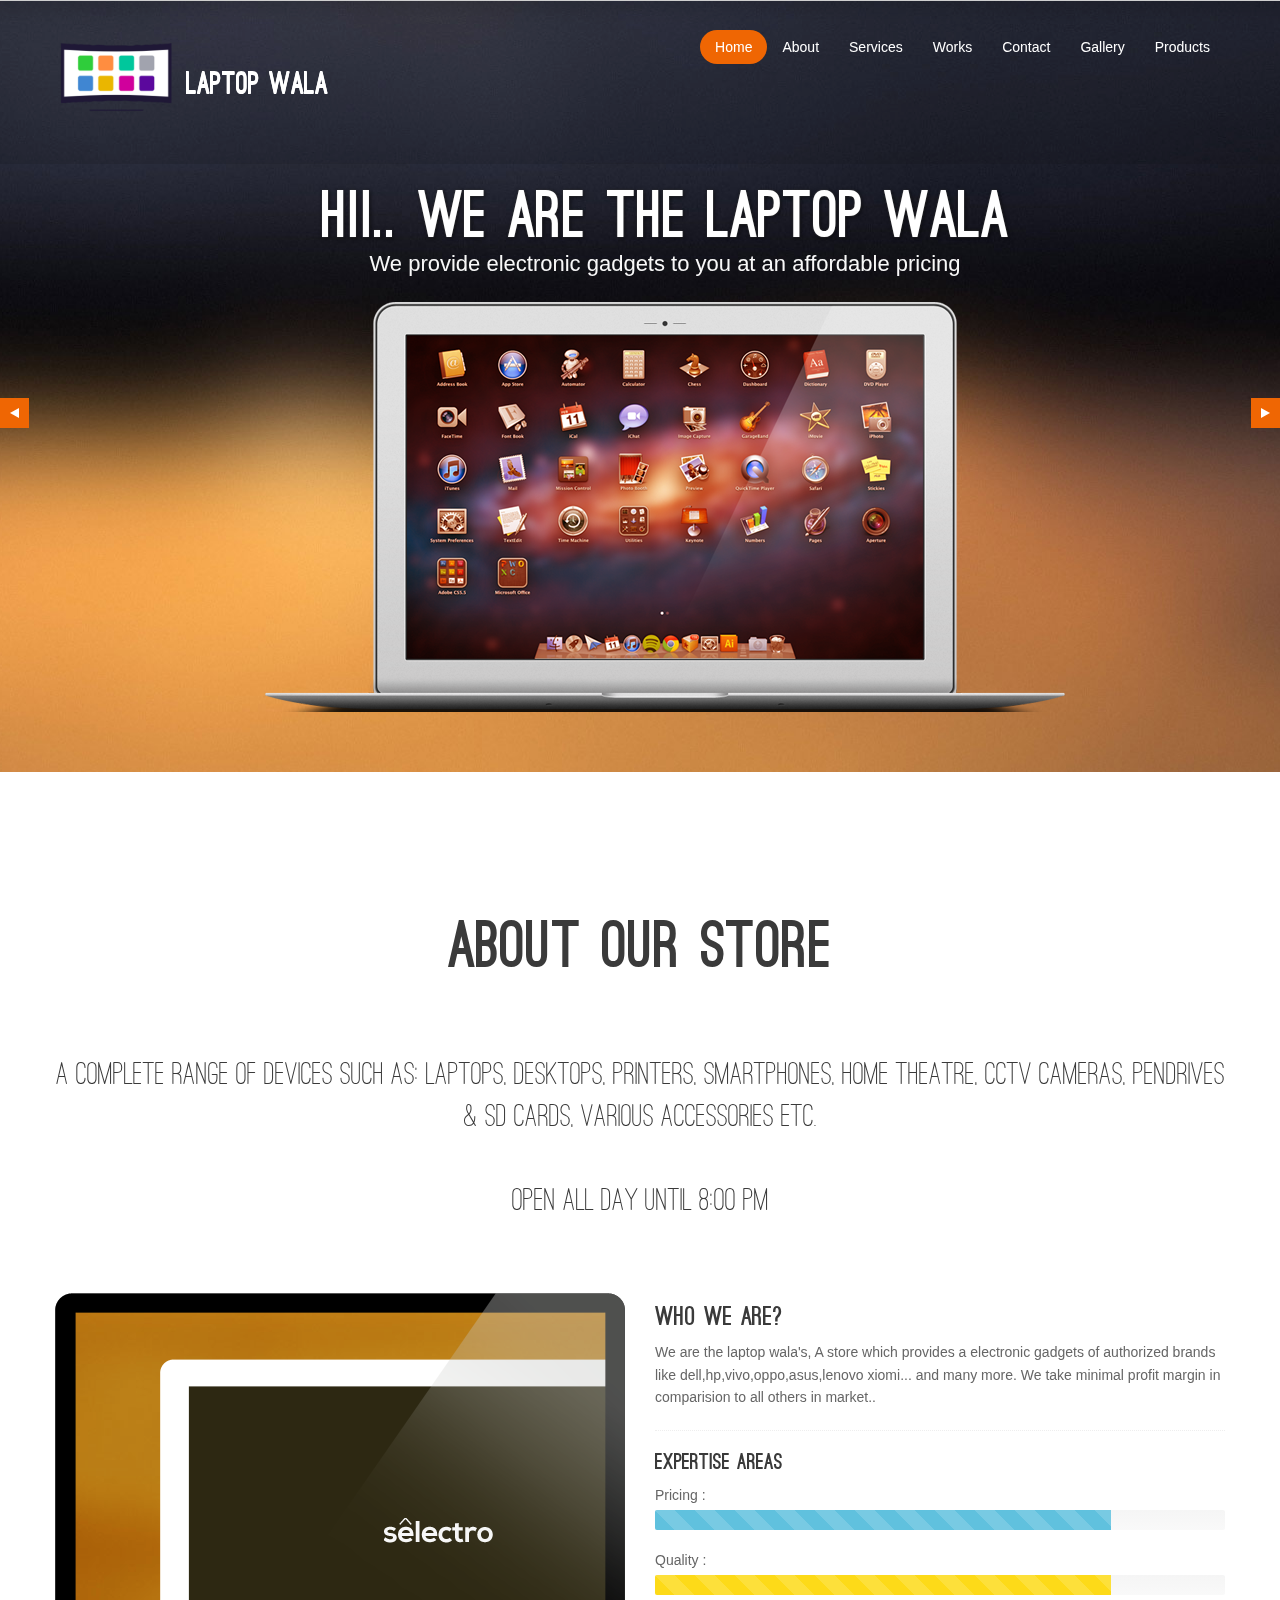
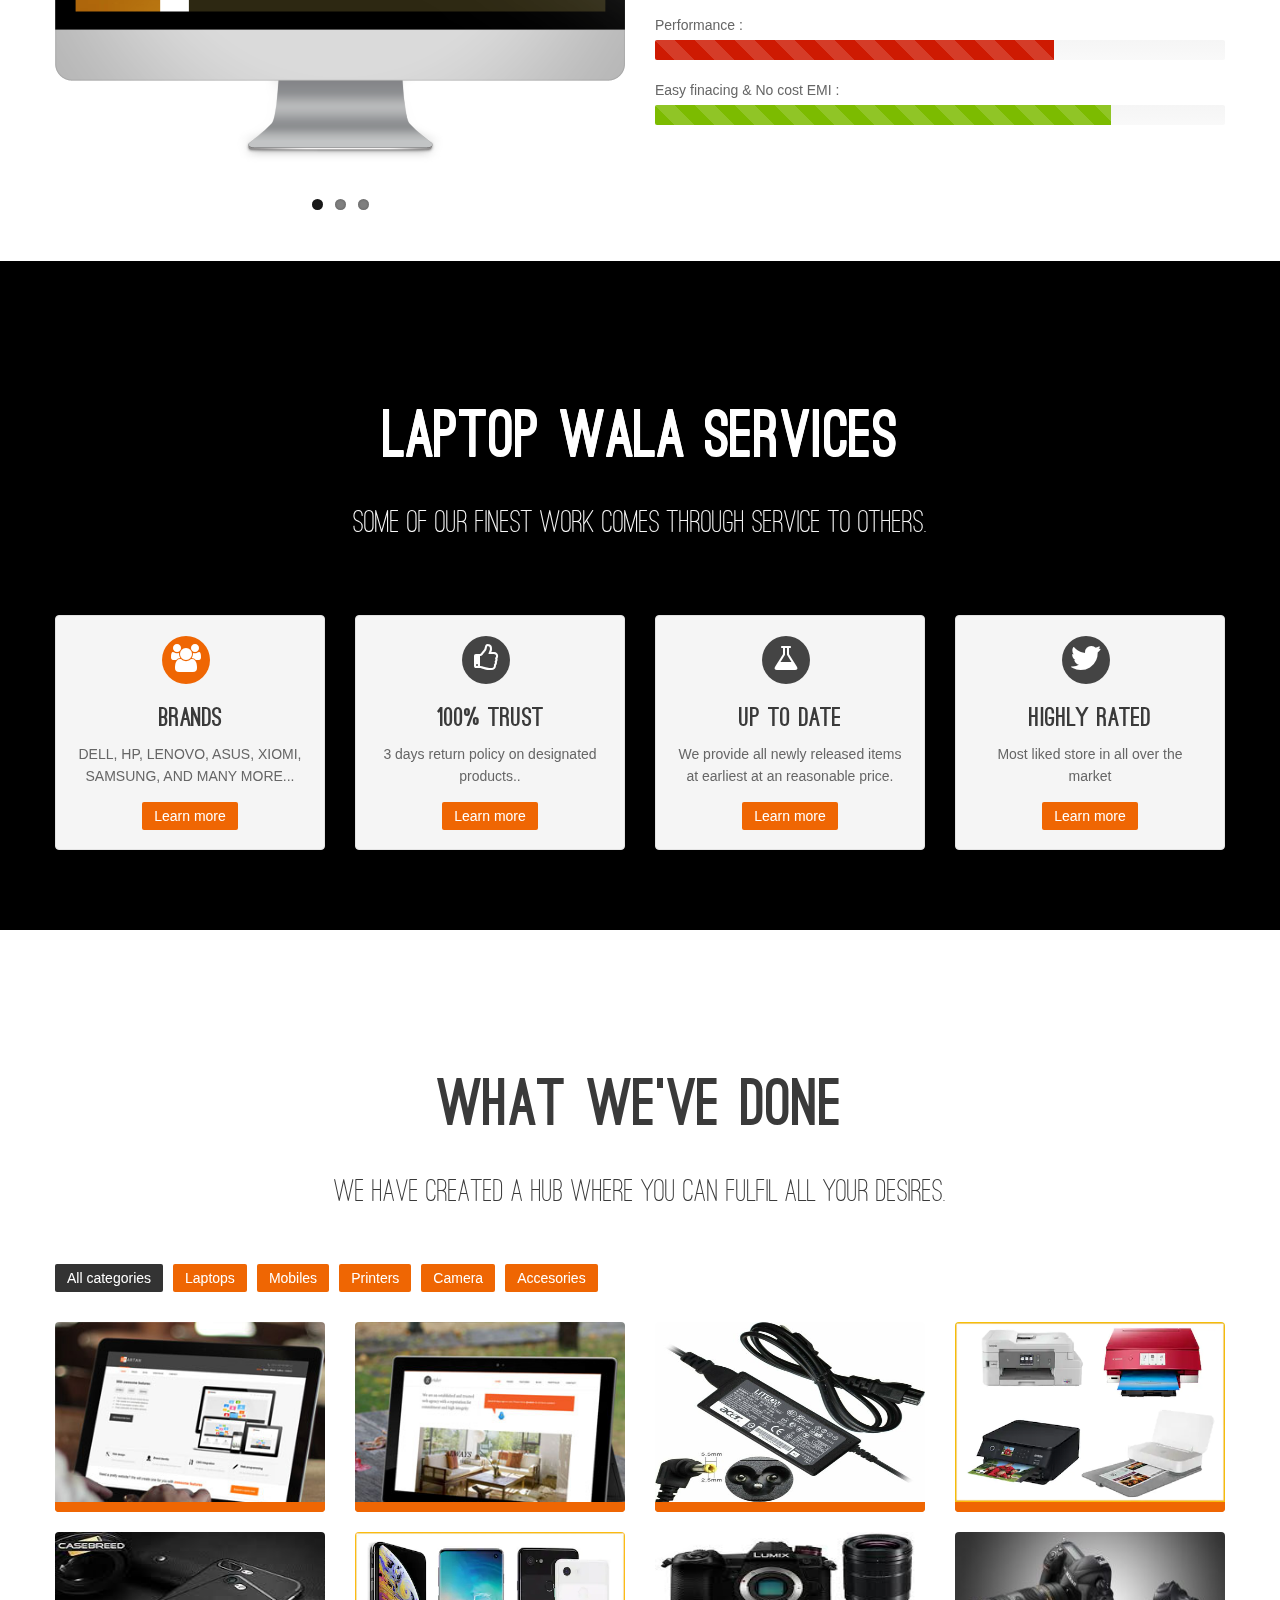
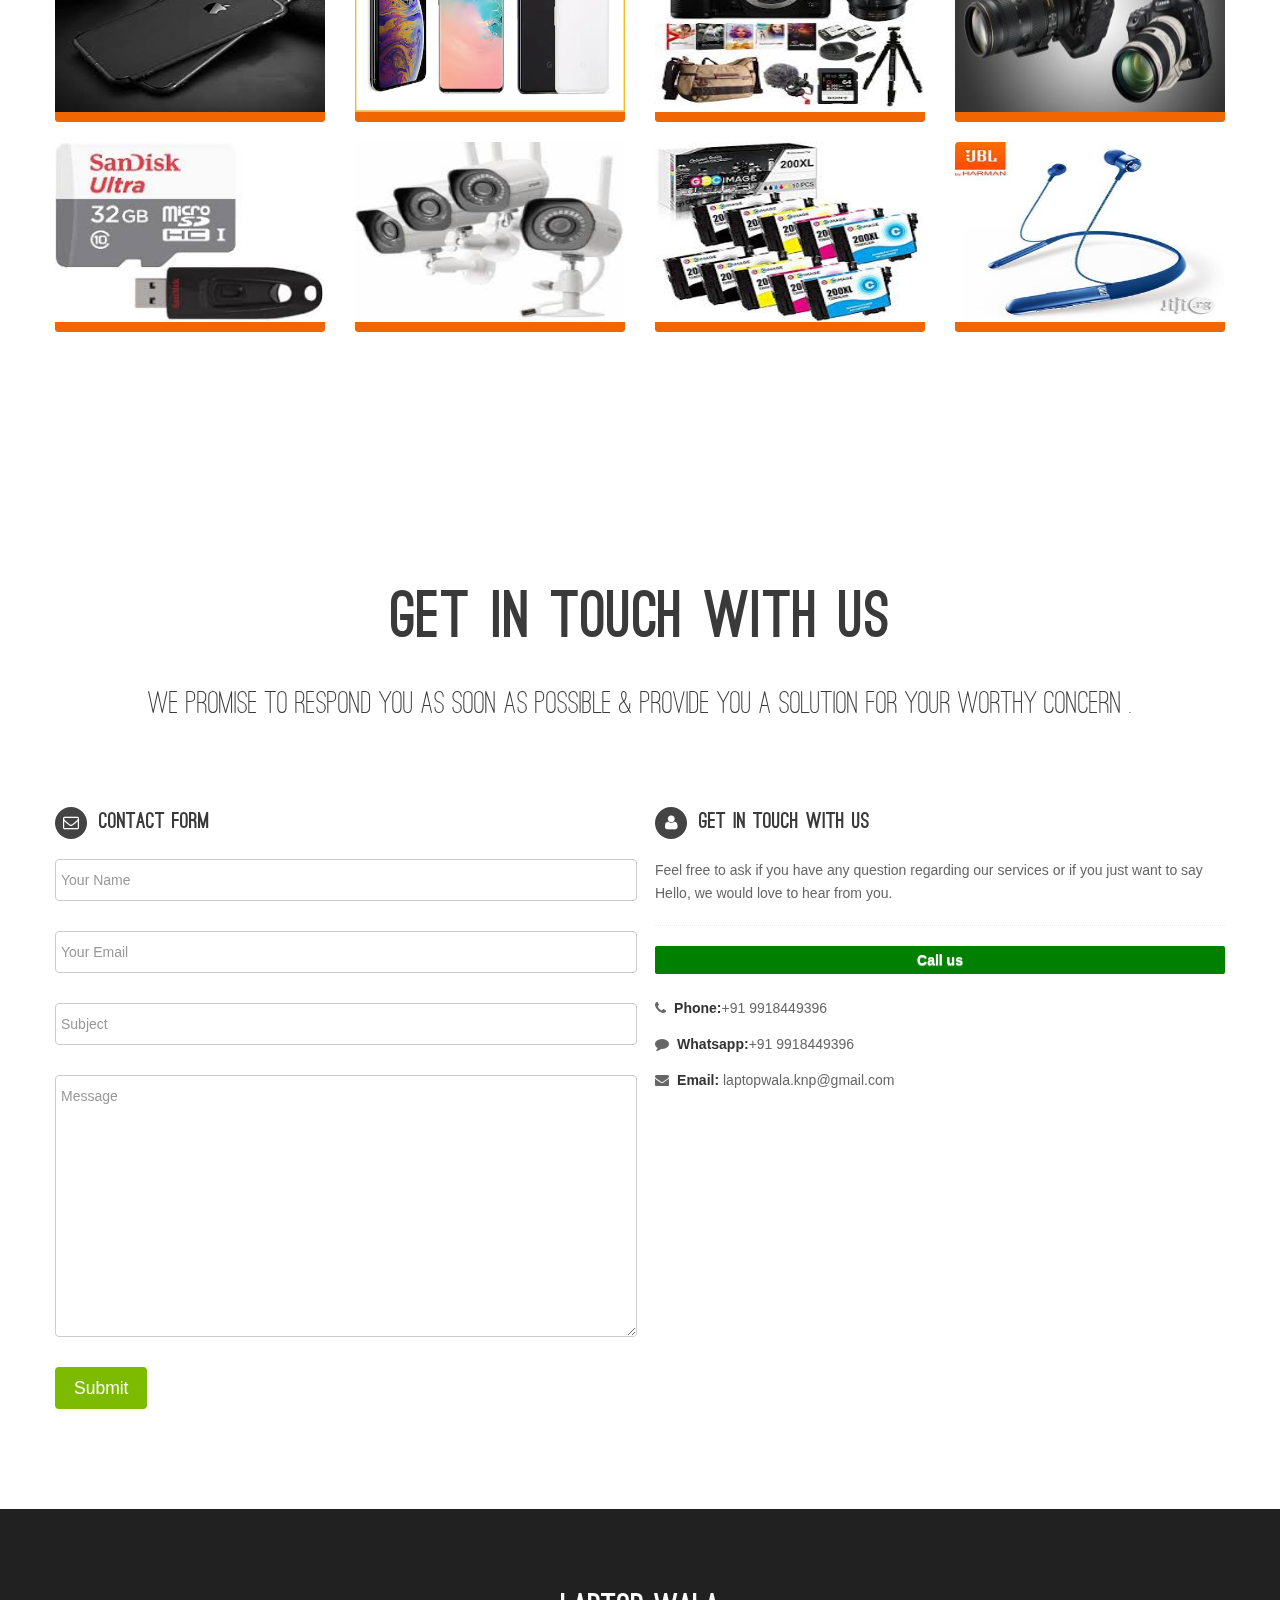
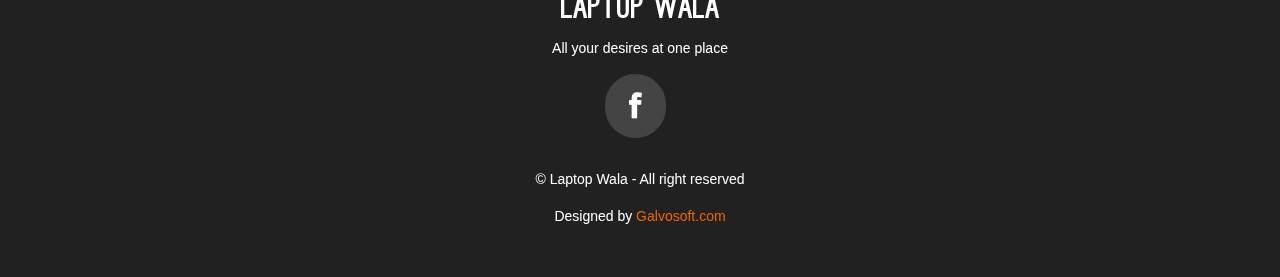
<file: index.html>
<!doctype html>
<html lang="en">

<head>
  <meta charset="utf-8">
  <title>Laptop Wala</title>
  <meta name="viewport" content="width=device-width, initial-scale=1.0">
  <meta name="description" content="">
  <meta name="author" content="">
  <!-- styles -->
  <link href="css/bootstrap.css" rel="stylesheet">
  <link href="css/bootstrap-responsive.css" rel="stylesheet">
  <link href="css/prettyPhoto.css" rel="stylesheet">
  <link href="font/stylesheet.css" rel="stylesheet">
  <link href="css/animate.css" rel="stylesheet">
  <link href="css/flexslider.css" rel="stylesheet">
  <link rel="stylesheet" media="screen" href="css/sequencejs.css">
  <link href="css/style.css" rel="stylesheet">
  <link href="color/default.css" rel="stylesheet">

  <!-- Fav and touch icons -->
  <link rel="apple-touch-icon-precomposed" sizes="144x144" href="ico/apple-touch-icon-144-precomposed.png">
  <link rel="apple-touch-icon-precomposed" sizes="114x114" href="ico/apple-touch-icon-114-precomposed.png">
  <link rel="apple-touch-icon-precomposed" sizes="72x72" href="ico/apple-touch-icon-72-precomposed.png">
  <link rel="apple-touch-icon-precomposed" href="ico/apple-touch-icon-57-precomposed.png">
  <link rel="shortcut icon" href="ico/favicon.ico">

  <!-- =======================================================
    Theme Name: Selecao
    Theme URL: https://bootstrapmade.com/selecao-bootstrap-template/
    Author: BootstrapMade.com
    Author URL: https://bootstrapmade.com
  ======================================================= -->
</head>

<body>
  <header>
    <!-- start top -->
    <div id="topnav" class="navbar navbar-fixed-top default">
      <div class="navbar-inner">
        <div class="container">
          <div class="logo">
            <a class="brand" href="index.html"><h2 style="color: #fff;"><img src="img/logo1.png" style="width: 25%;">  Laptop Wala</h2></a>
          </div>
          <div class="navigation">
            <nav>
              <ul class="nav pull-right">
                <li class="current"><a href="index.html">Home</a></li>
                <li><a href="#about">About</a></li>
                <li><a href="#services">Services</a></li>
                <li><a href="#works">Works</a></li>
                <li><a href="#contact">Contact</a></li>
                <li><a href="gallery.html">Gallery</a></li>
                <li><a href="products.html">Products</a></li>
                
              </ul>
            </nav>
          </div>
          <!--/.nav-collapse -->
        </div>
      </div>
    </div>
    <!-- end top -->
  </header>
  <!-- section featured -->
  <section id="featured">

    <!-- sequence slider -->
    <div id="sequence-theme">
      <img class="prev" src="img/bt-prev.png" alt="Previous">
      <img class="next" src="img/bt-next.png" alt="Next">
      <div class="container">
        <div class="row">
          <br>
          <div class="span12">
            <div id="sequence">
              <ul>
                <li class="animate-in">
                  <div class="info letter-container">
                    <h2 class="fade">hii.. we are the laptop wala  </h2>
                  </div>
                  <h4 class="subtitle">We provide electronic gadgets to you at an affordable pricing </h4>
                  <div class="bottomup">
                    <img src="img/slider/parallax/img-1.png" alt="">
                  </div>
                </li>
                <li class="animate-in">
                  <div class="info letter-container">
                    <h2 class="fade">We provide authorized brands and products</h2>
                  </div>
                  <h4 class="subtitle">Reputated products, with good market performance</h4>
                  <div class="lefttop">
                    <img src="img/slider/parallax/img-2.png" alt="">
                  </div>
                </li>
                <li class="animate-in">
                  <div class="info letter-container">
                    <h2 class="fade">With latest technology</h2>
                  </div>
                  <h4 class="subtitle">That will keep you stand out from others.</h4>
                  <div class="righttop">
                    <img src="img/slider/parallax/img-3.png" alt="">
                  </div>
                </li>
              </ul>
            </div>
          </div>
        </div>
      </div>
    </div>
    <!-- end sequence slider -->
  </section>
  <!-- end featured -->

  <!-- Section about -->
  <section id="about" class="section">
    <div class="gray-shadow">
    </div>
    <div class="container">
      <div class="row">
        <div class="span12">
          <div class="headline">
            <h3><span>About our store</span></h3>
          </div>
        </div>
      </div>
    </div>

    <div class="container">
      <div class="row">
        <div class="span12">
          <div class="section-intro">
            <p>
              A Complete Range of Devices such as: Laptops, Desktops, Printers, Smartphones, Home Theatre, CCTV Cameras, Pendrives & SD Cards, Various accessories etc.<br>
              <br>
              Open all day until 8:00 PM
            </p>
          </div>
        </div>
      </div>
      <div class="row">
        <div class="span6">
          <div class="flexslider">
            <ul class="slides">
              <li>
                <img src="img/slider/flexslider/img-1.png" alt="">
              </li>
              <li>
                <img src="img/slider/flexslider/img-2.png" alt="">
              </li>
              <li>
                <img src="img/slider/flexslider/img-3.png" alt="">
              </li>
            </ul>
          </div>
        </div>
        <div class="span6">
          <h3>who we are?</h3>
          <p>
            We are the laptop wala's, A store which provides a electronic gadgets of authorized brands like dell,hp,vivo,oppo,asus,lenovo xiomi... and many more.
            We take minimal profit margin in comparision to all others in market.. 
            <p>
              <div class="dotted_line"></div>
              <h4>Expertise areas</h4>
              <label>Pricing :</label>
              <div class="progress progress-striped progress-info active">
                <div class="bar bar80">
                </div>
              </div>
              <label>Quality :</label>
              <div class="progress progress-striped progress-warning active">
                <div class="bar bar80">
                </div>
              </div>
              <label>Performance :</label>
              <div class="progress progress-striped progress-danger active">
                <div class="bar bar70">
                </div>
              </div>
              <label>Easy finacing & No cost EMI :</label>
              <div class="progress progress-striped progress-success active">
                <div class="bar bar80">
                </div>
              </div>
        </div>
      </div>
    </div>
  </section>
  <!-- end section about -->

  <!-- section services -->
  <section id="services" class="section parallax">
    <div class="container">
      <div class="row">
        <div class="span12">
          <div class="headline">
            <h3><span>Laptop Wala services</span></h3>
          </div>
        </div>
        <div class="span12">
          <div class="section-intro">
            <p>
              Some of our finest work comes through service to others.
            </p>
          </div>
        </div>
      </div>
      <div class="row">
        <div class="span3">
          <div class="well box aligncenter">
            <i class="icon-circled active icon-48 icon-group"></i>
            <h3>Brands</h3>
            <p>
            DELL, HP, LENOVO, ASUS, XIOMI, SAMSUNG, AND  MANY MORE... 
            </p>
            <a href="#" class="btn btn-color">Learn more</a>
          </div>
        </div>
        <div class="span3">
          <div class="well box aligncenter">
            <i class="icon-circled icon-48 icon-thumbs-up"></i>
            <h3>100% trust</h3>
            <p>
              3 days return policy on designated products..
            </p>
            <a href="#" class="btn btn-color">Learn more</a>
          </div>
        </div>
        <div class="span3">
          <div class="well box aligncenter">
            <i class="icon-circled icon-48 icon-beaker"></i>
            <h3>Up to date</h3>
            <p>
              We provide all newly released  items at earliest at an reasonable price. 
            </p>
            <a href="#" class="btn btn-color">Learn more</a>
          </div>
        </div>
        <div class="span3">
          <div class="well box aligncenter">
            <i class="icon-circled icon-48 icon-twitter"></i>
            <h3>Highly rated</h3>
            <p>
             Most liked store in all over the market
            </p>
            <a href="#" class="btn btn-color">Learn more</a>
          </div>
        </div>
      </div>
    </div>
  </section>
  <!-- end section services -->

  <!-- section works -->
  <section id="works" class="section gray-bg">
    <div class="container">
      <div class="row">
        <div class="span12">
          <div class="headline">
            <h3><span>What we've done</span></h3>
          </div>
        </div>
        <div class="span12">
          <div class="section-intro">
            <p>
              We have created a hub where you can fulfil all your desires.
            </p>
          </div>
        </div>
        <div class="span12">
          <ul class="filter">
            <li class="all active"><a href="#" class="btn btn-color">All categories</a></li>
            <li class="web"><a href="#" class="btn btn-color">Laptops</a></li>
            <li class="brand"><a href="#" class="btn btn-color">Mobiles</a></li>
            <li class="graphic"><a href="#" class="btn btn-color">Printers</a></li>
            <li class="photo"><a href="#" class="btn btn-color">Camera</a></li>
            <li class="ilustrator"><a href="#" class="btn btn-color">Accesories</a></li>
          </ul>
          <div class="row">
            <ul class="portfolio-area">
              <li class="portfolio-item2" data-id="id-0" data-type="web">
                <div class="thumb-wrapp">
                  <img src="img/portfolio/img1.jpg" class="folio-image" alt="">
                  <div class="folio-caption">
                    <h5>Laptops</h5>
                    <span class="folio-link">
									<a href="img/portfolio/big.jpg" data-pretty="prettyPhoto" title="zoom">
									<i class="icon-rounded  icon-32 icon-zoom-in"></i></a>
									<a href="#"><i class="icon-rounded  icon-32 icon-link"></i></a>
									</span>
                  </div>
                </div>
              </li>
              <li class="portfolio-item2" data-id="id-0" data-type="brand">
                <div class="thumb-wrapp">
                  <img src="img/portfolio/img2.jpg" class="folio-image" alt="">
                  <div class="folio-caption">
                    <h5>Tablets</h5>
                    <span class="folio-link">
									<a href="img/portfolio/big.jpg" data-pretty="prettyPhoto" title="zoom">
									<i class="icon-rounded  icon-32 icon-zoom-in"></i></a>
									<a href="#"><i class="icon-rounded  icon-32 icon-link"></i></a>
									</span>
                  </div>
                </div>
              </li>
              <li class="portfolio-item2" data-id="id-0" data-type="web">
                <div class="thumb-wrapp">
                  <img src="img/portfolio/accessories.jpeg" class="folio-image" alt="">
                  <div class="folio-caption">
                    <h5>Accessories</h5>
                    <span class="folio-link">
									<a href="img/portfolio/big.jpg" data-pretty="prettyPhoto" title="zoom">
									<i class="icon-rounded  icon-32 icon-zoom-in"></i></a>
									<a href="#"><i class="icon-rounded  icon-32 icon-link"></i></a>
									</span>
                  </div>
                </div>
              </li>
              <li class="portfolio-item2" data-id="id-0" data-type="graphic">
                <div class="thumb-wrapp">
                  <img src="img/portfolio/img4.webp" class="folio-image" alt="">
                  <div class="folio-caption">
                    <h5>laser printers</h5>
                    <span class="folio-link">
									<a href="img/portfolio/big.jpg" data-pretty="prettyPhoto" title="zoom">
									<i class="icon-rounded  icon-32 icon-zoom-in"></i></a>
									<a href="#"><i class="icon-rounded  icon-32 icon-link"></i></a>
									</span>
                  </div>
                </div>
              </li>
              <li class="portfolio-item2" data-id="id-0" data-type="ilustrator">
                <div class="thumb-wrapp">
                  <img src="img/portfolio/img5.jpeg" class="folio-image" alt="">
                  <div class="folio-caption">
                    <h5>bagpacks,backcovers,etc</h5>
                    <span class="folio-link">
									<a href="img/portfolio/big.jpg" data-pretty="prettyPhoto" title="zoom">
									<i class="icon-rounded  icon-32 icon-zoom-in"></i></a>
									<a href="#"><i class="icon-rounded  icon-32 icon-link"></i></a>
									</span>
                  </div>
                </div>
              </li>
              <li class="portfolio-item2" data-id="id-0" data-type="brand">
                <div class="thumb-wrapp">
                  <img src="img/portfolio/img6.webp" class="folio-image" alt="">
                  <div class="folio-caption">
                    <h5>
                    Smartphones 
                    </h5>
                    <span class="folio-link">
									<a href="img/portfolio/big.jpg" data-pretty="prettyPhoto" title="zoom">
									<i class="icon-rounded  icon-32 icon-zoom-in"></i></a>
									<a href="#"><i class="icon-rounded  icon-32 icon-link"></i></a>
									</span>
                  </div>
                </div>
              </li>
              <li class="portfolio-item2" data-id="id-0" data-type="photo">
                <div class="thumb-wrapp">
                  <img src="img/portfolio/img7.jpeg" class="folio-image" alt="">
                  <div class="folio-caption">
                    <h5>digital cameras </h5>
                    <span class="folio-link">
									<a href="img/portfolio/big.jpg" data-pretty="prettyPhoto" title="zoom">
									<i class="icon-rounded  icon-32 icon-zoom-in"></i></a>
									<a href="#"><i class="icon-rounded  icon-32 icon-link"></i></a>
									</span>
                  </div>
                </div>
              </li>
              <li class="portfolio-item2" data-id="id-0" data-type="photo">
                <div class="thumb-wrapp">
                  <img src="img/portfolio/imag8.jpg" class="folio-image" alt="">
                  <div class="folio-caption">
                    <h5>Dslr's</h5>
                    <span class="folio-link">
									<a href="img/portfolio/big.jpg" data-pretty="prettyPhoto" title="zoom">
									<i class="icon-rounded  icon-32 icon-zoom-in"></i></a>
									<a href="#"><i class="icon-rounded  icon-32 icon-link"></i></a>
									</span>
                  </div>
                </div>
              </li>
              <li class="portfolio-item2" data-id="id-0" data-type="brand">
                <div class="thumb-wrapp">
                  <img src="img/portfolio/img9.jpeg" class="folio-image" alt="">
                  <div class="folio-caption">
                    <h5>SD cards & pendrives</h5>
                    <span class="folio-link">
									<a href="img/portfolio/big.jpg" data-pretty="prettyPhoto" title="zoom">
									<i class="icon-rounded  icon-32 icon-zoom-in"></i></a>
									<a href="#"><i class="icon-rounded  icon-32 icon-link"></i></a>
									</span>
                  </div>
                </div>
              </li>
              <li class="portfolio-item2" data-id="id-0" data-type="photo">
                <div class="thumb-wrapp">
                  <img src="img/portfolio/img10.jpeg" class="folio-image" alt="">
                  <div class="folio-caption">
                    <h5>cctv and security cameras</h5>
                    <span class="folio-link">
									<a href="img/portfolio/big.jpg" data-pretty="prettyPhoto" title="zoom">
									<i class="icon-rounded  icon-32 icon-zoom-in"></i></a>
									<a href="#"><i class="icon-rounded  icon-32 icon-link"></i></a>
									</span>
                  </div>
                </div>
              </li>
              <li class="portfolio-item2" data-id="id-0" data-type="graphic">
                <div class="thumb-wrapp">
                  <img src="img/portfolio/img11.jpeg" class="folio-image" alt="">
                  <div class="folio-caption">
                    <h5>ink cartridge</h5>
                    <span class="folio-link">
									<a href="img/portfolio/big.jpg" data-pretty="prettyPhoto" title="zoom">
									<i class="icon-rounded  icon-32 icon-zoom-in"></i></a>
									<a href="#"><i class="icon-rounded  icon-32 icon-link"></i></a>
									</span>
                  </div>
                </div>
              </li>
              <li class="portfolio-item2" data-id="id-0" data-type="brand">
                <div class="thumb-wrapp">
                  <img src="img/portfolio/imag12.jpg" class="folio-image" alt="">
                  <div class="folio-caption">
                    <h5>earphones and headphones</h5>
                    <span class="folio-link">
									<a href="img/portfolio/big.jpg" data-pretty="prettyPhoto" title="zoom">
									<i class="icon-rounded  icon-32 icon-zoom-in"></i></a>
									<a href="#"><i class="icon-rounded  icon-32 icon-link"></i></a>
									</span>
                  </div>
                </div>
              </li>
            </ul>
          </div>
        </div>
      </div>
    </div>
  </section>
  <!-- section works -->

  <!-- section contact -->
  <section id="contact" class="section">
    <div class="container">
      <div class="row">
        <div class="span12">
          <div class="headline">
            <h3><span>Get in touch with us</span></h3>
          </div>
        </div>
        <div class="span12">
          <div class="section-intro">
            <p>
              We promise to respond you as soon as possible & provide you a solution for your worthy concern .
            </p>
          </div>
        </div>
      </div>
      <div class="row">
        <div class="span6">
          <h4><i class="icon-circled icon-32 icon-envelope"></i> Contact form</h4>

          <!-- start contact form -->
          <div id="sendmessage">Your message has been sent. Thank you!</div>
          <div id="errormessage"></div>

          <form action="" method="post" role="form" class="contactForm">
            <div id="sendmessage">Your message has been sent. Thank you!</div>
            <div id="errormessage"></div>

            <ul class="contact-list">
              <li class="form-group">
                <input type="text" name="name" class="form_input" id="name" placeholder="Your Name" data-rule="minlen:4" data-msg="Please enter at least 4 chars">
                <div class="validation"></div>
                <li class="form-group">
                  <input type="email" class="form_input" name="email" id="email" placeholder="Your Email" data-rule="email" data-msg="Please enter a valid email">
                  <div class="validation"></div>
                </li>
                <li class="form-group">
                  <input type="text" class="form_input" name="subject" id="subject" placeholder="Subject" data-rule="minlen:4" data-msg="Please enter at least 8 chars of subject">
                  <div class="validation"></div>
                </li>

                <li class="form-group">
                  <textarea class="form_textarea" name="message" rows="12" data-rule="required" data-msg="Please write something for us" placeholder="Message"></textarea>
                  <div class="validation"></div>
                </li>
                <li class="last">
                  <button class="btn btn-large btn-success" type="submit" id="send">Submit</button>
                </li>
            </ul>
          </form>
          <!-- end contact form -->

        </div>
        <div class="span6">
          <h4><i class="icon-circled icon-32 icon-user"></i> Get in touch with us</h4>
          <p>
            Feel free to ask if you have any question regarding our services or if you just want to say Hello, we would love to hear from you.
          </p>
          <div class="dotted_line">
          </div>
           <a type="button"
          class="btn btn-lg btn-block" style="width: 100; color:#fff; background-color: green;" href="tel:+91-9918449396">
          <b> Call us</b> 
        </a>
        <br>
          <p>
            <span><i class="icon-phone"></i> <strong>Phone:</strong>+91 9918449396</span>
          </p>
          <p>
            <span><i class="icon-comment"></i> <strong>Whatsapp:</strong>+91 9918449396</span>
          </p>
          <p>
            <span><i class="icon-envelope-alt"></i> <strong>Email:</strong> laptopwala.knp@gmail.com</span>
          </p>
        </div>
      </div>
    </div>
  </section>
  <!-- end section contact -->


  <footer>
    <div class="verybottom">
      <div class="container">
        <div class="row">
          <div class="span12">
            <div class="aligncenter">
              <div class="logo">
                <a class="brand" href="index.html">
								<h1 style="color: #fff;">laptop wala</h1>
							</a>
              </div>
              <p>All your desires at one place</p>
              <div class="social-links">
                <ul class="social-links">
                 <!--  <li><a href="#" title="Twitter"><i class="icon-circled icon-64 icon-twitter"></i></a></li> -->
                  <li><a href="https://www.facebook.com/Laptop-wala-100835088011119/" title="Facebook"><i class="icon-circled icon-64 icon-facebook"></i></a></li>
                  <!-- <li><a href="#" title="Google plus"><i class="icon-circled icon-64 icon-google-plus"></i></a></li> -->
                  <!-- <li><a href="#" title="Linkedin"><i class="icon-circled icon-64 icon-linkedin"></i></a></li>
                  <li><a href="#" title="Pinterest"><i class="icon-circled icon-64 icon-pinterest"></i></a></li> -->
                </ul>

              </div>

              <p>
                &copy; Laptop Wala - All right reserved
              </p>
              <div class="credits">
                <!--
                  All the links in the footer should remain intact.
                  You can delete the links only if you purchased the pro version.
                  Licensing information: https://bootstrapmade.com/license/
                  Purchase the pro version with working PHP/AJAX contact form: https://bootstrapmade.com/buy/?theme=Selecao
                -->
                Designed by <a href="https://bootstrapmade.com/">Galvosoft.com</a>
              </div>
            </div>
          </div>
        </div>
      </div>
    </div>
  </footer>

  <!-- Javascript Library Files -->
  <script src="js/jquery.min.js"></script>
  <script src="js/jquery.easing.js"></script>
  <script src="js/bootstrap.js"></script>
  <script src="js/jquery.lettering.js"></script>
  <script src="js/parallax/jquery.parallax-1.1.3.js"></script>
  <script src="js/nagging-menu.js"></script>
  <script src="js/sequence.jquery-min.js"></script>
  <script src="js/sequencejs-options.sliding-horizontal-parallax.js"></script>
  <script src="js/portfolio/jquery.quicksand.js"></script>
  <script src="js/portfolio/setting.js"></script>
  <script src="js/jquery.scrollTo.js"></script>
  <script src="js/jquery.nav.js"></script>
  <script src="js/modernizr.custom.js"></script>
  <script src="js/prettyPhoto/jquery.prettyPhoto.js"></script>
  <script src="js/prettyPhoto/setting.js"></script>
  <script src="js/jquery.flexslider.js"></script>

  <!-- Contact Form JavaScript File -->
  <script src="contactform/contactform.js"></script>

  <!-- Template Custom Javascript File -->
  <script src="js/custom.js"></script>

</body>

</html>
</file>
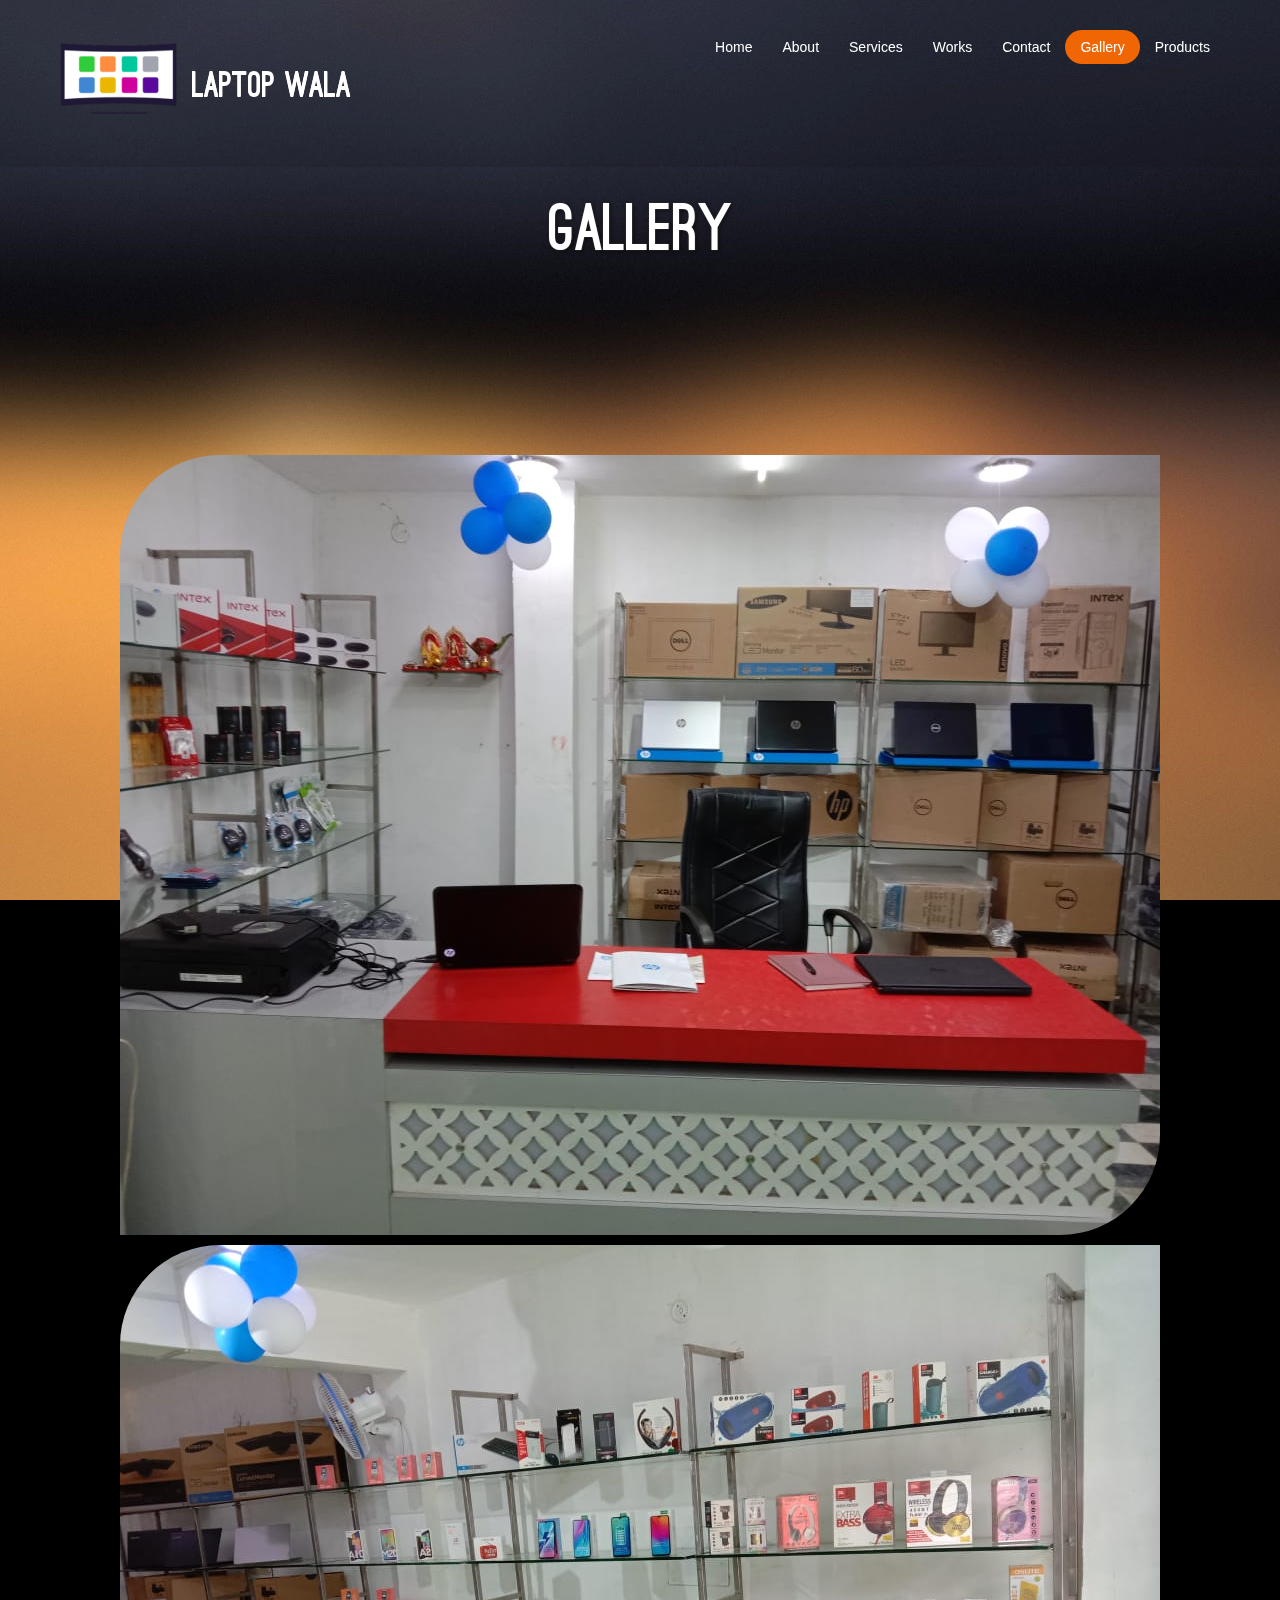
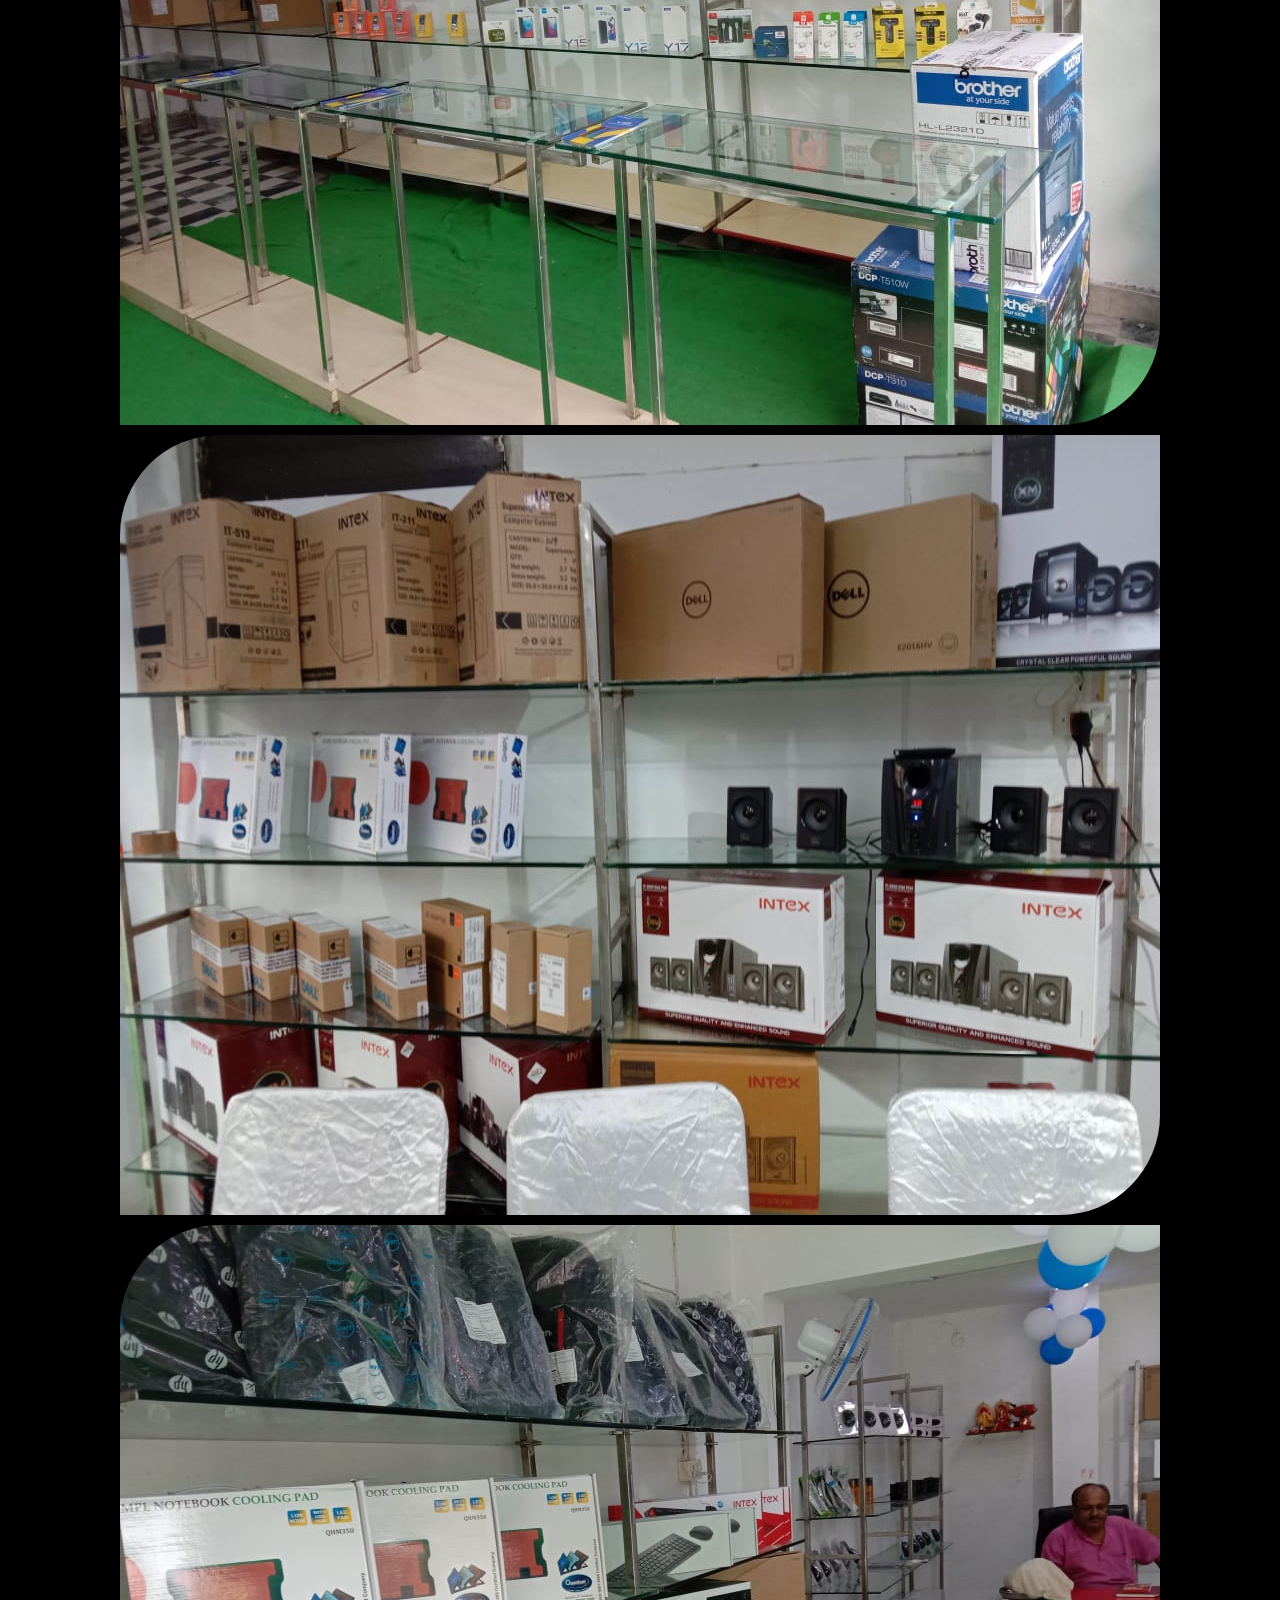
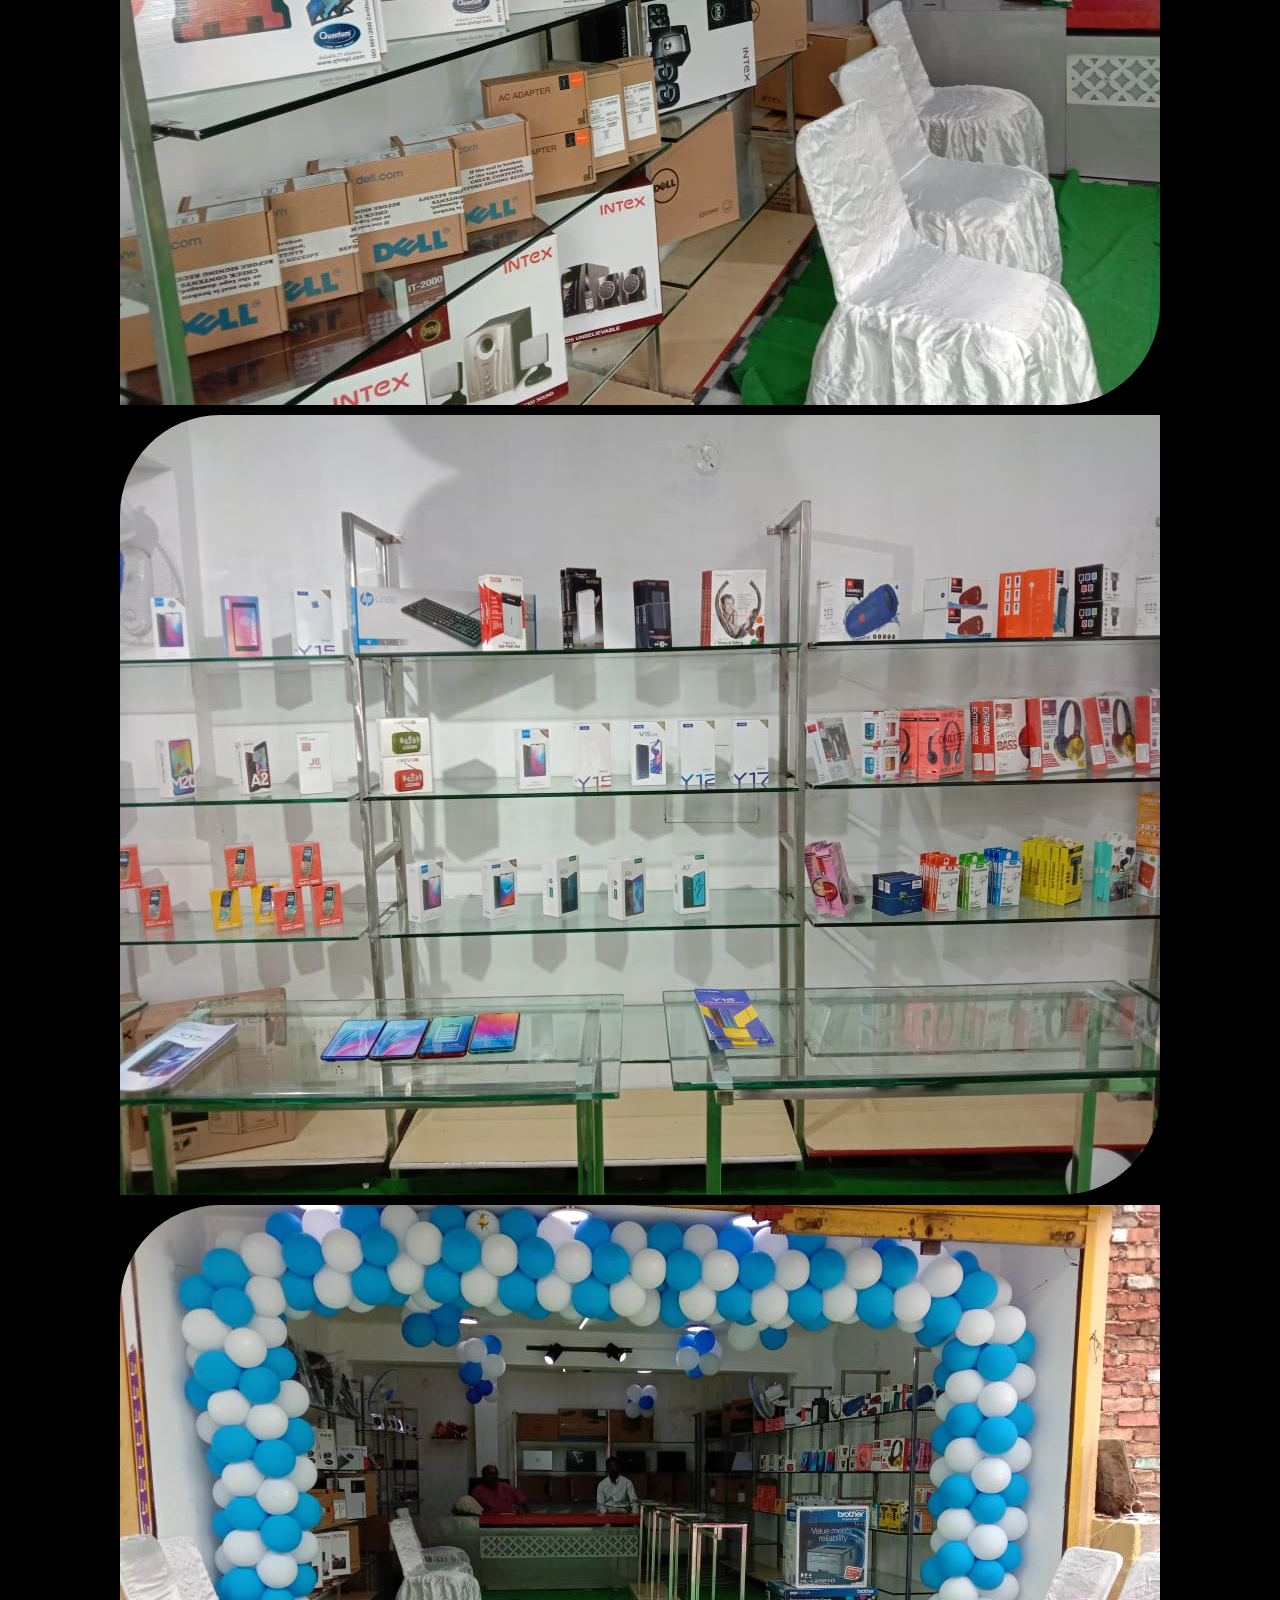
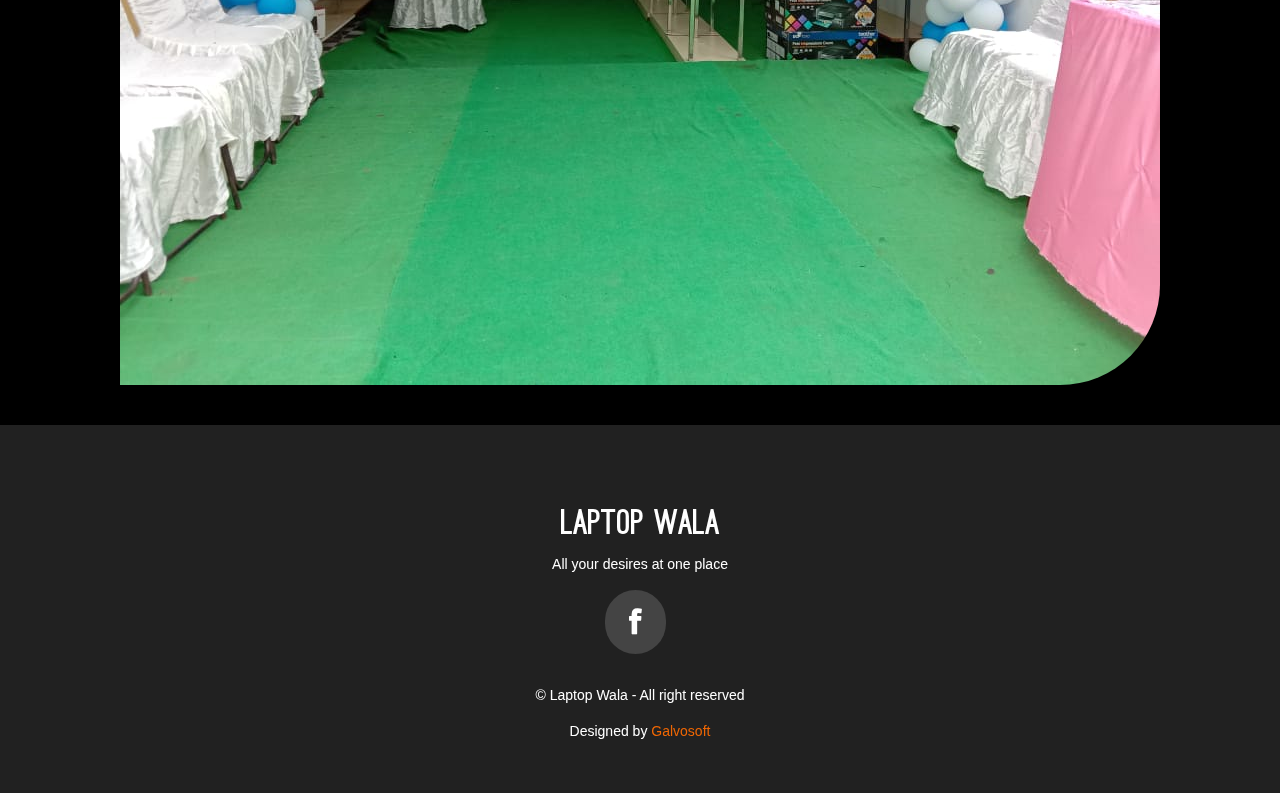
<file: gallery.html>
<!DOCTYPE html>
<html lang="en">

<head>
  <meta charset="utf-8">
  <title>Gallery</title>
  <meta name="viewport" content="width=device-width, initial-scale=1.0">
  <meta name="description" content="">
  <meta name="author" content="">
  <!-- styles -->
  <link href="css/bootstrap.css" rel="stylesheet">
  <link href="css/bootstrap-responsive.css" rel="stylesheet">
  <link href="css/prettyPhoto.css" rel="stylesheet">
  <link href="font/stylesheet.css" rel="stylesheet">
  <link href="css/animate.css" rel="stylesheet">
  <link rel="stylesheet" media="screen" href="css/sequencejs.css">
  <link href="js/google-code-prettify/prettify.css" rel="stylesheet">
  <link href="css/style.css" rel="stylesheet">
  <link href="color/default.css" rel="stylesheet">

  <!-- Fav and touch icons -->
  <link rel="apple-touch-icon-precomposed" sizes="144x144" href="ico/apple-touch-icon-144-precomposed.png">
  <link rel="apple-touch-icon-precomposed" sizes="114x114" href="ico/apple-touch-icon-114-precomposed.png">
  <link rel="apple-touch-icon-precomposed" sizes="72x72" href="ico/apple-touch-icon-72-precomposed.png">
  <link rel="apple-touch-icon-precomposed" href="ico/apple-touch-icon-57-precomposed.png">
  <link rel="shortcut icon" href="ico/favicon.ico">

 
  <!-- =======================================================
    Theme Name: Laptop Wala
    Theme URL: https://bootstrapmade.com/selecao-bootstrap-template/
    Author: BootstrapMade.com
    Author URL: https://bootstrapmade.com
  ======================================================= -->
</head>

<body>
 <header>

    <!-- start top -->
    <div id="topnav" class="navbar navbar-fixed-top default">
      <div class="navbar-inner">
        <div class="container">
          <div class="logo">
            <a class="brand" href="index.html"><h1 style="color: #fff;"><img src="img/logo1.png" style="width: 25%;">  Laptop Wala</h1></a>
          </div>
          <div class="navigation">
            <nav>
              <ul class="nav pull-right">
                <li><a href="index.html">Home</a></li>
                <li><a href="index.html#about">About</a></li>
                <li><a href="index.html#services">Services</a></li>
                <li><a href="index.html#works">Works</a></li>
                <li><a href="index.html#contact">Contact</a></li>
                <li class="current"><a href="gallery.html">Gallery</a></li>
                <li><a href="products.html">Products</a></li>
                
              </ul>
            </nav>
          </div>
          <!--/.nav-collapse -->
        </div>
      </div>
    </div>
    <!-- end top -->
  </header>

  <!-- section featured -->
  <section id="featured">
    <div class="container">
      <div class="row">
        <br>
        <br>
        <div class="span12">
          <div class="letter-container inner-heading">
            <h2>GALLERY</h2>
          </div>
        </div>
      </div>
    </div>
  </section>
  <section id="featured">
    <img src="img/gallery1.jpg" style="border-top-left-radius: 100px;
  border-bottom-right-radius: 100px;" class="img-fluid">
  <br>
    <img src="img/gallery2.jpg" style="border-top-left-radius: 100px;
  border-bottom-right-radius: 100px;" class="img-fluid">
  <br>
    <img src="img/gallery3.jpg" style="border-top-left-radius: 100px;
  border-bottom-right-radius: 100px;" class="img-fluid">
  <br>
    <img src="img/gallery4.jpg" style="border-top-left-radius: 100px;
  border-bottom-right-radius: 100px;" class="img-fluid">
  <br>
    <img src="img/gallery5.jpg" style="border-top-left-radius: 100px;
  border-bottom-right-radius: 100px;" class="img-fluid">
  <br>
    <img src="img/gallery6.jpg" style="border-top-left-radius: 100px;
  border-bottom-right-radius: 100px;" class="img-fluid">
  <br>
 
  </section>

  <footer>
    <div class="verybottom">
      <div class="container">
        <div class="row">
          <div class="span12">
            <div class="aligncenter">
              <div class="logo">
                <a class="brand" href="index.html">
								<h1 style="color: #fff;">Laptop Wala</h1>
							</a>
              </div>
              <p>All your desires at one place</p>
              <div class="social-links">
                <ul class="social-links">
                  <!-- <li><a href="#" title="Twitter"><i class="icon-circled icon-64 icon-twitter"></i></a></li> -->
                  <li><a href="https://www.facebook.com/Laptop-wala-100835088011119/" title="Facebook"><i class="icon-circled icon-64 icon-facebook"></i></a></li>
                  <!-- <li><a href="#" title="Google plus"><i class="icon-circled icon-64 icon-google-plus"></i></a></li> -->
                 <!--  <li><a href="#" title="Linkedin"><i class="icon-circled icon-64 icon-linkedin"></i></a></li>
                  <li><a href="#" title="Pinterest"><i class="icon-circled icon-64 icon-pinterest"></i></a></li> -->
                </ul>

              </div>

              <p>
                &copy; Laptop Wala - All right reserved
              </p>
              <div class="credits">
                <!--
                  All the links in the footer should remain intact.
                  You can delete the links only if you purchased the pro version.
                  Licensing information: https://bootstrapmade.com/license/
                  Purchase the pro version with working PHP/AJAX contact form: https://bootstrapmade.com/buy/?theme=Selecao
                -->
                Designed by <a href="https://galvosoft.com">Galvosoft</a>
              </div>
            </div>
          </div>
        </div>
      </div>
    </div>
  </footer>

  <!-- Javascript Library Files -->
  <script src="js/jquery.min.js"></script>
  <script src="js/jquery.easing.js"></script>
  <script src="js/bootstrap.js"></script>
  <script src="js/jquery.lettering.js"></script>
  <script src="js/parallax/jquery.parallax-1.1.3.js"></script>
  <script src="js/nagging-menu.js"></script>
  <script src="js/google-code-prettify/prettify.js"></script>
  <script src="js/prettycode.js"></script>
  <script src="js/portfolio/jquery.quicksand.js"></script>
  <script src="js/portfolio/setting.js"></script>
  <script src="js/jquery.scrollTo.js"></script>
  <script src="js/jquery.nav.js"></script>
  <script src="js/modernizr.custom.js"></script>
  <script src="js/prettyPhoto/jquery.prettyPhoto.js"></script>
  <script src="js/prettyPhoto/setting.js"></script>
  <script src="js/jquery.flexslider.js"></script>

  <!-- Template Custom Javascript File -->
  <script src="js/custom.js"></script>

</body>

</html>
</file>
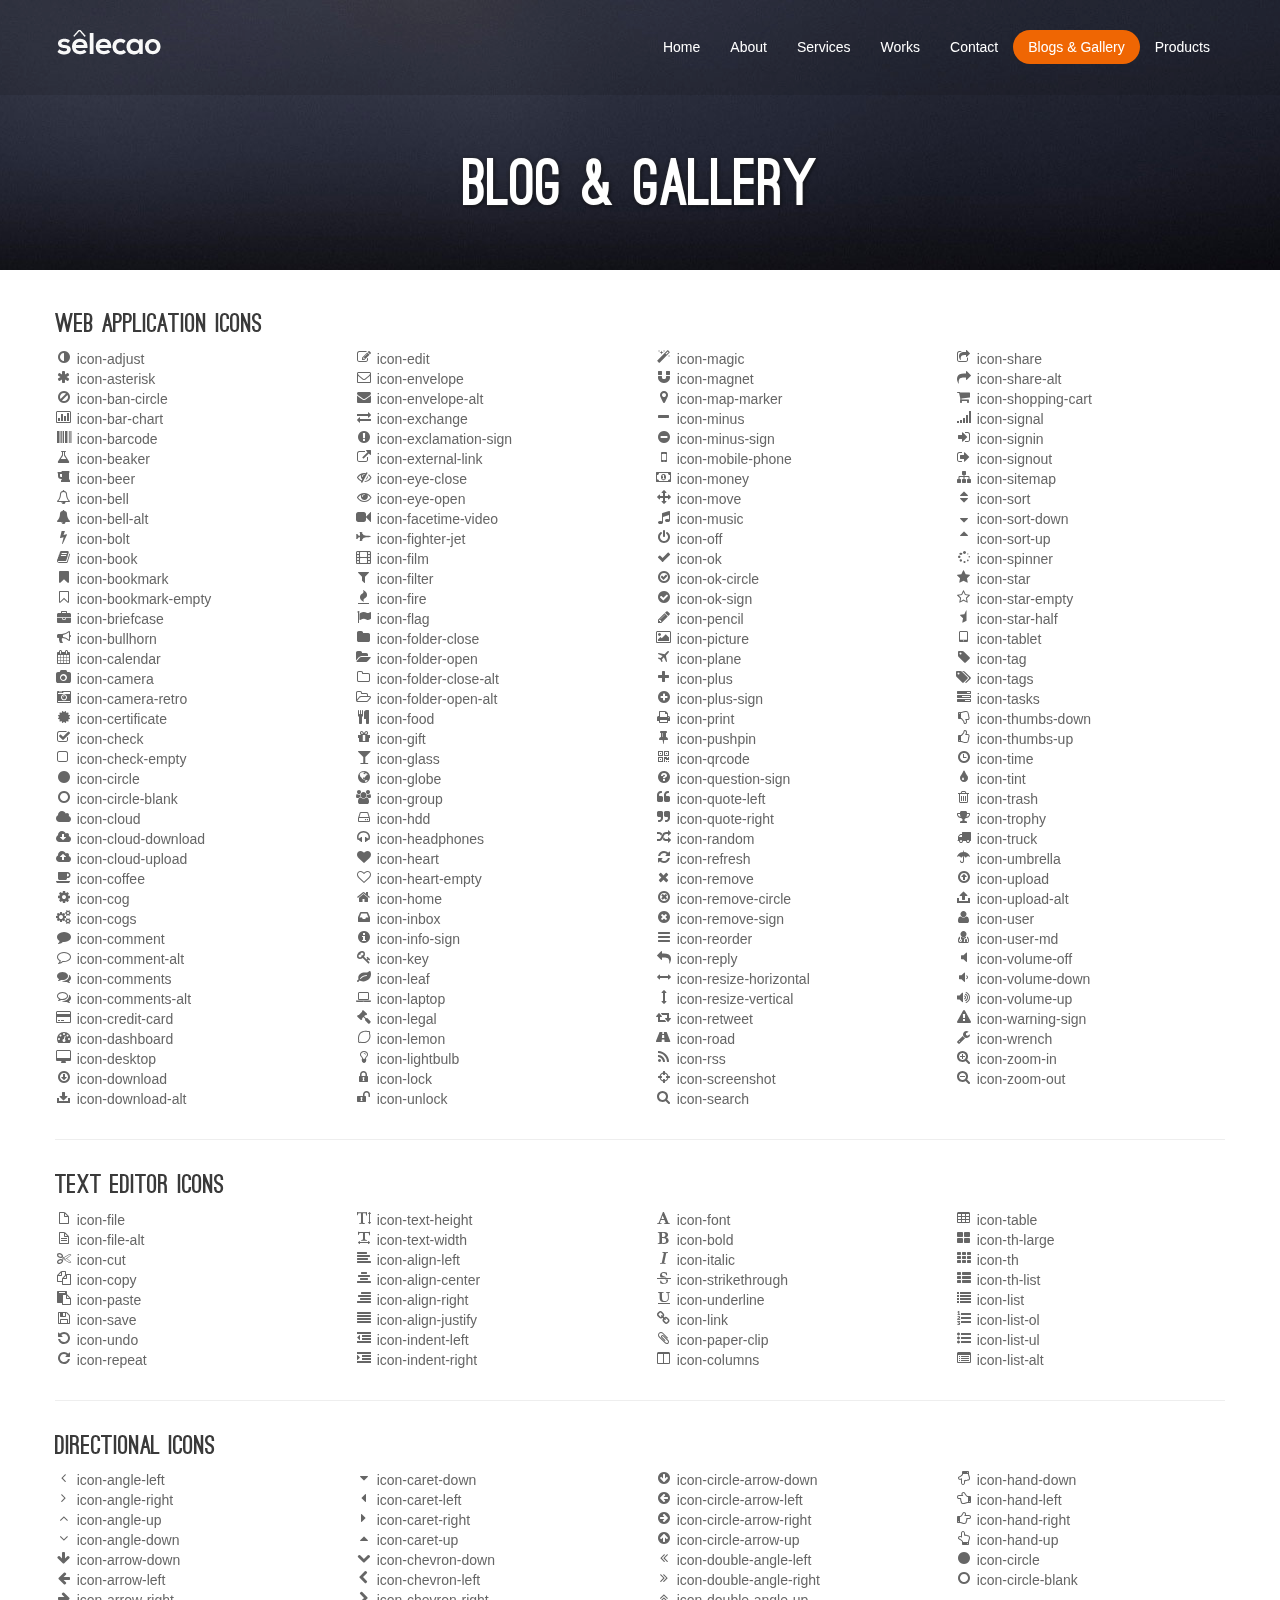
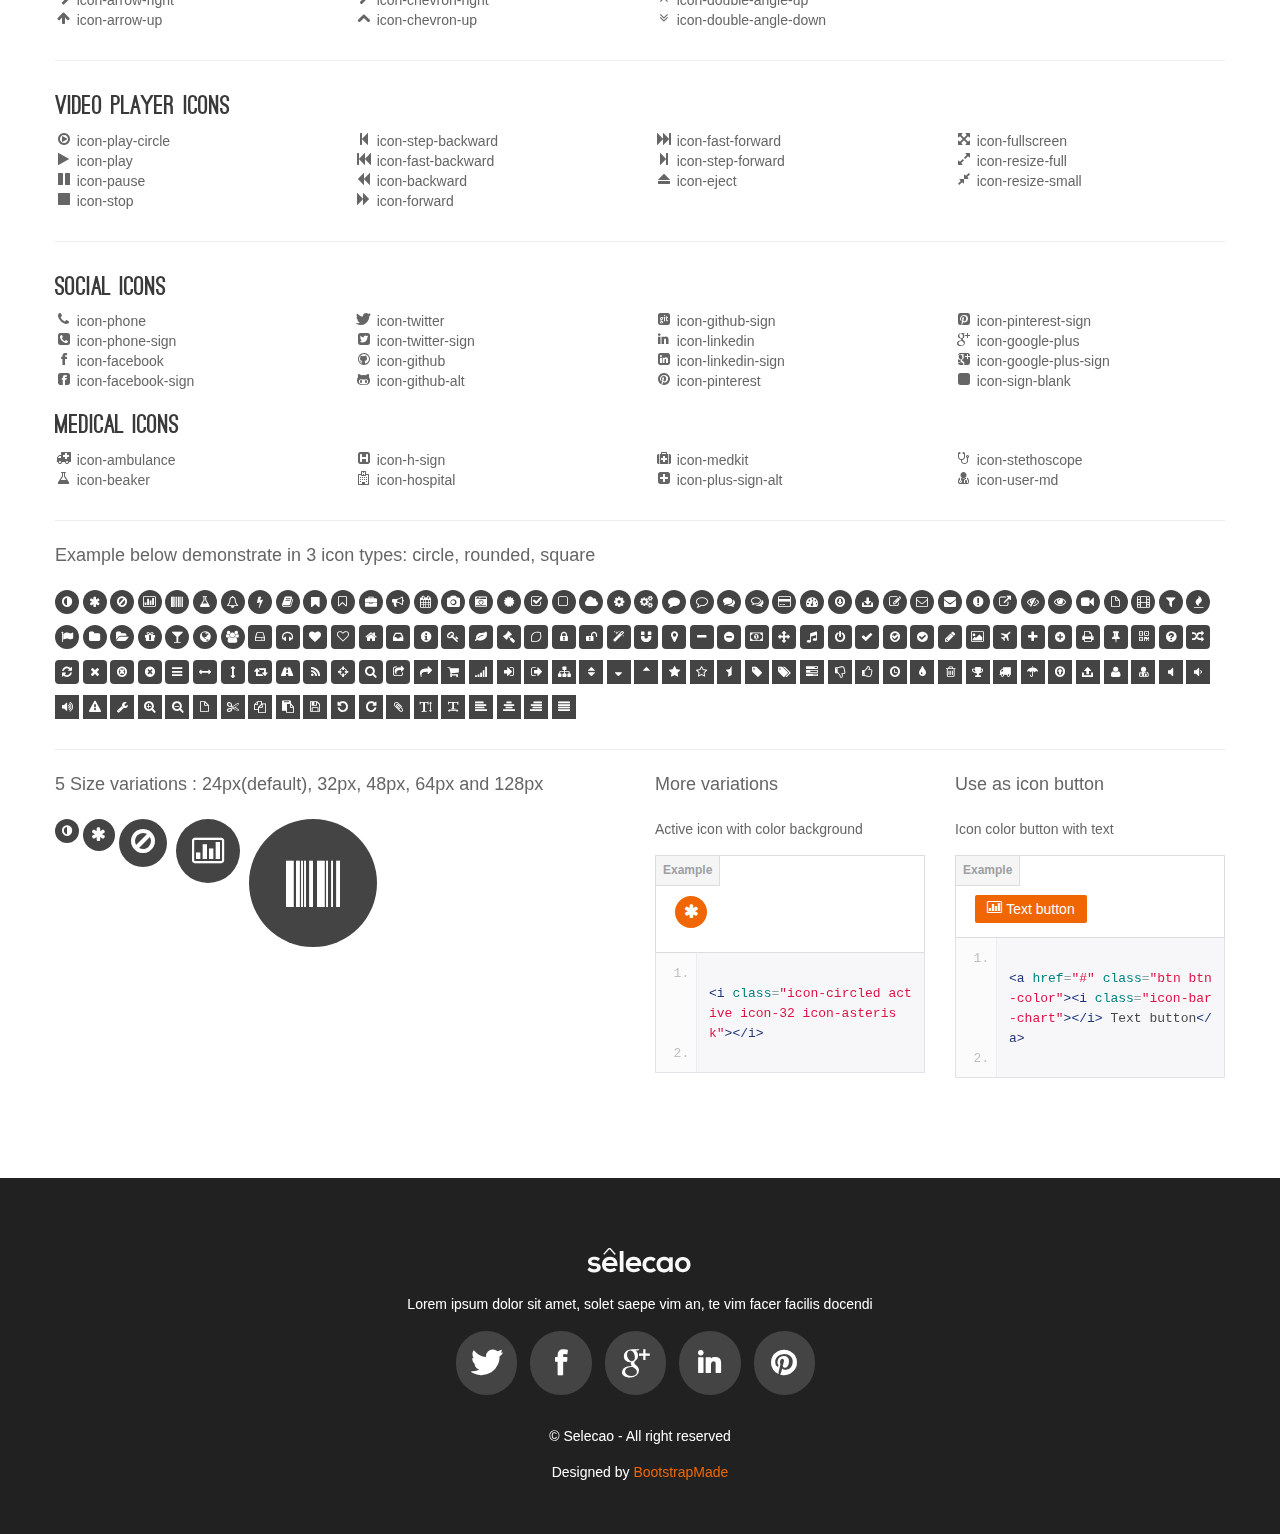
<file: icons.html>
<!DOCTYPE html>
<html lang="en">

<head>
  <meta charset="utf-8">
  <title>Blogs</title>
  <meta name="viewport" content="width=device-width, initial-scale=1.0">
  <meta name="description" content="">
  <meta name="author" content="">
  <!-- styles -->
  <link href="css/bootstrap.css" rel="stylesheet">
  <link href="css/bootstrap-responsive.css" rel="stylesheet">
  <link href="css/prettyPhoto.css" rel="stylesheet">
  <link href="font/stylesheet.css" rel="stylesheet">
  <link href="css/animate.css" rel="stylesheet">
  <link rel="stylesheet" media="screen" href="css/sequencejs.css">
  <link href="js/google-code-prettify/prettify.css" rel="stylesheet">
  <link href="css/style.css" rel="stylesheet">
  <link href="color/default.css" rel="stylesheet">

  <!-- Fav and touch icons -->
  <link rel="apple-touch-icon-precomposed" sizes="144x144" href="ico/apple-touch-icon-144-precomposed.png">
  <link rel="apple-touch-icon-precomposed" sizes="114x114" href="ico/apple-touch-icon-114-precomposed.png">
  <link rel="apple-touch-icon-precomposed" sizes="72x72" href="ico/apple-touch-icon-72-precomposed.png">
  <link rel="apple-touch-icon-precomposed" href="ico/apple-touch-icon-57-precomposed.png">
  <link rel="shortcut icon" href="ico/favicon.ico">

  <!-- =======================================================
    Theme Name: Selecao
    Theme URL: https://bootstrapmade.com/selecao-bootstrap-template/
    Author: BootstrapMade.com
    Author URL: https://bootstrapmade.com
  ======================================================= -->
</head>

<body>
 <header>

    <!-- start top -->
    <div id="topnav" class="navbar navbar-fixed-top default">
      <div class="navbar-inner">
        <div class="container">
          <div class="logo">
            <a class="brand" href="index.html"><img src="img/logo.png" alt=""></a>
          </div>
          <div class="navigation">
            <nav>
              <ul class="nav pull-right">
                <li><a href="#featured">Home</a></li>
                <li><a href="#about">About</a></li>
                <li><a href="#services">Services</a></li>
                <li><a href="#works">Works</a></li>
                <li><a href="#contact">Contact</a></li>
                <li class="current"><a href="icons.html">Blogs & Gallery</a></li>
                <li><a href="products.html">Products</a></li>
                
              </ul>
            </nav>
          </div>
          <!--/.nav-collapse -->
        </div>
      </div>
    </div>
    <!-- end top -->
  </header>

  <!-- section featured -->
  <section id="featured">
    <div class="container">
      <div class="row">
        <div class="span12">
          <div class="letter-container inner-heading">
            <h2 class="fade">BLOG & GALLERY</h2>
          </div>
        </div>
      </div>
    </div>
  </section>
  <!-- end section featured -->

  <!-- section main content -->
  <section id="maincontent" class="section demoicon">
    <div class="container">
      <div class="row">
        <div class="span12">
          <div class="row">
            <div class="span12">
              <h3>Web application icons</h3>
            </div>
            <div class="span3">
              <ul class="the-icons">
                <li><i class="icon-adjust"></i> icon-adjust</li>
                <li><i class="icon-asterisk"></i> icon-asterisk</li>
                <li><i class="icon-ban-circle"></i> icon-ban-circle</li>
                <li><i class="icon-bar-chart"></i> icon-bar-chart</li>
                <li><i class="icon-barcode"></i> icon-barcode</li>
                <li><i class="icon-beaker"></i> icon-beaker</li>
                <li><i class="icon-beer"></i> icon-beer</li>
                <li><i class="icon-bell"></i> icon-bell</li>
                <li><i class="icon-bell-alt"></i> icon-bell-alt</li>
                <li><i class="icon-bolt"></i> icon-bolt</li>
                <li><i class="icon-book"></i> icon-book</li>
                <li><i class="icon-bookmark"></i> icon-bookmark</li>
                <li><i class="icon-bookmark-empty"></i> icon-bookmark-empty</li>
                <li><i class="icon-briefcase"></i> icon-briefcase</li>
                <li><i class="icon-bullhorn"></i> icon-bullhorn</li>
                <li><i class="icon-calendar"></i> icon-calendar</li>
                <li><i class="icon-camera"></i> icon-camera</li>
                <li><i class="icon-camera-retro"></i> icon-camera-retro</li>
                <li><i class="icon-certificate"></i> icon-certificate</li>
                <li><i class="icon-check"></i> icon-check</li>
                <li><i class="icon-check-empty"></i> icon-check-empty</li>
                <li><i class="icon-circle"></i> icon-circle</li>
                <li><i class="icon-circle-blank"></i> icon-circle-blank</li>
                <li><i class="icon-cloud"></i> icon-cloud</li>
                <li><i class="icon-cloud-download"></i> icon-cloud-download</li>
                <li><i class="icon-cloud-upload"></i> icon-cloud-upload</li>
                <li><i class="icon-coffee"></i> icon-coffee</li>
                <li><i class="icon-cog"></i> icon-cog</li>
                <li><i class="icon-cogs"></i> icon-cogs</li>
                <li><i class="icon-comment"></i> icon-comment</li>
                <li><i class="icon-comment-alt"></i> icon-comment-alt</li>
                <li><i class="icon-comments"></i> icon-comments</li>
                <li><i class="icon-comments-alt"></i> icon-comments-alt</li>
                <li><i class="icon-credit-card"></i> icon-credit-card</li>
                <li><i class="icon-dashboard"></i> icon-dashboard</li>
                <li><i class="icon-desktop"></i> icon-desktop</li>
                <li><i class="icon-download"></i> icon-download</li>
                <li><i class="icon-download-alt"></i> icon-download-alt</li>
              </ul>
            </div>
            <div class="span3">
              <ul class="the-icons">
                <li><i class="icon-edit"></i> icon-edit</li>
                <li><i class="icon-envelope"></i> icon-envelope</li>
                <li><i class="icon-envelope-alt"></i> icon-envelope-alt</li>
                <li><i class="icon-exchange"></i> icon-exchange</li>
                <li><i class="icon-exclamation-sign"></i> icon-exclamation-sign</li>
                <li><i class="icon-external-link"></i> icon-external-link</li>
                <li><i class="icon-eye-close"></i> icon-eye-close</li>
                <li><i class="icon-eye-open"></i> icon-eye-open</li>
                <li><i class="icon-facetime-video"></i> icon-facetime-video</li>
                <li><i class="icon-fighter-jet"></i> icon-fighter-jet</li>
                <li><i class="icon-film"></i> icon-film</li>
                <li><i class="icon-filter"></i> icon-filter</li>
                <li><i class="icon-fire"></i> icon-fire</li>
                <li><i class="icon-flag"></i> icon-flag</li>
                <li><i class="icon-folder-close"></i> icon-folder-close</li>
                <li><i class="icon-folder-open"></i> icon-folder-open</li>
                <li><i class="icon-folder-close-alt"></i> icon-folder-close-alt</li>
                <li><i class="icon-folder-open-alt"></i> icon-folder-open-alt</li>
                <li><i class="icon-food"></i> icon-food</li>
                <li><i class="icon-gift"></i> icon-gift</li>
                <li><i class="icon-glass"></i> icon-glass</li>
                <li><i class="icon-globe"></i> icon-globe</li>
                <li><i class="icon-group"></i> icon-group</li>
                <li><i class="icon-hdd"></i> icon-hdd</li>
                <li><i class="icon-headphones"></i> icon-headphones</li>
                <li><i class="icon-heart"></i> icon-heart</li>
                <li><i class="icon-heart-empty"></i> icon-heart-empty</li>
                <li><i class="icon-home"></i> icon-home</li>
                <li><i class="icon-inbox"></i> icon-inbox</li>
                <li><i class="icon-info-sign"></i> icon-info-sign</li>
                <li><i class="icon-key"></i> icon-key</li>
                <li><i class="icon-leaf"></i> icon-leaf</li>
                <li><i class="icon-laptop"></i> icon-laptop</li>
                <li><i class="icon-legal"></i> icon-legal</li>
                <li><i class="icon-lemon"></i> icon-lemon</li>
                <li><i class="icon-lightbulb"></i> icon-lightbulb</li>
                <li><i class="icon-lock"></i> icon-lock</li>
                <li><i class="icon-unlock"></i> icon-unlock</li>
              </ul>
            </div>
            <div class="span3">
              <ul class="the-icons">
                <li><i class="icon-magic"></i> icon-magic</li>
                <li><i class="icon-magnet"></i> icon-magnet</li>
                <li><i class="icon-map-marker"></i> icon-map-marker</li>
                <li><i class="icon-minus"></i> icon-minus</li>
                <li><i class="icon-minus-sign"></i> icon-minus-sign</li>
                <li><i class="icon-mobile-phone"></i> icon-mobile-phone</li>
                <li><i class="icon-money"></i> icon-money</li>
                <li><i class="icon-move"></i> icon-move</li>
                <li><i class="icon-music"></i> icon-music</li>
                <li><i class="icon-off"></i> icon-off</li>
                <li><i class="icon-ok"></i> icon-ok</li>
                <li><i class="icon-ok-circle"></i> icon-ok-circle</li>
                <li><i class="icon-ok-sign"></i> icon-ok-sign</li>
                <li><i class="icon-pencil"></i> icon-pencil</li>
                <li><i class="icon-picture"></i> icon-picture</li>
                <li><i class="icon-plane"></i> icon-plane</li>
                <li><i class="icon-plus"></i> icon-plus</li>
                <li><i class="icon-plus-sign"></i> icon-plus-sign</li>
                <li><i class="icon-print"></i> icon-print</li>
                <li><i class="icon-pushpin"></i> icon-pushpin</li>
                <li><i class="icon-qrcode"></i> icon-qrcode</li>
                <li><i class="icon-question-sign"></i> icon-question-sign</li>
                <li><i class="icon-quote-left"></i> icon-quote-left</li>
                <li><i class="icon-quote-right"></i> icon-quote-right</li>
                <li><i class="icon-random"></i> icon-random</li>
                <li><i class="icon-refresh"></i> icon-refresh</li>
                <li><i class="icon-remove"></i> icon-remove</li>
                <li><i class="icon-remove-circle"></i> icon-remove-circle</li>
                <li><i class="icon-remove-sign"></i> icon-remove-sign</li>
                <li><i class="icon-reorder"></i> icon-reorder</li>
                <li><i class="icon-reply"></i> icon-reply</li>
                <li><i class="icon-resize-horizontal"></i> icon-resize-horizontal</li>
                <li><i class="icon-resize-vertical"></i> icon-resize-vertical</li>
                <li><i class="icon-retweet"></i> icon-retweet</li>
                <li><i class="icon-road"></i> icon-road</li>
                <li><i class="icon-rss"></i> icon-rss</li>
                <li><i class="icon-screenshot"></i> icon-screenshot</li>
                <li><i class="icon-search"></i> icon-search</li>
              </ul>
            </div>
            <div class="span3">
              <ul class="the-icons">
                <li><i class="icon-share"></i> icon-share</li>
                <li><i class="icon-share-alt"></i> icon-share-alt</li>
                <li><i class="icon-shopping-cart"></i> icon-shopping-cart</li>
                <li><i class="icon-signal"></i> icon-signal</li>
                <li><i class="icon-signin"></i> icon-signin</li>
                <li><i class="icon-signout"></i> icon-signout</li>
                <li><i class="icon-sitemap"></i> icon-sitemap</li>
                <li><i class="icon-sort"></i> icon-sort</li>
                <li><i class="icon-sort-down"></i> icon-sort-down</li>
                <li><i class="icon-sort-up"></i> icon-sort-up</li>
                <li><i class="icon-spinner"></i> icon-spinner</li>
                <li><i class="icon-star"></i> icon-star</li>
                <li><i class="icon-star-empty"></i> icon-star-empty</li>
                <li><i class="icon-star-half"></i> icon-star-half</li>
                <li><i class="icon-tablet"></i> icon-tablet</li>
                <li><i class="icon-tag"></i> icon-tag</li>
                <li><i class="icon-tags"></i> icon-tags</li>
                <li><i class="icon-tasks"></i> icon-tasks</li>
                <li><i class="icon-thumbs-down"></i> icon-thumbs-down</li>
                <li><i class="icon-thumbs-up"></i> icon-thumbs-up</li>
                <li><i class="icon-time"></i> icon-time</li>
                <li><i class="icon-tint"></i> icon-tint</li>
                <li><i class="icon-trash"></i> icon-trash</li>
                <li><i class="icon-trophy"></i> icon-trophy</li>
                <li><i class="icon-truck"></i> icon-truck</li>
                <li><i class="icon-umbrella"></i> icon-umbrella</li>
                <li><i class="icon-upload"></i> icon-upload</li>
                <li><i class="icon-upload-alt"></i> icon-upload-alt</li>
                <li><i class="icon-user"></i> icon-user</li>
                <li><i class="icon-user-md"></i> icon-user-md</li>
                <li><i class="icon-volume-off"></i> icon-volume-off</li>
                <li><i class="icon-volume-down"></i> icon-volume-down</li>
                <li><i class="icon-volume-up"></i> icon-volume-up</li>
                <li><i class="icon-warning-sign"></i> icon-warning-sign</li>
                <li><i class="icon-wrench"></i> icon-wrench</li>
                <li><i class="icon-zoom-in"></i> icon-zoom-in</li>
                <li><i class="icon-zoom-out"></i> icon-zoom-out</li>
              </ul>
            </div>
          </div>
          <div class="row">
            <div class="span12">
              <div class="solid_line">
              </div>
            </div>
          </div>
          <div class="row">
            <div class="span12">
              <h3>Text editor icons</h3>
            </div>
            <div class="span3">
              <ul class="the-icons">
                <li><i class="icon-file"></i> icon-file</li>
                <li><i class="icon-file-alt"></i> icon-file-alt</li>
                <li><i class="icon-cut"></i> icon-cut</li>
                <li><i class="icon-copy"></i> icon-copy</li>
                <li><i class="icon-paste"></i> icon-paste</li>
                <li><i class="icon-save"></i> icon-save</li>
                <li><i class="icon-undo"></i> icon-undo</li>
                <li><i class="icon-repeat"></i> icon-repeat</li>
              </ul>
            </div>
            <div class="span3">
              <ul class="the-icons">
                <li><i class="icon-text-height"></i> icon-text-height</li>
                <li><i class="icon-text-width"></i> icon-text-width</li>
                <li><i class="icon-align-left"></i> icon-align-left</li>
                <li><i class="icon-align-center"></i> icon-align-center</li>
                <li><i class="icon-align-right"></i> icon-align-right</li>
                <li><i class="icon-align-justify"></i> icon-align-justify</li>
                <li><i class="icon-indent-left"></i> icon-indent-left</li>
                <li><i class="icon-indent-right"></i> icon-indent-right</li>
              </ul>
            </div>
            <div class="span3">
              <ul class="the-icons">
                <li><i class="icon-font"></i> icon-font</li>
                <li><i class="icon-bold"></i> icon-bold</li>
                <li><i class="icon-italic"></i> icon-italic</li>
                <li><i class="icon-strikethrough"></i> icon-strikethrough</li>
                <li><i class="icon-underline"></i> icon-underline</li>
                <li><i class="icon-link"></i> icon-link</li>
                <li><i class="icon-paper-clip"></i> icon-paper-clip</li>
                <li><i class="icon-columns"></i> icon-columns</li>
              </ul>
            </div>
            <div class="span3">
              <ul class="the-icons">
                <li><i class="icon-table"></i> icon-table</li>
                <li><i class="icon-th-large"></i> icon-th-large</li>
                <li><i class="icon-th"></i> icon-th</li>
                <li><i class="icon-th-list"></i> icon-th-list</li>
                <li><i class="icon-list"></i> icon-list</li>
                <li><i class="icon-list-ol"></i> icon-list-ol</li>
                <li><i class="icon-list-ul"></i> icon-list-ul</li>
                <li><i class="icon-list-alt"></i> icon-list-alt</li>
              </ul>
            </div>
          </div>
          <div class="solid_line">
          </div>
          <div class="row">
            <div class="span12">
              <h3>Directional icons</h3>
            </div>
            <div class="span3">
              <ul class="the-icons">
                <li><i class="icon-angle-left"></i> icon-angle-left</li>
                <li><i class="icon-angle-right"></i> icon-angle-right</li>
                <li><i class="icon-angle-up"></i> icon-angle-up</li>
                <li><i class="icon-angle-down"></i> icon-angle-down</li>
                <li><i class="icon-arrow-down"></i> icon-arrow-down</li>
                <li><i class="icon-arrow-left"></i> icon-arrow-left</li>
                <li><i class="icon-arrow-right"></i> icon-arrow-right</li>
                <li><i class="icon-arrow-up"></i> icon-arrow-up</li>
              </ul>
            </div>
            <div class="span3">
              <ul class="the-icons">
                <li><i class="icon-caret-down"></i> icon-caret-down</li>
                <li><i class="icon-caret-left"></i> icon-caret-left</li>
                <li><i class="icon-caret-right"></i> icon-caret-right</li>
                <li><i class="icon-caret-up"></i> icon-caret-up</li>
                <li><i class="icon-chevron-down"></i> icon-chevron-down</li>
                <li><i class="icon-chevron-left"></i> icon-chevron-left</li>
                <li><i class="icon-chevron-right"></i> icon-chevron-right</li>
                <li><i class="icon-chevron-up"></i> icon-chevron-up</li>
              </ul>
            </div>
            <div class="span3">
              <ul class="the-icons">
                <li><i class="icon-circle-arrow-down"></i> icon-circle-arrow-down</li>
                <li><i class="icon-circle-arrow-left"></i> icon-circle-arrow-left</li>
                <li><i class="icon-circle-arrow-right"></i> icon-circle-arrow-right</li>
                <li><i class="icon-circle-arrow-up"></i> icon-circle-arrow-up</li>
                <li><i class="icon-double-angle-left"></i> icon-double-angle-left</li>
                <li><i class="icon-double-angle-right"></i> icon-double-angle-right</li>
                <li><i class="icon-double-angle-up"></i> icon-double-angle-up</li>
                <li><i class="icon-double-angle-down"></i> icon-double-angle-down</li>
              </ul>
            </div>
            <div class="span3">
              <ul class="the-icons">
                <li><i class="icon-hand-down"></i> icon-hand-down</li>
                <li><i class="icon-hand-left"></i> icon-hand-left</li>
                <li><i class="icon-hand-right"></i> icon-hand-right</li>
                <li><i class="icon-hand-up"></i> icon-hand-up</li>
                <li><i class="icon-circle"></i> icon-circle</li>
                <li><i class="icon-circle-blank"></i> icon-circle-blank</li>
              </ul>
            </div>
          </div>
          <div class="solid_line">
          </div>
          <div class="row">
            <div class="span12">
              <h3>Video Player Icons</h3>
            </div>
            <div class="span3">
              <ul class="the-icons">
                <li><i class="icon-play-circle"></i> icon-play-circle</li>
                <li><i class="icon-play"></i> icon-play</li>
                <li><i class="icon-pause"></i> icon-pause</li>
                <li><i class="icon-stop"></i> icon-stop</li>
              </ul>
            </div>
            <div class="span3">
              <ul class="the-icons">
                <li><i class="icon-step-backward"></i> icon-step-backward</li>
                <li><i class="icon-fast-backward"></i> icon-fast-backward</li>
                <li><i class="icon-backward"></i> icon-backward</li>
                <li><i class="icon-forward"></i> icon-forward</li>
              </ul>
            </div>
            <div class="span3">
              <ul class="the-icons">
                <li><i class="icon-fast-forward"></i> icon-fast-forward</li>
                <li><i class="icon-step-forward"></i> icon-step-forward</li>
                <li><i class="icon-eject"></i> icon-eject</li>
              </ul>
            </div>
            <div class="span3">
              <ul class="the-icons">
                <li><i class="icon-fullscreen"></i> icon-fullscreen</li>
                <li><i class="icon-resize-full"></i> icon-resize-full</li>
                <li><i class="icon-resize-small"></i> icon-resize-small</li>
              </ul>
            </div>
          </div>
          <div class="solid_line">
          </div>
          <div class="row">
            <div class="span12">
              <h3>Social Icons</h3>
            </div>
            <div class="span3">
              <ul class="the-icons">
                <li><i class="icon-phone"></i> icon-phone</li>
                <li><i class="icon-phone-sign"></i> icon-phone-sign</li>
                <li><i class="icon-facebook"></i> icon-facebook</li>
                <li><i class="icon-facebook-sign"></i> icon-facebook-sign</li>
              </ul>
            </div>
            <div class="span3">
              <ul class="the-icons">
                <li><i class="icon-twitter"></i> icon-twitter</li>
                <li><i class="icon-twitter-sign"></i> icon-twitter-sign</li>
                <li><i class="icon-github"></i> icon-github</li>
                <li><i class="icon-github-alt"></i> icon-github-alt</li>
              </ul>
            </div>
            <div class="span3">
              <ul class="the-icons">
                <li><i class="icon-github-sign"></i> icon-github-sign</li>
                <li><i class="icon-linkedin"></i> icon-linkedin</li>
                <li><i class="icon-linkedin-sign"></i> icon-linkedin-sign</li>
                <li><i class="icon-pinterest"></i> icon-pinterest</li>
              </ul>
            </div>
            <div class="span3">
              <ul class="the-icons">
                <li><i class="icon-pinterest-sign"></i> icon-pinterest-sign</li>
                <li><i class="icon-google-plus"></i> icon-google-plus</li>
                <li><i class="icon-google-plus-sign"></i> icon-google-plus-sign</li>
                <li><i class="icon-sign-blank"></i> icon-sign-blank</li>
              </ul>
            </div>
          </div>
          <div class="row">
            <div class="span12">
              <h3>Medical Icons</h3>
            </div>
            <div class="span3">
              <ul class="the-icons">
                <li><i class="icon-ambulance"></i> icon-ambulance</li>
                <li><i class="icon-beaker"></i> icon-beaker</li>
              </ul>
            </div>
            <div class="span3">
              <ul class="the-icons">
                <li><i class="icon-h-sign"></i> icon-h-sign</li>
                <li><i class="icon-hospital"></i> icon-hospital</li>
              </ul>
            </div>
            <div class="span3">
              <ul class="the-icons">
                <li><i class="icon-medkit"></i> icon-medkit</li>
                <li><i class="icon-plus-sign-alt"></i> icon-plus-sign-alt</li>
              </ul>
            </div>
            <div class="span3">
              <ul class="the-icons">
                <li><i class="icon-stethoscope"></i> icon-stethoscope</li>
                <li><i class="icon-user-md"></i> icon-user-md</li>
              </ul>
            </div>
          </div>
          <div class="solid_line">
          </div>
          <div class="row">
            <div class="span12">
              <p class="lead">
                Example below demonstrate in 3 icon types: circle, rounded, square
              </p>
              <i class="icon-circled icon-adjust"></i>
              <i class="icon-circled icon-asterisk"></i>
              <i class="icon-circled icon-ban-circle"></i>
              <i class="icon-circled icon-bar-chart"></i>
              <i class="icon-circled icon-barcode"></i>
              <i class="icon-circled icon-beaker"></i>
              <i class="icon-circled icon-bell"></i>
              <i class="icon-circled icon-bolt"></i>
              <i class="icon-circled icon-book"></i>
              <i class="icon-circled icon-bookmark"></i>
              <i class="icon-circled icon-bookmark-empty"></i>
              <i class="icon-circled icon-briefcase"></i>
              <i class="icon-circled icon-bullhorn"></i>
              <i class="icon-circled icon-calendar"></i>
              <i class="icon-circled icon-camera"></i>
              <i class="icon-circled icon-camera-retro"></i>
              <i class="icon-circled icon-certificate"></i>
              <i class="icon-circled icon-check"></i>
              <i class="icon-circled icon-check-empty"></i>
              <i class="icon-circled icon-cloud"></i>
              <i class="icon-circled icon-cog"></i>
              <i class="icon-circled icon-cogs"></i>
              <i class="icon-circled icon-comment"></i>
              <i class="icon-circled icon-comment-alt"></i>
              <i class="icon-circled icon-comments"></i>
              <i class="icon-circled icon-comments-alt"></i>
              <i class="icon-circled icon-credit-card"></i>
              <i class="icon-circled icon-dashboard"></i>
              <i class="icon-circled icon-download"></i>
              <i class="icon-circled icon-download-alt"></i>
              <i class="icon-circled icon-edit"></i>
              <i class="icon-circled icon-envelope"></i>
              <i class="icon-circled icon-envelope-alt"></i>
              <i class="icon-circled icon-exclamation-sign"></i>
              <i class="icon-circled icon-external-link"></i>
              <i class="icon-circled icon-eye-close"></i>
              <i class="icon-circled icon-eye-open"></i>
              <i class="icon-circled icon-facetime-video"></i>
              <i class="icon-circled icon-file" title="icon-file"></i>
              <i class="icon-circled icon-film"></i>
              <i class="icon-circled icon-filter"></i>
              <i class="icon-circled icon-fire"></i>
              <i class="icon-circled icon-flag"></i>
              <i class="icon-circled icon-folder-close"></i>
              <i class="icon-circled icon-folder-open"></i>
              <i class="icon-circled icon-gift"></i>
              <i class="icon-circled icon-glass"></i>
              <i class="icon-circled icon-globe"></i>
              <i class="icon-circled icon-group"></i>
              <i class="icon-rounded icon-hdd"></i>
              <i class="icon-rounded icon-headphones"></i>
              <i class="icon-rounded icon-heart"></i>
              <i class="icon-rounded icon-heart-empty"></i>
              <i class="icon-rounded icon-home"></i>
              <i class="icon-rounded icon-inbox"></i>
              <i class="icon-rounded icon-info-sign"></i>
              <i class="icon-rounded icon-key"></i>
              <i class="icon-rounded icon-leaf"></i>
              <i class="icon-rounded icon-legal"></i>
              <i class="icon-rounded icon-lemon"></i>
              <i class="icon-rounded icon-lock"></i>
              <i class="icon-rounded icon-unlock"></i>
              <i class="icon-rounded icon-magic"></i>
              <i class="icon-rounded icon-magnet"></i>
              <i class="icon-rounded icon-map-marker"></i>
              <i class="icon-rounded icon-minus"></i>
              <i class="icon-rounded icon-minus-sign"></i>
              <i class="icon-rounded icon-money"></i>
              <i class="icon-rounded icon-move"></i>
              <i class="icon-rounded icon-music"></i>
              <i class="icon-rounded icon-off"></i>
              <i class="icon-rounded icon-ok"></i>
              <i class="icon-rounded icon-ok-circle"></i>
              <i class="icon-rounded icon-ok-sign"></i>
              <i class="icon-rounded icon-pencil"></i>
              <i class="icon-rounded icon-picture"></i>
              <i class="icon-rounded icon-plane"></i>
              <i class="icon-rounded icon-plus"></i>
              <i class="icon-rounded icon-plus-sign"></i>
              <i class="icon-rounded icon-print"></i>
              <i class="icon-rounded icon-pushpin"></i>
              <i class="icon-rounded icon-qrcode"></i>
              <i class="icon-rounded icon-question-sign"></i>
              <i class="icon-rounded icon-random"></i>
              <i class="icon-rounded icon-refresh"></i>
              <i class="icon-rounded icon-remove"></i>
              <i class="icon-rounded icon-remove-circle"></i>
              <i class="icon-rounded icon-remove-sign"></i>
              <i class="icon-rounded icon-reorder"></i>
              <i class="icon-rounded icon-resize-horizontal"></i>
              <i class="icon-rounded icon-resize-vertical"></i>
              <i class="icon-rounded icon-retweet"></i>
              <i class="icon-rounded icon-road"></i>
              <i class="icon-rounded icon-rss"></i>
              <i class="icon-rounded icon-screenshot"></i>
              <i class="icon-rounded icon-search"></i>
              <i class="icon-rounded icon-share"></i>
              <i class="icon-square icon-share-alt"></i>
              <i class="icon-square icon-shopping-cart"></i>
              <i class="icon-square icon-signal"></i>
              <i class="icon-square icon-signin"></i>
              <i class="icon-square icon-signout"></i>
              <i class="icon-square icon-sitemap"></i>
              <i class="icon-square icon-sort"></i>
              <i class="icon-square icon-sort-down"></i>
              <i class="icon-square icon-sort-up"></i>
              <i class="icon-square icon-star"></i>
              <i class="icon-square icon-star-empty"></i>
              <i class="icon-square icon-star-half"></i>
              <i class="icon-square icon-tag"></i>
              <i class="icon-square icon-tags"></i>
              <i class="icon-square icon-tasks"></i>
              <i class="icon-square icon-thumbs-down"></i>
              <i class="icon-square icon-thumbs-up"></i>
              <i class="icon-square icon-time"></i>
              <i class="icon-square icon-tint"></i>
              <i class="icon-square icon-trash"></i>
              <i class="icon-square icon-trophy"></i>
              <i class="icon-square icon-truck"></i>
              <i class="icon-square icon-umbrella"></i>
              <i class="icon-square icon-upload"></i>
              <i class="icon-square icon-upload-alt"></i>
              <i class="icon-square icon-user"></i>
              <i class="icon-square icon-user-md"></i>
              <i class="icon-square icon-volume-off"></i>
              <i class="icon-square icon-volume-down"></i>
              <i class="icon-square icon-volume-up"></i>
              <i class="icon-square icon-warning-sign"></i>
              <i class="icon-square icon-wrench"></i>
              <i class="icon-square icon-zoom-in"></i>
              <i class="icon-square icon-zoom-out"></i>
              <i class="icon-square icon-file"></i>
              <i class="icon-square icon-cut"></i>
              <i class="icon-square icon-copy"></i>
              <i class="icon-square icon-paste"></i>
              <i class="icon-square icon-save"></i>
              <i class="icon-square icon-undo"></i>
              <i class="icon-square icon-repeat"></i>
              <i class="icon-square icon-paper-clip"></i>
              <i class="icon-square icon-text-height"></i>
              <i class="icon-square icon-text-width"></i>
              <i class="icon-square icon-align-left"></i>
              <i class="icon-square icon-align-center"></i>
              <i class="icon-square icon-align-right"></i>
              <i class="icon-square icon-align-justify"></i>
            </div>
          </div>
          <div class="solid_line">
          </div>
          <div class="row">
            <div class="span6">
              <p class="lead">
                5 Size variations : 24px(default), 32px, 48px, 64px and 128px
              </p>
              <i class="icon-circled icon-adjust"></i>
              <i class="icon-circled icon-32 icon-asterisk"></i>
              <i class="icon-circled icon-48 icon-ban-circle"></i>
              <i class="icon-circled icon-64 icon-bar-chart"></i>
              <i class="icon-circled icon-128 icon-barcode"></i>
            </div>
            <div class="span3">
              <p class="lead">
                More variations
              </p>
              <p>
                Active icon with color background
              </p>
              <div class="bs-docs-example">
                <i class="icon-circled active icon-32 icon-asterisk"></i>
                <div class="clear">
                </div>
              </div>
              <pre class="prettyprint linenums">
						 &lt;i class="icon-circled active icon-32 icon-asterisk"&gt;&lt;/i&gt;
					</pre>
            </div>
            <div class="span3">
              <p class="lead">
                Use as icon button
              </p>
              <p>
                Icon color button with text
              </p>
              <div class="bs-docs-example">
                <a href="#" class="btn btn-color"><i class="icon-bar-chart"></i> Text button</a>
                <div class="clear">
                </div>
              </div>
              <pre class="prettyprint linenums">
						 &lt;a href="#" class="btn btn-color"&gt;&lt;i class="icon-bar-chart"&gt;&lt;/i&gt; Text button&lt;/a&gt;
					</pre>
            </div>
          </div>
        </div>
      </div>
    </div>
  </section>
  <!-- end section main content -->

  <footer>
    <div class="verybottom">
      <div class="container">
        <div class="row">
          <div class="span12">
            <div class="aligncenter">
              <div class="logo">
                <a class="brand" href="index.html">
								<img src="img/logo.png" alt="">
							</a>
              </div>
              <p>Lorem ipsum dolor sit amet, solet saepe vim an, te vim facer facilis docendi</p>
              <div class="social-links">
                <ul class="social-links">
                  <li><a href="#" title="Twitter"><i class="icon-circled icon-64 icon-twitter"></i></a></li>
                  <li><a href="#" title="Facebook"><i class="icon-circled icon-64 icon-facebook"></i></a></li>
                  <li><a href="#" title="Google plus"><i class="icon-circled icon-64 icon-google-plus"></i></a></li>
                  <li><a href="#" title="Linkedin"><i class="icon-circled icon-64 icon-linkedin"></i></a></li>
                  <li><a href="#" title="Pinterest"><i class="icon-circled icon-64 icon-pinterest"></i></a></li>
                </ul>

              </div>

              <p>
                &copy; Selecao - All right reserved
              </p>
              <div class="credits">
                <!--
                  All the links in the footer should remain intact.
                  You can delete the links only if you purchased the pro version.
                  Licensing information: https://bootstrapmade.com/license/
                  Purchase the pro version with working PHP/AJAX contact form: https://bootstrapmade.com/buy/?theme=Selecao
                -->
                Designed by <a href="https://bootstrapmade.com/">BootstrapMade</a>
              </div>
            </div>
          </div>
        </div>
      </div>
    </div>
  </footer>

  <!-- Javascript Library Files -->
  <script src="js/jquery.min.js"></script>
  <script src="js/jquery.easing.js"></script>
  <script src="js/bootstrap.js"></script>
  <script src="js/jquery.lettering.js"></script>
  <script src="js/parallax/jquery.parallax-1.1.3.js"></script>
  <script src="js/nagging-menu.js"></script>
  <script src="js/google-code-prettify/prettify.js"></script>
  <script src="js/prettycode.js"></script>
  <script src="js/portfolio/jquery.quicksand.js"></script>
  <script src="js/portfolio/setting.js"></script>
  <script src="js/jquery.scrollTo.js"></script>
  <script src="js/jquery.nav.js"></script>
  <script src="js/modernizr.custom.js"></script>
  <script src="js/prettyPhoto/jquery.prettyPhoto.js"></script>
  <script src="js/prettyPhoto/setting.js"></script>
  <script src="js/jquery.flexslider.js"></script>

  <!-- Template Custom Javascript File -->
  <script src="js/custom.js"></script>

</body>

</html>
</file>
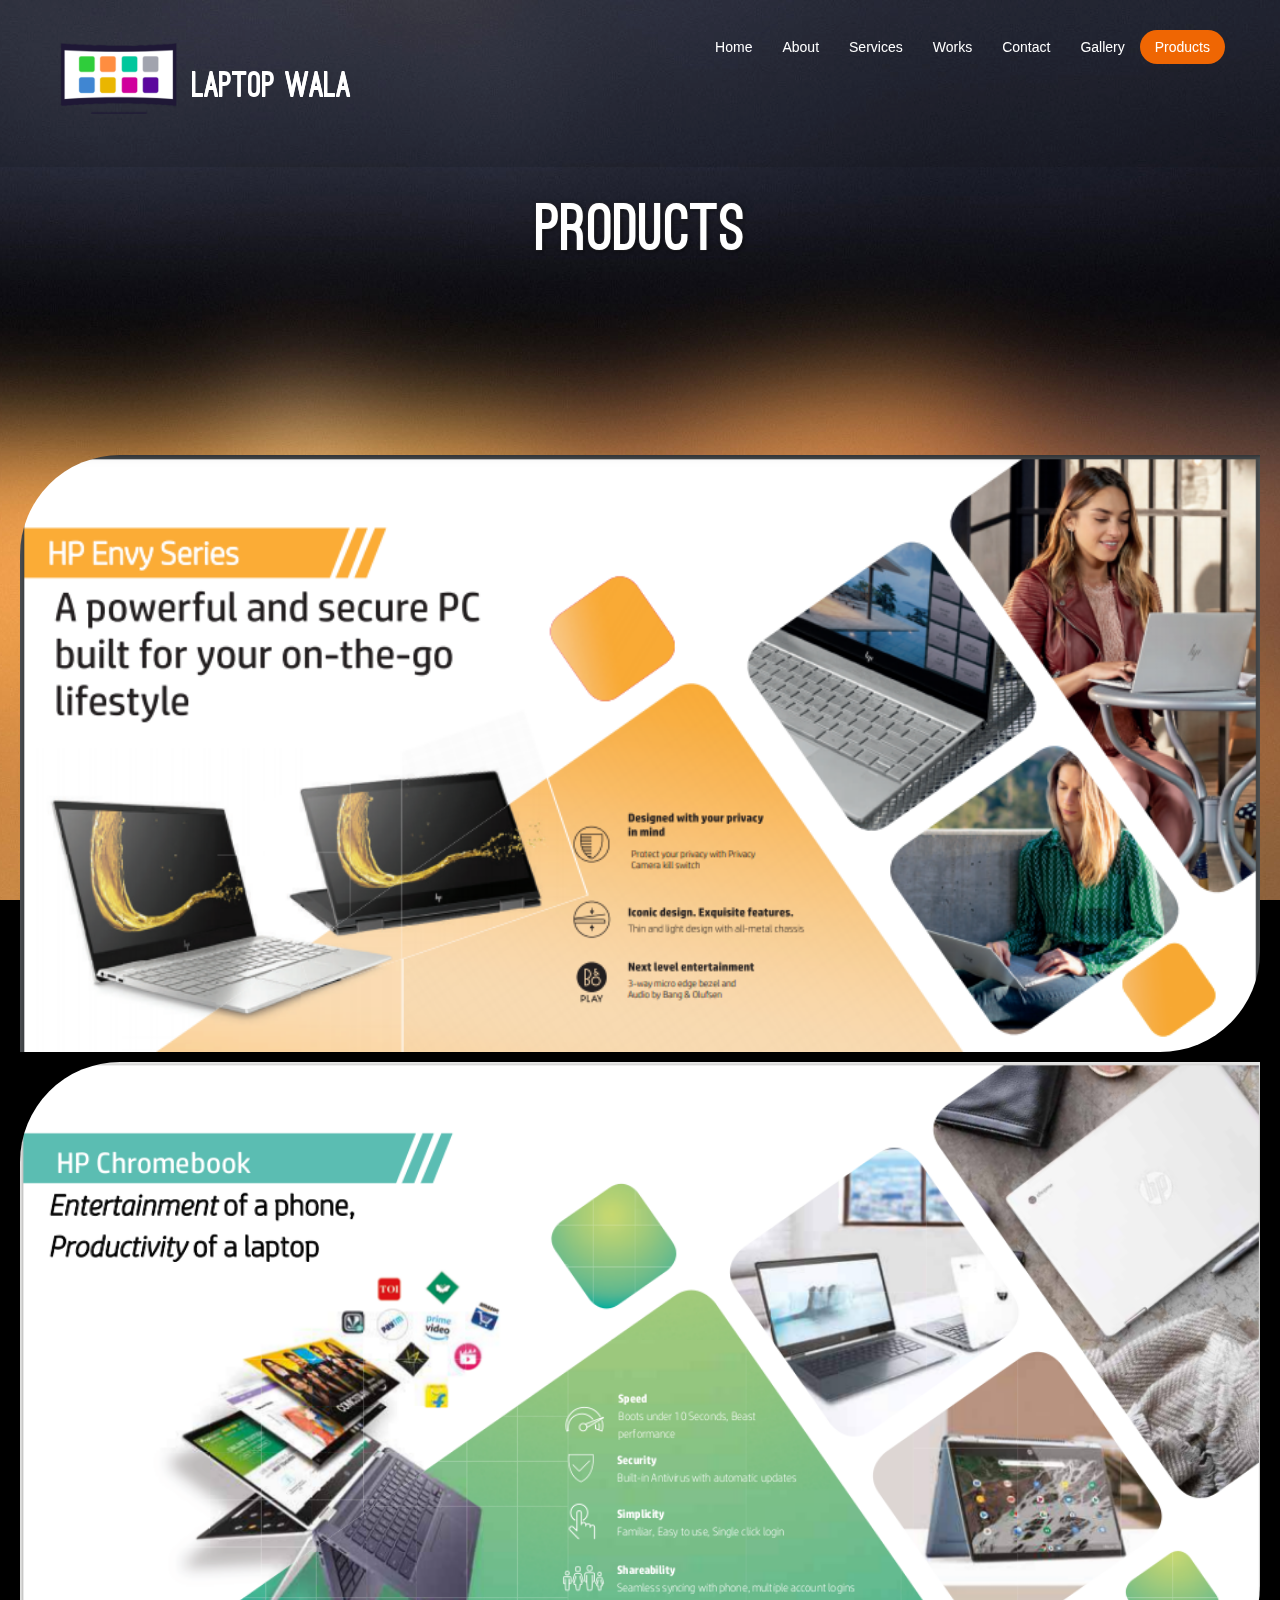
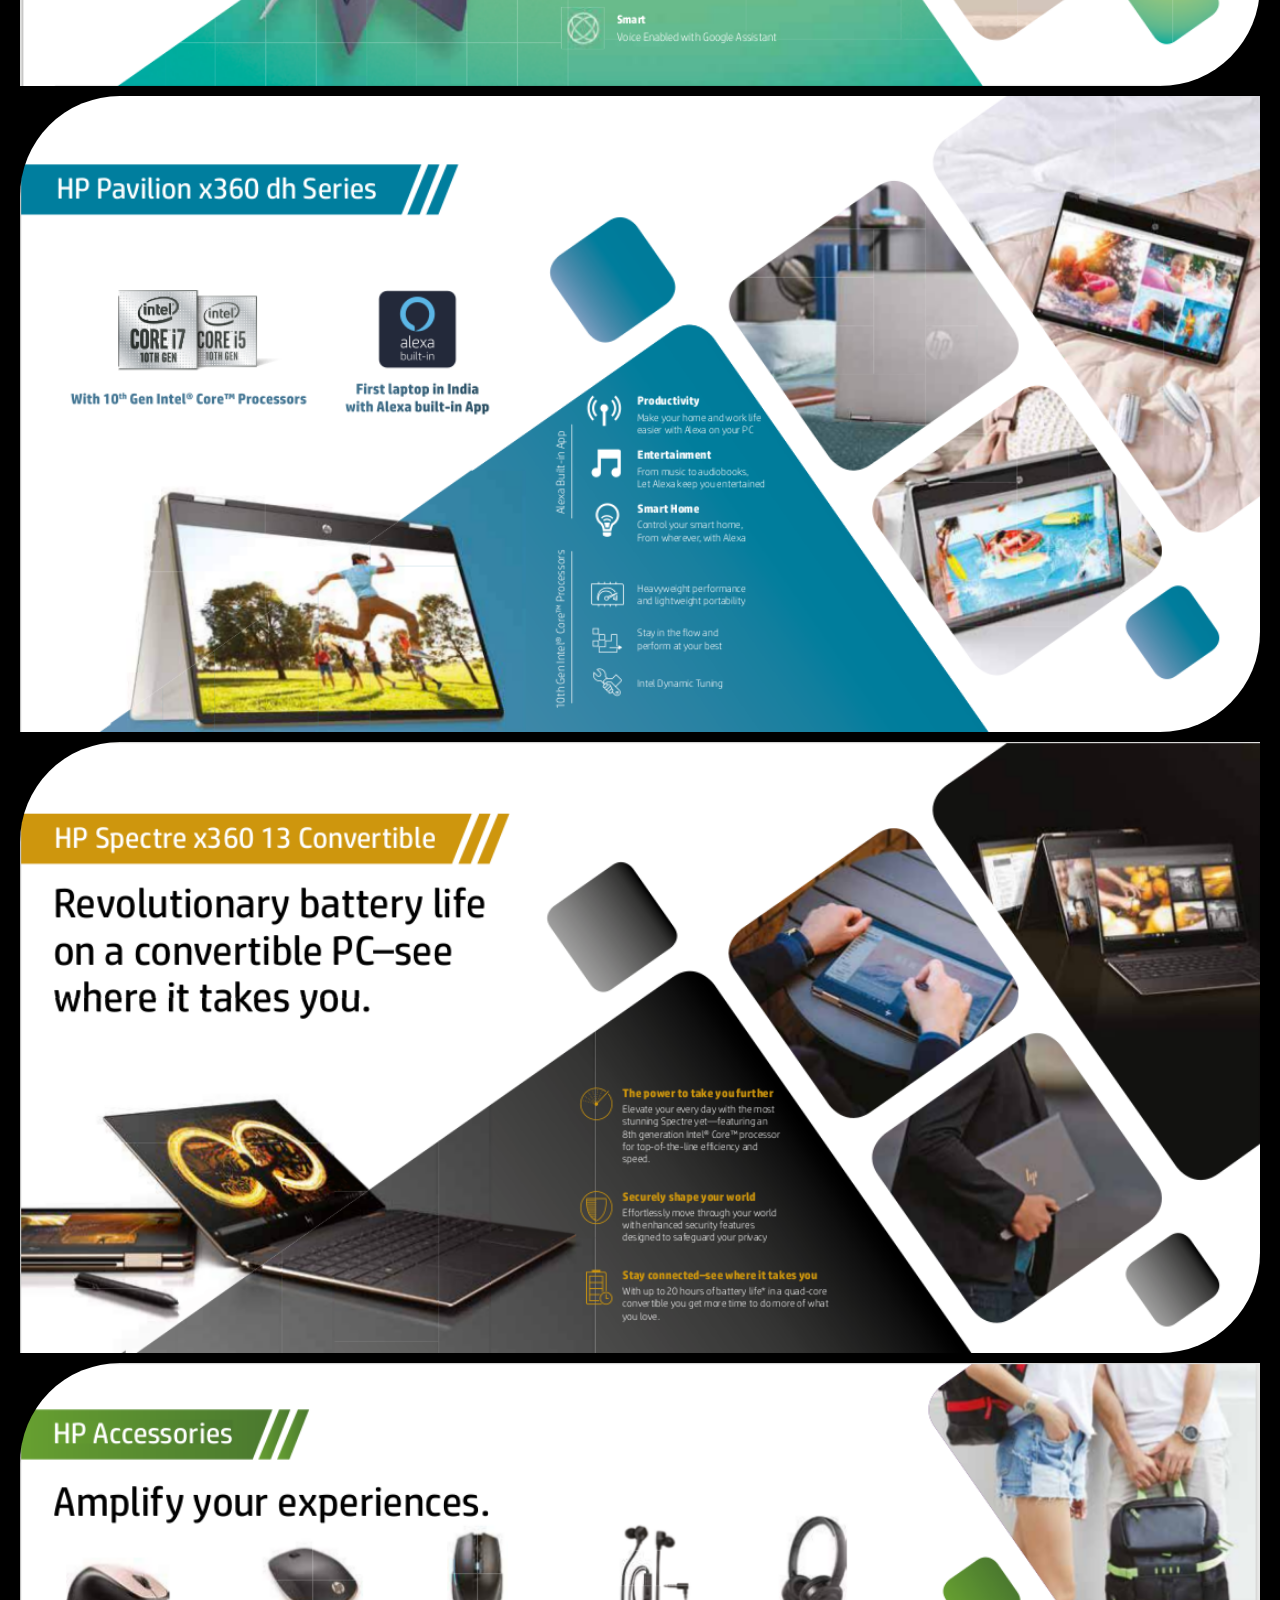
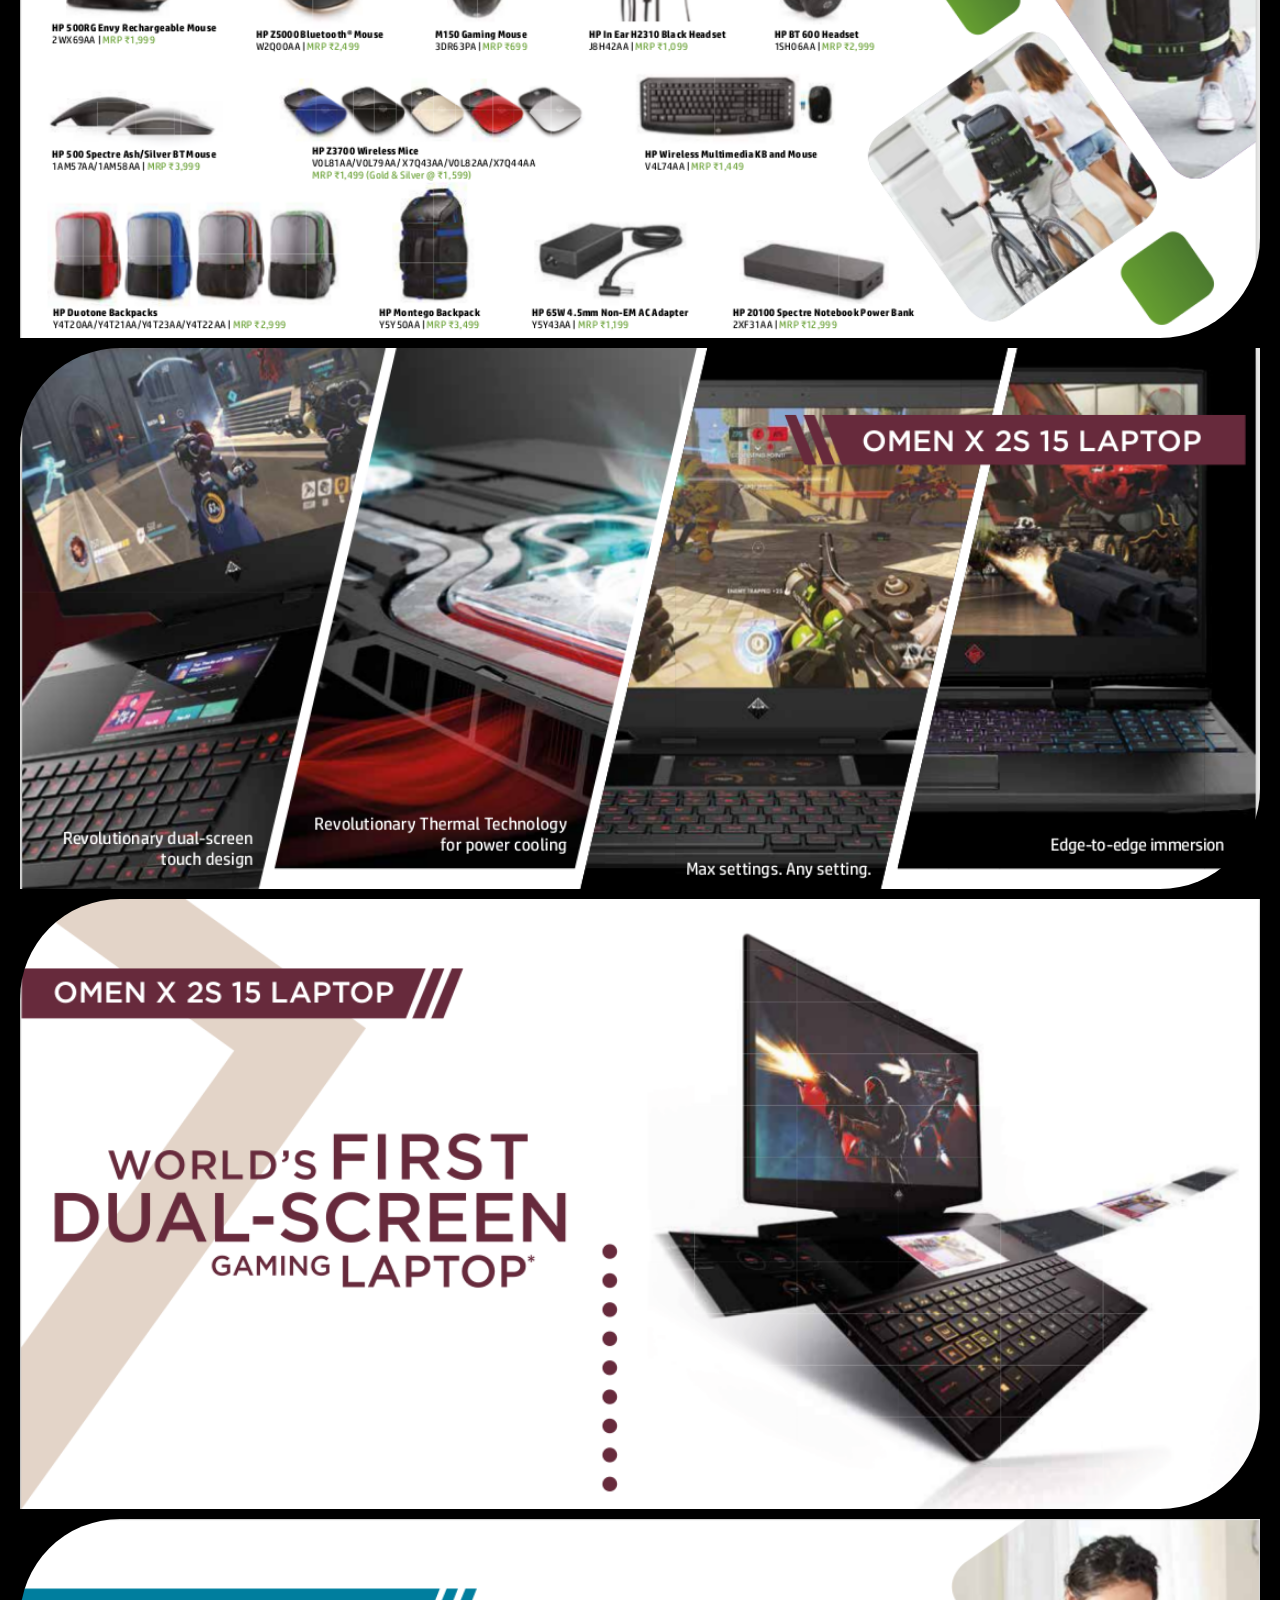
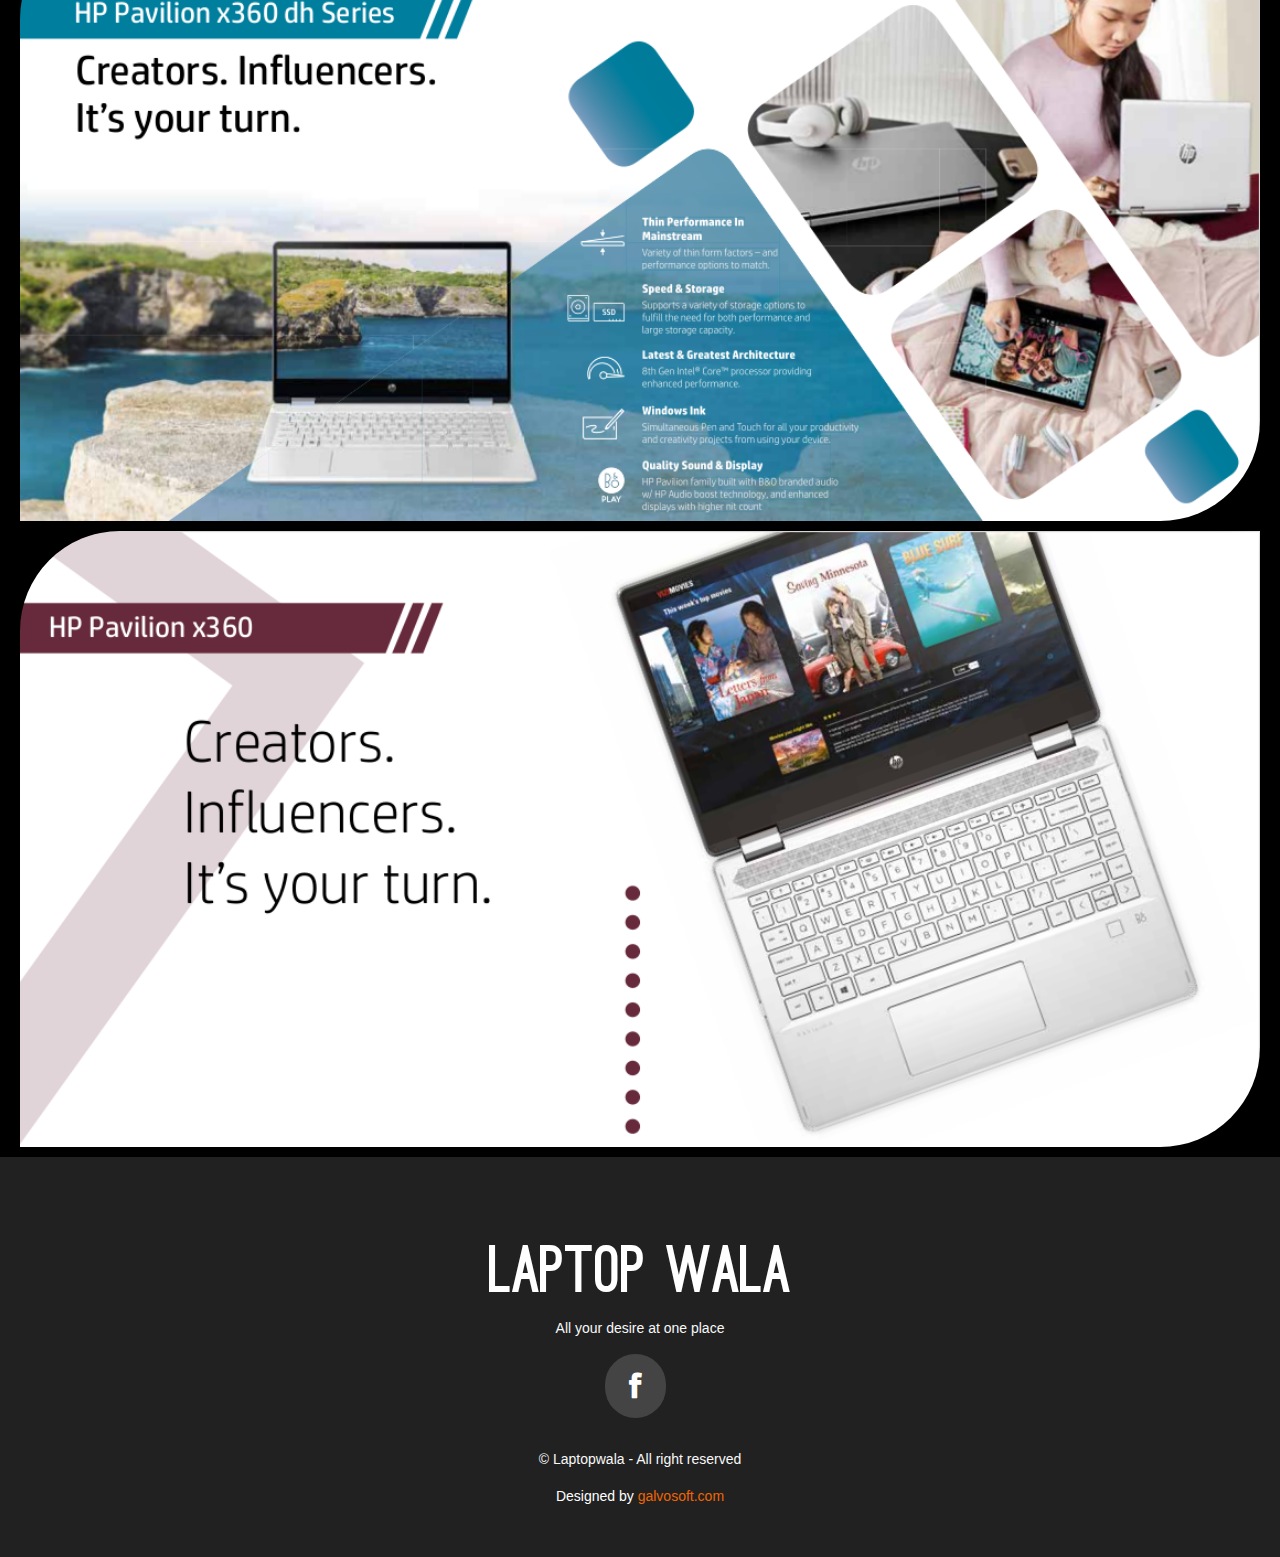
<file: products.html>
<!DOCTYPE html>
<html lang="en">

<head>
  <meta charset="utf-8">
  <title>Products</title>
  <meta name="viewport" content="width=device-width, initial-scale=1.0">
  <meta name="description" content="">
  <meta name="author" content="">
  <!-- styles -->
  <link href="css/bootstrap.css" rel="stylesheet">
  <link href="css/bootstrap-responsive.css" rel="stylesheet">
  <link href="css/prettyPhoto.css" rel="stylesheet">
  <link href="font/stylesheet.css" rel="stylesheet">
  <link href="css/animate.css" rel="stylesheet">
  <link rel="stylesheet" media="screen" href="css/sequencejs.css">
  <link href="js/google-code-prettify/prettify.css" rel="stylesheet">
  <link href="css/style.css" rel="stylesheet">
  <link href="color/default.css" rel="stylesheet">

  <!-- Fav and touch icons -->
  <link rel="apple-touch-icon-precomposed" sizes="144x144" href="ico/apple-touch-icon-144-precomposed.png">
  <link rel="apple-touch-icon-precomposed" sizes="114x114" href="ico/apple-touch-icon-114-precomposed.png">
  <link rel="apple-touch-icon-precomposed" sizes="72x72" href="ico/apple-touch-icon-72-precomposed.png">
  <link rel="apple-touch-icon-precomposed" href="ico/apple-touch-icon-57-precomposed.png">
  <link rel="shortcut icon" href="ico/favicon.ico">
  <!-- =======================================================
    Theme Name: Selecao
    Theme URL: https://bootstrapmade.com/selecao-bootstrap-template/
    Author: BootstrapMade.com
    Author URL: https://bootstrapmade.com
  ======================================================= -->
</head>

<body>
<header>

    <!-- start top -->
    <div id="topnav" class="navbar navbar-fixed-top default">
      <div class="navbar-inner">
        <div class="container">
          <div class="logo">
            <a class="brand" href="index.html"><h1 style="color: #fff;"><img src="img/logo1.png" style="width: 25%;">  Laptop Wala</h1></a>
          <div class="navigation">
            <nav>
              <ul class="nav pull-right">
                <li><a href="index.html">Home</a></li>
                <li><a href="#about">About</a></li>
                <li><a href="#services">Services</a></li>
                <li><a href="#works">Works</a></li>
                <li><a href="#contact">Contact</a></li>
                <li><a href="gallery.html">Gallery</a></li>
                <li class="current"><a href="products.html">Products</a></li>
                
              </ul>
            </nav>
          </div>
          <!--/.nav-collapse -->
        </div>
      </div>
    </div>
    <!-- end top -->
  </header>
  <section id="featured">
    <div class="container">
      <div class="row">
        <div class="span12">
          <br><br>
          <div class="letter-container inner-heading">
            <h2>Products</h2>
          </div>
        </div>
      </div>
    </div>
  </section>

  <!-- section main content -->
  <section id="featured" class="section">
    <div class="container-fluid">
     <img src="img/scrn1.png" class="img-fluid" style="width: 100%;border-top-left-radius: 100px;
  border-bottom-right-radius: 100px;">
     <img src="img/scrn2.png" class="img-fluid" style="width: 100%;border-top-left-radius: 100px;
  border-bottom-right-radius: 100px;">
  <img src="img/scrn8.png" class="img-fluid" style="width: 100%;border-top-left-radius: 100px;
  border-bottom-right-radius: 100px;">
     <img src="img/scrn3.png" class="img-fluid" style="width: 100%;border-top-left-radius: 100px;
  border-bottom-right-radius: 100px;">
     <img src="img/scrn4.png" class="img-fluid" style="width: 100%;border-top-left-radius: 100px;
  border-bottom-right-radius: 100px;">
     <img src="img/scrn5.png" class="img-fluid" style="width: 100%;border-top-left-radius: 100px;
  border-bottom-right-radius: 100px;">
     <img src="img/scrn6.png" class="img-fluid" style="width: 100%;border-top-left-radius: 100px;
  border-bottom-right-radius: 100px;">
     <img src="img/scrn7.png" class="img-fluid" style="width: 100%;border-top-left-radius: 100px;
  border-bottom-right-radius: 100px;">
     
     <img src="img/scrn9.png" class="img-fluid" style="width: 100%;border-top-left-radius: 100px;
  border-bottom-right-radius: 100px;">
</div>

  <footer>
    <div class="verybottom">
      <div class="container">
        <div class="row">
          <div class="span12">
            <div class="aligncenter">
              <div class="logo">
                <a class="brand" href="index.html">
								<h2 style="color:#fff;">Laptop Wala</h2>
							</a>
              </div>
              <p>All your desire at one place</p>
              <div class="social-links">
                <ul class="social-links">
                  <!-- <li><a href="#" title="Twitter"><i class="icon-circled icon-64 icon-twitter"></i></a></li> -->
                  <li><a href="https://www.facebook.com/Laptop-wala-100835088011119/" title="Facebook"><i class="icon-circled icon-64 icon-facebook"></i></a></li>
                  <!-- <li><a href="#" title="Google plus"><i class="icon-circled icon-64 icon-google-plus"></i></a></li> -->
                  <!-- <li><a href="#" title="Linkedin"><i class="icon-circled icon-64 icon-linkedin"></i></a></li>
                  <li><a href="#" title="Pinterest"><i class="icon-circled icon-64 icon-pinterest"></i></a></li> -->
                </ul>
              </div>

              <p>
                &copy; Laptopwala - All right reserved
              </p>
              <div class="credits">
                <!--
                  All the links in the footer should remain intact.
                  You can delete the links only if you purchased the pro version.
                  Licensing information: https://bootstrapmade.com/license/
                  Purchase the pro version with working PHP/AJAX contact form: https://bootstrapmade.com/buy/?theme=Selecao
                -->
                Designed by <a href="http://www.galvosoft.com/">galvosoft.com</a>
              </div>
            </div>
          </div>
        </div>
      </div>
    </div>
  </footer>

  <!-- Javascript Library Files -->
  <script src="js/jquery.min.js"></script>
  <script src="js/jquery.easing.js"></script>
  <script src="js/bootstrap.js"></script>
  <script src="js/jquery.lettering.js"></script>
  <script src="js/parallax/jquery.parallax-1.1.3.js"></script>
  <script src="js/nagging-menu.js"></script>
  <script src="js/portfolio/jquery.quicksand.js"></script>
  <script src="js/portfolio/setting.js"></script>
  <script src="js/jquery.scrollTo.js"></script>
  <script src="js/jquery.nav.js"></script>
  <script src="js/modernizr.custom.js"></script>
  <script src="js/prettyPhoto/jquery.prettyPhoto.js"></script>
  <script src="js/prettyPhoto/setting.js"></script>
  <script src="js/jquery.flexslider.js"></script>

  <!-- Template Custom Javascript File -->
  <script src="js/custom.js"></script>

</body>

</html>
</file>
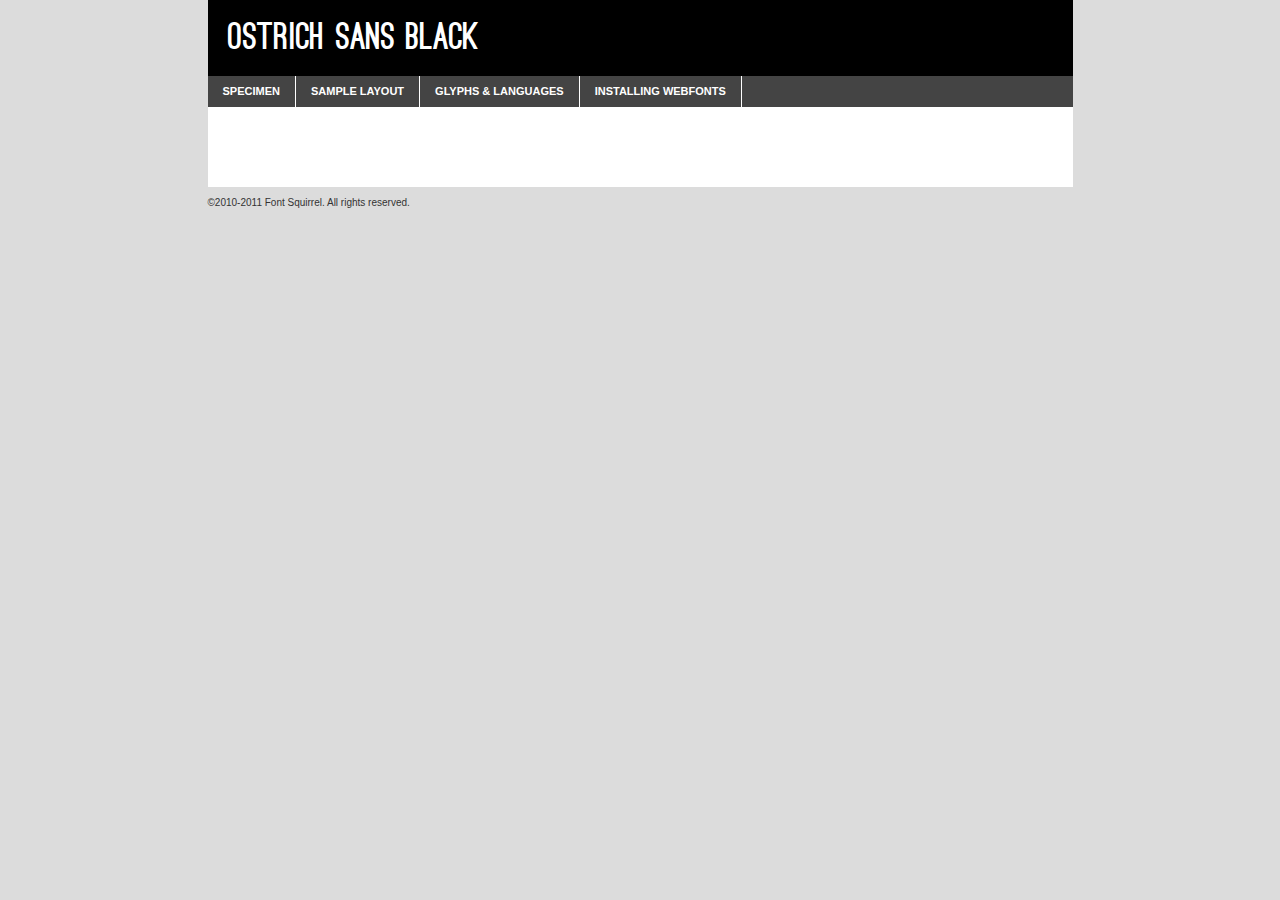
<file: font/ostrich-black-demo.html>
<!DOCTYPE html PUBLIC "-//W3C//DTD XHTML 1.0 Transitional//EN"
	"http://www.w3.org/TR/xhtml1/DTD/xhtml1-transitional.dtd">

<html xmlns="http://www.w3.org/1999/xhtml" xml:lang="en" lang="en">
<head>
	<meta http-equiv="Content-Type" content="text/html; charset=utf-8" />
	<script src="http://ajax.googleapis.com/ajax/libs/jquery/1.7.2/jquery.min.js" type="text/javascript" charset="utf-8"></script>
	<script src="specimen_files/easytabs.js" type="text/javascript" charset="utf-8"></script>
	<link rel="stylesheet" href="specimen_files/specimen_stylesheet.css" type="text/css" charset="utf-8" />
	<link rel="stylesheet" href="stylesheet.css" type="text/css" charset="utf-8" />

	<style type="text/css">
					body{
				font-family: 'ostrich_sansblack';
							}
		</style>

	<title>Ostrich Sans Black Specimen</title>
	
	
	<script type="text/javascript" charset="utf-8">
		$(document).ready(function() {
			$('#container').easyTabs({defaultContent:1});
		});
	</script>
</head>

<body>
<div id="container">
	<div id="header">
		Ostrich Sans Black	</div>
	<ul class="tabs">
		<li><a href="#specimen">Specimen</a></li>
		<li><a href="#layout">Sample Layout</a></li>
				<li><a href="#glyphs">Glyphs &amp; Languages</a></li>
		<li><a href="#installing">Installing Webfonts</a></li>
		
	</ul>
	
	<div id="main_content">

		
			<div id="specimen">
		
				<div class="section">
					<div class="grid12 firstcol">
						<div class="huge">AaBb</div>
					</div>
				</div>
		
				<div class="section">
					<div class="glyph_range">A&#x200B;B&#x200b;C&#x200b;D&#x200b;E&#x200b;F&#x200b;G&#x200b;H&#x200b;I&#x200b;J&#x200b;K&#x200b;L&#x200b;M&#x200b;N&#x200b;O&#x200b;P&#x200b;Q&#x200b;R&#x200b;S&#x200b;T&#x200b;U&#x200b;V&#x200b;W&#x200b;X&#x200b;Y&#x200b;Z&#x200b;a&#x200b;b&#x200b;c&#x200b;d&#x200b;e&#x200b;f&#x200b;g&#x200b;h&#x200b;i&#x200b;j&#x200b;k&#x200b;l&#x200b;m&#x200b;n&#x200b;o&#x200b;p&#x200b;q&#x200b;r&#x200b;s&#x200b;t&#x200b;u&#x200b;v&#x200b;w&#x200b;x&#x200b;y&#x200b;z&#x200b;1&#x200b;2&#x200b;3&#x200b;4&#x200b;5&#x200b;6&#x200b;7&#x200b;8&#x200b;9&#x200b;0&#x200b;&amp;&#x200b;.&#x200b;,&#x200b;?&#x200b;!&#x200b;&#64;&#x200b;(&#x200b;)&#x200b;#&#x200b;$&#x200b;%&#x200b;*&#x200b;+&#x200b;-&#x200b;=&#x200b;:&#x200b;;</div>
				</div>
				<div class="section">
					<div class="grid12 firstcol">
						<table class="sample_table">
							<tr><td>10</td><td class="size10">abcdefghijklmnopqrstuvwxyzABCDEFGHIJKLMNOPQRSTUVWXYZ0123456789abcdefghijklmnopqrstuvwxyzABCDEFGHIJKLMNOPQRSTUVWXYZ0123456789abcdefghijklmnopqrstuvwxyzABCDEFGHIJKLMNOPQRSTUVWXYZ</td></tr>
							<tr><td>11</td><td class="size11">abcdefghijklmnopqrstuvwxyzABCDEFGHIJKLMNOPQRSTUVWXYZ0123456789abcdefghijklmnopqrstuvwxyzABCDEFGHIJKLMNOPQRSTUVWXYZ0123456789abcdefghijklmnopqrstuvwxyzABCDEFGHIJKLMNOPQRSTUVWXYZ</td></tr>
							<tr><td>12</td><td class="size12">abcdefghijklmnopqrstuvwxyzABCDEFGHIJKLMNOPQRSTUVWXYZ0123456789abcdefghijklmnopqrstuvwxyzABCDEFGHIJKLMNOPQRSTUVWXYZ0123456789abcdefghijklmnopqrstuvwxyzABCDEFGHIJKLMNOPQRSTUVWXYZ</td></tr>
							<tr><td>13</td><td class="size13">abcdefghijklmnopqrstuvwxyzABCDEFGHIJKLMNOPQRSTUVWXYZ0123456789abcdefghijklmnopqrstuvwxyzABCDEFGHIJKLMNOPQRSTUVWXYZ0123456789abcdefghijklmnopqrstuvwxyzABCDEFGHIJKLMNOPQRSTUVWXYZ</td></tr>
							<tr><td>14</td><td class="size14">abcdefghijklmnopqrstuvwxyzABCDEFGHIJKLMNOPQRSTUVWXYZ0123456789abcdefghijklmnopqrstuvwxyzABCDEFGHIJKLMNOPQRSTUVWXYZ0123456789abcdefghijklmnopqrstuvwxyzABCDEFGHIJKLMNOPQRSTUVWXYZ</td></tr>
							<tr><td>16</td><td class="size16">abcdefghijklmnopqrstuvwxyzABCDEFGHIJKLMNOPQRSTUVWXYZ0123456789abcdefghijklmnopqrstuvwxyzABCDEFGHIJKLMNOPQRSTUVWXYZ</td></tr>
							<tr><td>18</td><td class="size18">abcdefghijklmnopqrstuvwxyzABCDEFGHIJKLMNOPQRSTUVWXYZ0123456789abcdefghijklmnopqrstuvwxyzABCDEFGHIJKLMNOPQRSTUVWXYZ</td></tr>
							<tr><td>20</td><td class="size20">abcdefghijklmnopqrstuvwxyzABCDEFGHIJKLMNOPQRSTUVWXYZ0123456789abcdefghijklmnopqrstuvwxyzABCDEFGHIJKLMNOPQRSTUVWXYZ</td></tr>
							<tr><td>24</td><td class="size24">abcdefghijklmnopqrstuvwxyzABCDEFGHIJKLMNOPQRSTUVWXYZ0123456789abcdefghijklmnopqrstuvwxyzABCDEFGHIJKLMNOPQRSTUVWXYZ</td></tr>
							<tr><td>30</td><td class="size30">abcdefghijklmnopqrstuvwxyzABCDEFGHIJKLMNOPQRSTUVWXYZ0123456789abcdefghijklmnopqrstuvwxyzABCDEFGHIJKLMNOPQRSTUVWXYZ</td></tr>
							<tr><td>36</td><td class="size36">abcdefghijklmnopqrstuvwxyzABCDEFGHIJKLMNOPQRSTUVWXYZ0123456789abcdefghijklmnopqrstuvwxyzABCDEFGHIJKLMNOPQRSTUVWXYZ</td></tr>
							<tr><td>48</td><td class="size48">abcdefghijklmnopqrstuvwxyzABCDEFGHIJKLMNOPQRSTUVWXYZ0123456789abcdefghijklmnopqrstuvwxyzABCDEFGHIJKLMNOPQRSTUVWXYZ</td></tr>
							<tr><td>60</td><td class="size60">abcdefghijklmnopqrstuvwxyzABCDEFGHIJKLMNOPQRSTUVWXYZ0123456789abcdefghijklmnopqrstuvwxyzABCDEFGHIJKLMNOPQRSTUVWXYZ</td></tr>
							<tr><td>72</td><td class="size72">abcdefghijklmnopqrstuvwxyzABCDEFGHIJKLMNOPQRSTUVWXYZ0123456789abcdefghijklmnopqrstuvwxyzABCDEFGHIJKLMNOPQRSTUVWXYZ</td></tr>
							<tr><td>90</td><td class="size90">abcdefghijklmnopqrstuvwxyzABCDEFGHIJKLMNOPQRSTUVWXYZ0123456789abcdefghijklmnopqrstuvwxyzABCDEFGHIJKLMNOPQRSTUVWXYZ</td></tr>
						</table>
				
					</div>
			
				</div>
		
		
		
								<div class="section" id="bodycomparison">


										<div id="xheight">
				<div class="fontbody">&#xE000;&#xE000;&#xE000;&#xE000;&#xE000;&#xE000;&#xE000;&#xE000;&#xE000;&#xE000;&#xE000;&#xE000;&#xE000;&#xE000;&#xE000;&#xE000;&#xE000;&#xE000;&#xE000;&#xE000;&#xE000;&#xE000;&#xE000;&#xE000;&#xE000;&#xE000;&#xE000;&#xE000;&#xE000;&#xE000;&#xE000;&#xE000;&#xE000;&#xE000;&#xE000;&#xE000;&#xE000;&#xE000;&#xE000;&#xE000;&#xE000;&#xE000;&#xE000;&#xE000;&#xE000;&#xE000;&#xE000;&#xE000;&#xE000;&#xE000;&#xE000;&#xE000;&#xE000;&#xE000;&#xE000;&#xE000;&#xE000;&#xE000;&#xE000;&#xE000;&#xE000;&#xE000;&#xE000;&#xE000;&#xE000;&#xE000;&#xE000;&#xE000;&#xE000;&#xE000;&#xE000;&#xE000;&#xE000;&#xE000;&#xE000;&#xE000;&#xE000;&#xE000;&#xE000;&#xE000;&#xE000;&#xE000;&#xE000;&#xE000;&#xE000;&#xE000;&#xE000;&#xE000;&#xE000;&#xE000;&#xE000;&#xE000;&#xE000;&#xE000;&#xE000;&#xE000;&#xE000;&#xE000;&#xE000;body</div><div class="arialbody">body</div><div class="verdanabody">body</div><div class="georgiabody">body</div></div>
										<div class="fontbody" style="z-index:1">
											body<span>Ostrich Sans Black</span>
										</div>
										<div class="arialbody" style="z-index:1">
											body<span>Arial</span>
										</div>
										<div class="verdanabody" style="z-index:1">
											body<span>Verdana</span>
										</div>
										<div class="georgiabody" style="z-index:1">
											body<span>Georgia</span>
										</div>



								</div>
		
		
				<div class="section psample psample_row1" id="">
					
					<div class="grid2 firstcol">
						<p class="size10"><span>10.</span>Aenean lacinia bibendum nulla sed consectetur. Fusce dapibus, tellus ac cursus commodo, tortor mauris condimentum nibh, ut fermentum massa justo sit amet risus. Nullam id dolor id nibh ultricies vehicula ut id elit. Cum sociis natoque penatibus et magnis dis parturient montes, nascetur ridiculus mus. Nulla vitae elit libero, a pharetra augue.</p>
			
					</div>
					<div class="grid3">
						<p class="size11"><span>11.</span>Aenean lacinia bibendum nulla sed consectetur. Fusce dapibus, tellus ac cursus commodo, tortor mauris condimentum nibh, ut fermentum massa justo sit amet risus. Nullam id dolor id nibh ultricies vehicula ut id elit. Cum sociis natoque penatibus et magnis dis parturient montes, nascetur ridiculus mus. Nulla vitae elit libero, a pharetra augue.</p>
			
					</div>
					<div class="grid3">
						<p class="size12"><span>12.</span>Aenean lacinia bibendum nulla sed consectetur. Fusce dapibus, tellus ac cursus commodo, tortor mauris condimentum nibh, ut fermentum massa justo sit amet risus. Nullam id dolor id nibh ultricies vehicula ut id elit. Cum sociis natoque penatibus et magnis dis parturient montes, nascetur ridiculus mus. Nulla vitae elit libero, a pharetra augue.</p>
			
					</div>
					<div class="grid4">
						<p class="size13"><span>13.</span>Aenean lacinia bibendum nulla sed consectetur. Fusce dapibus, tellus ac cursus commodo, tortor mauris condimentum nibh, ut fermentum massa justo sit amet risus. Nullam id dolor id nibh ultricies vehicula ut id elit. Cum sociis natoque penatibus et magnis dis parturient montes, nascetur ridiculus mus. Nulla vitae elit libero, a pharetra augue.</p>
			
					</div>
					<div class="white_blend"></div>
					
				</div>
				<div class="section psample psample_row2" id="">
					<div class="grid3 firstcol">
						<p class="size14"><span>14.</span>Aenean lacinia bibendum nulla sed consectetur. Fusce dapibus, tellus ac cursus commodo, tortor mauris condimentum nibh, ut fermentum massa justo sit amet risus. Nullam id dolor id nibh ultricies vehicula ut id elit. Cum sociis natoque penatibus et magnis dis parturient montes, nascetur ridiculus mus. Nulla vitae elit libero, a pharetra augue.</p>
			
					</div>
					<div class="grid4">
						<p class="size16"><span>16.</span>Aenean lacinia bibendum nulla sed consectetur. Fusce dapibus, tellus ac cursus commodo, tortor mauris condimentum nibh, ut fermentum massa justo sit amet risus. Nullam id dolor id nibh ultricies vehicula ut id elit. Cum sociis natoque penatibus et magnis dis parturient montes, nascetur ridiculus mus. Nulla vitae elit libero, a pharetra augue.</p>
			
					</div>
					<div class="grid5">
						<p class="size18"><span>18.</span>Aenean lacinia bibendum nulla sed consectetur. Fusce dapibus, tellus ac cursus commodo, tortor mauris condimentum nibh, ut fermentum massa justo sit amet risus. Nullam id dolor id nibh ultricies vehicula ut id elit. Cum sociis natoque penatibus et magnis dis parturient montes, nascetur ridiculus mus. Nulla vitae elit libero, a pharetra augue.</p>
			
					</div>

					<div class="white_blend"></div>

				</div>
				
				<div class="section psample psample_row3" id="">
					<div class="grid5 firstcol">
						<p class="size20"><span>20.</span>Aenean lacinia bibendum nulla sed consectetur. Fusce dapibus, tellus ac cursus commodo, tortor mauris condimentum nibh, ut fermentum massa justo sit amet risus. Nullam id dolor id nibh ultricies vehicula ut id elit. Cum sociis natoque penatibus et magnis dis parturient montes, nascetur ridiculus mus. Nulla vitae elit libero, a pharetra augue.</p>
					</div>
					<div class="grid7">
						<p class="size24"><span>24.</span>Aenean lacinia bibendum nulla sed consectetur. Fusce dapibus, tellus ac cursus commodo, tortor mauris condimentum nibh, ut fermentum massa justo sit amet risus. Nullam id dolor id nibh ultricies vehicula ut id elit. Cum sociis natoque penatibus et magnis dis parturient montes, nascetur ridiculus mus. Nulla vitae elit libero, a pharetra augue.</p>
					</div>
					
					<div class="white_blend"></div>
					
				</div>
				
				<div class="section psample psample_row4" id="">
					<div class="grid12 firstcol">
						<p class="size30"><span>30.</span>Aenean lacinia bibendum nulla sed consectetur. Fusce dapibus, tellus ac cursus commodo, tortor mauris condimentum nibh, ut fermentum massa justo sit amet risus. Nullam id dolor id nibh ultricies vehicula ut id elit. Cum sociis natoque penatibus et magnis dis parturient montes, nascetur ridiculus mus. Nulla vitae elit libero, a pharetra augue.</p>
					</div>
					<div class="white_blend"></div>
					
				</div>
				
				
				
				<div class="section psample psample_row1 fullreverse">
					<div class="grid2 firstcol">
						<p class="size10"><span>10.</span>Aenean lacinia bibendum nulla sed consectetur. Fusce dapibus, tellus ac cursus commodo, tortor mauris condimentum nibh, ut fermentum massa justo sit amet risus. Nullam id dolor id nibh ultricies vehicula ut id elit. Cum sociis natoque penatibus et magnis dis parturient montes, nascetur ridiculus mus. Nulla vitae elit libero, a pharetra augue.</p>
			
					</div>
					<div class="grid3">
						<p class="size11"><span>11.</span>Aenean lacinia bibendum nulla sed consectetur. Fusce dapibus, tellus ac cursus commodo, tortor mauris condimentum nibh, ut fermentum massa justo sit amet risus. Nullam id dolor id nibh ultricies vehicula ut id elit. Cum sociis natoque penatibus et magnis dis parturient montes, nascetur ridiculus mus. Nulla vitae elit libero, a pharetra augue.</p>
			
					</div>
					<div class="grid3">
						<p class="size12"><span>12.</span>Aenean lacinia bibendum nulla sed consectetur. Fusce dapibus, tellus ac cursus commodo, tortor mauris condimentum nibh, ut fermentum massa justo sit amet risus. Nullam id dolor id nibh ultricies vehicula ut id elit. Cum sociis natoque penatibus et magnis dis parturient montes, nascetur ridiculus mus. Nulla vitae elit libero, a pharetra augue.</p>
			
					</div>
					<div class="grid4">
						<p class="size13"><span>13.</span>Aenean lacinia bibendum nulla sed consectetur. Fusce dapibus, tellus ac cursus commodo, tortor mauris condimentum nibh, ut fermentum massa justo sit amet risus. Nullam id dolor id nibh ultricies vehicula ut id elit. Cum sociis natoque penatibus et magnis dis parturient montes, nascetur ridiculus mus. Nulla vitae elit libero, a pharetra augue.</p>
			
					</div>
					<div class="black_blend"></div>
					
				</div>
				
				<div class="section psample psample_row2 fullreverse">
					<div class="grid3 firstcol">
						<p class="size14"><span>14.</span>Aenean lacinia bibendum nulla sed consectetur. Fusce dapibus, tellus ac cursus commodo, tortor mauris condimentum nibh, ut fermentum massa justo sit amet risus. Nullam id dolor id nibh ultricies vehicula ut id elit. Cum sociis natoque penatibus et magnis dis parturient montes, nascetur ridiculus mus. Nulla vitae elit libero, a pharetra augue.</p>
			
					</div>
					<div class="grid4">
						<p class="size16"><span>16.</span>Aenean lacinia bibendum nulla sed consectetur. Fusce dapibus, tellus ac cursus commodo, tortor mauris condimentum nibh, ut fermentum massa justo sit amet risus. Nullam id dolor id nibh ultricies vehicula ut id elit. Cum sociis natoque penatibus et magnis dis parturient montes, nascetur ridiculus mus. Nulla vitae elit libero, a pharetra augue.</p>
			
					</div>
					<div class="grid5">
						<p class="size18"><span>18.</span>Aenean lacinia bibendum nulla sed consectetur. Fusce dapibus, tellus ac cursus commodo, tortor mauris condimentum nibh, ut fermentum massa justo sit amet risus. Nullam id dolor id nibh ultricies vehicula ut id elit. Cum sociis natoque penatibus et magnis dis parturient montes, nascetur ridiculus mus. Nulla vitae elit libero, a pharetra augue.</p>
			
					</div>
					<div class="black_blend"></div>

				</div>
				
				<div class="section psample fullreverse psample_row3" id="">
					<div class="grid5 firstcol">
						<p class="size20"><span>20.</span>Aenean lacinia bibendum nulla sed consectetur. Fusce dapibus, tellus ac cursus commodo, tortor mauris condimentum nibh, ut fermentum massa justo sit amet risus. Nullam id dolor id nibh ultricies vehicula ut id elit. Cum sociis natoque penatibus et magnis dis parturient montes, nascetur ridiculus mus. Nulla vitae elit libero, a pharetra augue.</p>
					</div>
					<div class="grid7">
						<p class="size24"><span>24.</span>Aenean lacinia bibendum nulla sed consectetur. Fusce dapibus, tellus ac cursus commodo, tortor mauris condimentum nibh, ut fermentum massa justo sit amet risus. Nullam id dolor id nibh ultricies vehicula ut id elit. Cum sociis natoque penatibus et magnis dis parturient montes, nascetur ridiculus mus. Nulla vitae elit libero, a pharetra augue.</p>
					</div>
					
					<div class="black_blend"></div>
					
				</div>
				
				<div class="section psample fullreverse psample_row4" id="" style="border-bottom: 20px #000 solid;">
					<div class="grid12 firstcol">
						<p class="size30"><span>30.</span>Aenean lacinia bibendum nulla sed consectetur. Fusce dapibus, tellus ac cursus commodo, tortor mauris condimentum nibh, ut fermentum massa justo sit amet risus. Nullam id dolor id nibh ultricies vehicula ut id elit. Cum sociis natoque penatibus et magnis dis parturient montes, nascetur ridiculus mus. Nulla vitae elit libero, a pharetra augue.</p>
					</div>
					<div class="black_blend"></div>
					
				</div>
				
				
				
				
			</div>
			
			<div id="layout">
				
				<div class="section">
					
					<div class="grid12 firstcol">
						<h1>Lorem Ipsum Dolor</h1>
						<h2>Etiam porta sem malesuada magna mollis euismod</h2>
						
						<p class="byline">By <a href="#link">Aenean Lacinia</a></p>
					</div>
				</div>
				<div class="section">
					<div class="grid8 firstcol">
						<p class="large">Donec sed odio dui. Morbi leo risus, porta ac consectetur ac, vestibulum at eros. Fusce dapibus, tellus ac cursus commodo, tortor mauris condimentum nibh, ut fermentum massa justo sit amet risus. </p>

						
						<h3>Pellentesque ornare sem</h3>

						<p>Maecenas sed diam eget risus varius blandit sit amet non magna. Maecenas faucibus mollis interdum. Donec ullamcorper nulla non metus auctor fringilla. Nullam id dolor id nibh ultricies vehicula ut id elit. Nullam id dolor id nibh ultricies vehicula ut id elit. </p>

						<p>Aenean eu leo quam. Pellentesque ornare sem lacinia quam venenatis vestibulum. Lorem ipsum dolor sit amet, consectetur adipiscing elit. Cum sociis natoque penatibus et magnis dis parturient montes, nascetur ridiculus mus. </p>

						<p>Nulla vitae elit libero, a pharetra augue. Praesent commodo cursus magna, vel scelerisque nisl consectetur et. Aenean lacinia bibendum nulla sed consectetur. </p>

						<p>Nullam quis risus eget urna mollis ornare vel eu leo. Nullam quis risus eget urna mollis ornare vel eu leo. Maecenas sed diam eget risus varius blandit sit amet non magna. Donec ullamcorper nulla non metus auctor fringilla. </p>

						<h3>Cras mattis consectetur</h3>

						<p>Aenean eu leo quam. Pellentesque ornare sem lacinia quam venenatis vestibulum. Aenean lacinia bibendum nulla sed consectetur. Integer posuere erat a ante venenatis dapibus posuere velit aliquet. Cras mattis consectetur purus sit amet fermentum. </p>

						<p>Nullam id dolor id nibh ultricies vehicula ut id elit. Nullam quis risus eget urna mollis ornare vel eu leo. Cras mattis consectetur purus sit amet fermentum.</p>
					</div>
					
					<div class="grid4 sidebar">
						
						<div class="box reverse">
							<p class="last">Nullam quis risus eget urna mollis ornare vel eu leo. Donec ullamcorper nulla non metus auctor fringilla. Cras mattis consectetur purus sit amet fermentum. Sed posuere consectetur est at lobortis. Lorem ipsum dolor sit amet, consectetur adipiscing elit. </p>
						</div>
						
						<p class="caption">Maecenas sed diam eget risus varius.</p>

						<p>Vestibulum id ligula porta felis euismod semper. Integer posuere erat a ante venenatis dapibus posuere velit aliquet. Vestibulum id ligula porta felis euismod semper. Sed posuere consectetur est at lobortis. Maecenas sed diam eget risus varius blandit sit amet non magna. Fusce dapibus, tellus ac cursus commodo, tortor mauris condimentum nibh, ut fermentum massa justo sit amet risus. </p>

					

						<p>Duis mollis, est non commodo luctus, nisi erat porttitor ligula, eget lacinia odio sem nec elit. Aenean lacinia bibendum nulla sed consectetur. Vivamus sagittis lacus vel augue laoreet rutrum faucibus dolor auctor. Aenean lacinia bibendum nulla sed consectetur. Nullam quis risus eget urna mollis ornare vel eu leo. </p>

						<p>Praesent commodo cursus magna, vel scelerisque nisl consectetur et. Donec ullamcorper nulla non metus auctor fringilla. Maecenas faucibus mollis interdum. Fusce dapibus, tellus ac cursus commodo, tortor mauris condimentum nibh, ut fermentum massa justo sit amet risus. </p>

					</div>
				</div>
				
			</div>


			



		<div id="glyphs">
			<div class="section">
				<div class="grid12 firstcol">
			
				<h1>Language Support</h1>
				<p>The subset of Ostrich Sans Black in this kit supports the following languages:<br />
			
					English				</p>
				<h1>Glyph Chart</h1>
				<p>The subset of Ostrich Sans Black in this kit includes all the glyphs listed below. Unicode entities are included above each glyph to help you insert individual characters into your layout.</p>
				<div id="glyph_chart">
			
																														 <div><p>&amp;#13;</p>&#13;</div>
																				 <div><p>&amp;#32;</p>&#32;</div>
																				 <div><p>&amp;#33;</p>&#33;</div>
																				 <div><p>&amp;#34;</p>&#34;</div>
																				 <div><p>&amp;#35;</p>&#35;</div>
																				 <div><p>&amp;#36;</p>&#36;</div>
																				 <div><p>&amp;#37;</p>&#37;</div>
																				 <div><p>&amp;#38;</p>&#38;</div>
																				 <div><p>&amp;#39;</p>&#39;</div>
																				 <div><p>&amp;#40;</p>&#40;</div>
																				 <div><p>&amp;#41;</p>&#41;</div>
																				 <div><p>&amp;#42;</p>&#42;</div>
																				 <div><p>&amp;#43;</p>&#43;</div>
																				 <div><p>&amp;#44;</p>&#44;</div>
																				 <div><p>&amp;#45;</p>&#45;</div>
																				 <div><p>&amp;#46;</p>&#46;</div>
																				 <div><p>&amp;#47;</p>&#47;</div>
																				 <div><p>&amp;#48;</p>&#48;</div>
																				 <div><p>&amp;#49;</p>&#49;</div>
																				 <div><p>&amp;#50;</p>&#50;</div>
																				 <div><p>&amp;#51;</p>&#51;</div>
																				 <div><p>&amp;#52;</p>&#52;</div>
																				 <div><p>&amp;#53;</p>&#53;</div>
																				 <div><p>&amp;#54;</p>&#54;</div>
																				 <div><p>&amp;#55;</p>&#55;</div>
																				 <div><p>&amp;#56;</p>&#56;</div>
																				 <div><p>&amp;#57;</p>&#57;</div>
																				 <div><p>&amp;#58;</p>&#58;</div>
																				 <div><p>&amp;#59;</p>&#59;</div>
																				 <div><p>&amp;#60;</p>&#60;</div>
																				 <div><p>&amp;#61;</p>&#61;</div>
																				 <div><p>&amp;#62;</p>&#62;</div>
																				 <div><p>&amp;#63;</p>&#63;</div>
																				 <div><p>&amp;#64;</p>&#64;</div>
																				 <div><p>&amp;#65;</p>&#65;</div>
																				 <div><p>&amp;#66;</p>&#66;</div>
																				 <div><p>&amp;#67;</p>&#67;</div>
																				 <div><p>&amp;#68;</p>&#68;</div>
																				 <div><p>&amp;#69;</p>&#69;</div>
																				 <div><p>&amp;#70;</p>&#70;</div>
																				 <div><p>&amp;#71;</p>&#71;</div>
																				 <div><p>&amp;#72;</p>&#72;</div>
																				 <div><p>&amp;#73;</p>&#73;</div>
																				 <div><p>&amp;#74;</p>&#74;</div>
																				 <div><p>&amp;#75;</p>&#75;</div>
																				 <div><p>&amp;#76;</p>&#76;</div>
																				 <div><p>&amp;#77;</p>&#77;</div>
																				 <div><p>&amp;#78;</p>&#78;</div>
																				 <div><p>&amp;#79;</p>&#79;</div>
																				 <div><p>&amp;#80;</p>&#80;</div>
																				 <div><p>&amp;#81;</p>&#81;</div>
																				 <div><p>&amp;#82;</p>&#82;</div>
																				 <div><p>&amp;#83;</p>&#83;</div>
																				 <div><p>&amp;#84;</p>&#84;</div>
																				 <div><p>&amp;#85;</p>&#85;</div>
																				 <div><p>&amp;#86;</p>&#86;</div>
																				 <div><p>&amp;#87;</p>&#87;</div>
																				 <div><p>&amp;#88;</p>&#88;</div>
																				 <div><p>&amp;#89;</p>&#89;</div>
																				 <div><p>&amp;#90;</p>&#90;</div>
																				 <div><p>&amp;#91;</p>&#91;</div>
																				 <div><p>&amp;#92;</p>&#92;</div>
																				 <div><p>&amp;#93;</p>&#93;</div>
																				 <div><p>&amp;#94;</p>&#94;</div>
																				 <div><p>&amp;#95;</p>&#95;</div>
																				 <div><p>&amp;#96;</p>&#96;</div>
																				 <div><p>&amp;#97;</p>&#97;</div>
																				 <div><p>&amp;#98;</p>&#98;</div>
																				 <div><p>&amp;#99;</p>&#99;</div>
																				 <div><p>&amp;#100;</p>&#100;</div>
																				 <div><p>&amp;#101;</p>&#101;</div>
																				 <div><p>&amp;#102;</p>&#102;</div>
																				 <div><p>&amp;#103;</p>&#103;</div>
																				 <div><p>&amp;#104;</p>&#104;</div>
																				 <div><p>&amp;#105;</p>&#105;</div>
																				 <div><p>&amp;#106;</p>&#106;</div>
																				 <div><p>&amp;#107;</p>&#107;</div>
																				 <div><p>&amp;#108;</p>&#108;</div>
																				 <div><p>&amp;#109;</p>&#109;</div>
																				 <div><p>&amp;#110;</p>&#110;</div>
																				 <div><p>&amp;#111;</p>&#111;</div>
																				 <div><p>&amp;#112;</p>&#112;</div>
																				 <div><p>&amp;#113;</p>&#113;</div>
																				 <div><p>&amp;#114;</p>&#114;</div>
																				 <div><p>&amp;#115;</p>&#115;</div>
																				 <div><p>&amp;#116;</p>&#116;</div>
																				 <div><p>&amp;#117;</p>&#117;</div>
																				 <div><p>&amp;#118;</p>&#118;</div>
																				 <div><p>&amp;#119;</p>&#119;</div>
																				 <div><p>&amp;#120;</p>&#120;</div>
																				 <div><p>&amp;#121;</p>&#121;</div>
																				 <div><p>&amp;#122;</p>&#122;</div>
																				 <div><p>&amp;#123;</p>&#123;</div>
																				 <div><p>&amp;#124;</p>&#124;</div>
																				 <div><p>&amp;#125;</p>&#125;</div>
																				 <div><p>&amp;#126;</p>&#126;</div>
																				 <div><p>&amp;#160;</p>&#160;</div>
																				 <div><p>&amp;#169;</p>&#169;</div>
																				 <div><p>&amp;#173;</p>&#173;</div>
																				 <div><p>&amp;#174;</p>&#174;</div>
																				 <div><p>&amp;#710;</p>&#710;</div>
																				 <div><p>&amp;#732;</p>&#732;</div>
																				 <div><p>&amp;#8192;</p>&#8192;</div>
																				 <div><p>&amp;#8193;</p>&#8193;</div>
																				 <div><p>&amp;#8194;</p>&#8194;</div>
																				 <div><p>&amp;#8195;</p>&#8195;</div>
																				 <div><p>&amp;#8196;</p>&#8196;</div>
																				 <div><p>&amp;#8197;</p>&#8197;</div>
																				 <div><p>&amp;#8198;</p>&#8198;</div>
																				 <div><p>&amp;#8199;</p>&#8199;</div>
																				 <div><p>&amp;#8200;</p>&#8200;</div>
																				 <div><p>&amp;#8201;</p>&#8201;</div>
																				 <div><p>&amp;#8202;</p>&#8202;</div>
																				 <div><p>&amp;#8208;</p>&#8208;</div>
																				 <div><p>&amp;#8209;</p>&#8209;</div>
																				 <div><p>&amp;#8210;</p>&#8210;</div>
																				 <div><p>&amp;#8211;</p>&#8211;</div>
																				 <div><p>&amp;#8212;</p>&#8212;</div>
																				 <div><p>&amp;#8216;</p>&#8216;</div>
																				 <div><p>&amp;#8217;</p>&#8217;</div>
																				 <div><p>&amp;#8220;</p>&#8220;</div>
																				 <div><p>&amp;#8221;</p>&#8221;</div>
																				 <div><p>&amp;#8226;</p>&#8226;</div>
																				 <div><p>&amp;#8239;</p>&#8239;</div>
																				 <div><p>&amp;#8287;</p>&#8287;</div>
																				 <div><p>&amp;#8482;</p>&#8482;</div>
																				 <div><p>&amp;#57344;</p>&#57344;</div>
																												</div>	
				</div>
		
		
			</div>
		</div>
		
		
		<div id="specs">
			
		</div>
	
		<div id="installing">
			<div class="section">
				<div class="grid7 firstcol">
					<h1>Installing Webfonts</h1>
					
					<p>Webfonts are supported by all major browser platforms but not all in the same way. There are currently four different font formats that must be included in order to target all browsers. This includes TTF, WOFF, EOT and SVG.</p>
					
					<h2>1. Upload your webfonts</h2>
					<p>You must upload your webfont kit to your website. They should be in or near the same directory as your CSS files.</p>
					
					<h2>2. Include the webfont stylesheet</h2>
					<p>A special CSS @font-face declaration helps the various browsers select the appropriate font it needs without causing you a bunch of headaches. Learn more about this syntax by reading the <a href="http://www.fontspring.com/blog/further-hardening-of-the-bulletproof-syntax">Fontspring blog post</a> about it. The code for it is as follows:</p>


<code>
@font-face{ 
	font-family: 'MyWebFont';
	src: url('WebFont.eot');
	src: url('WebFont.eot?#iefix') format('embedded-opentype'),
	     url('WebFont.woff') format('woff'),
	     url('WebFont.ttf') format('truetype'),
	     url('WebFont.svg#webfont') format('svg');
}
</code>

	<p>We've already gone ahead and generated the code for you. All you have to do is link to the stylesheet in your HTML, like this:</p>
	<code>&lt;link rel=&quot;stylesheet&quot; href=&quot;stylesheet.css&quot; type=&quot;text/css&quot; charset=&quot;utf-8&quot; /&gt;</code>

					<h2>3. Modify your own stylesheet</h2>
					<p>To take advantage of your new fonts, you must tell your stylesheet to use them. Look at the original @font-face declaration above and find the property called "font-family." The name linked there will be what you use to reference the font. Prepend that webfont name to the font stack in the "font-family" property, inside the selector you want to change. For example:</p>
<code>p { font-family: 'WebFont', Arial, sans-serif; }</code>

<h2>4. Test</h2>
<p>Getting webfonts to work cross-browser <em>can</em> be tricky. Use the information in the sidebar to help you if you find that fonts aren't loading in a particular browser.</p>
				</div>
				
				<div class="grid5 sidebar">
					<div class="box">
						<h2>Troubleshooting<br />Font-Face Problems</h2>
						<p>Having trouble getting your webfonts to load in your new website? Here are some tips to sort out what might be the problem.</p>

						<h3>Fonts not showing in any browser</h3>

						<p>This sounds like you need to work on the plumbing. You either did not upload the fonts to the correct directory, or you did not link the fonts properly in the CSS. If you've confirmed that all this is correct and you still have a problem, take a look at your .htaccess file and see if requests are getting intercepted.</p>

						<h3>Fonts not loading in iPhone or iPad</h3>

						<p>The most common problem here is that you are serving the fonts from an IIS server. IIS refuses to serve files that have unknown MIME types. If that is the case, you must set the MIME type for SVG to "image/svg+xml" in the server settings. Follow these instructions from Microsoft if you need help.</p>

						<h3>Fonts not loading in Firefox</h3>

						<p>The primary reason for this failure? You are still using a version Firefox older than 3.5. So upgrade already! If that isn't it, then you are very likely serving fonts from a different domain. Firefox requires that all font assets be served from the same domain. Lastly it is possible that you need to add WOFF to your list of MIME types (if you are serving via IIS.)</p>

						<h3>Fonts not loading in IE</h3>

						<p>Are you looking at Internet Explorer on an actual Windows machine or are you cheating by using a service like Adobe BrowserLab? Many of these screenshot services do not render @font-face for IE. Best to test it on a real machine.</p>

						<h3>Fonts not loading in IE9</h3>

						<p>IE9, like Firefox, requires that fonts be served from the same domain as the website. Make sure that is the case.</p>
					</div>
				</div>
			</div>
			
		</div>
	
	</div>
	<div id="footer">
		<p>&copy;2010-2011 Font Squirrel. All rights reserved.</p>
	</div>
</div>
</body>
</html>
</file>
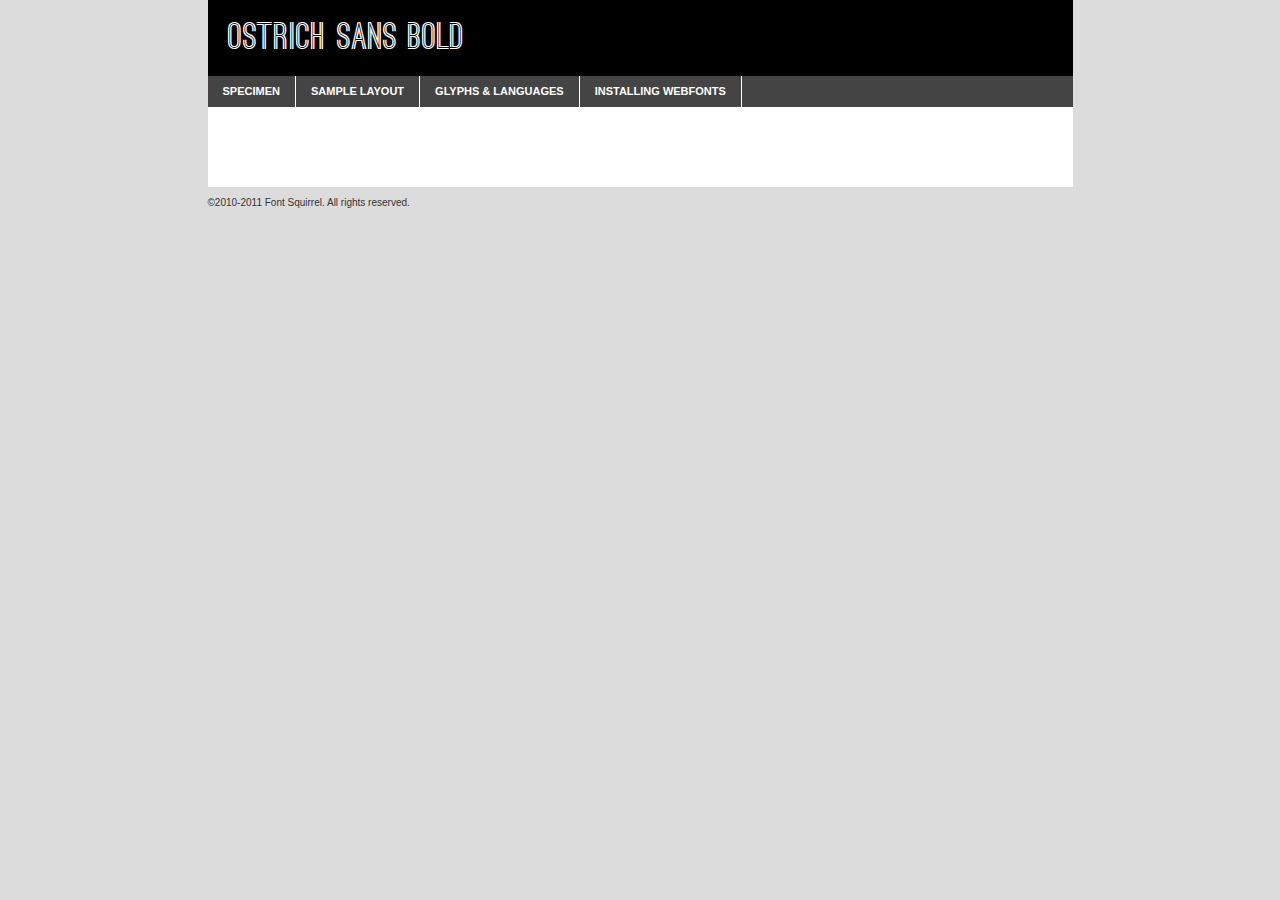
<file: font/ostrich-bold-demo.html>
<!DOCTYPE html PUBLIC "-//W3C//DTD XHTML 1.0 Transitional//EN"
	"http://www.w3.org/TR/xhtml1/DTD/xhtml1-transitional.dtd">

<html xmlns="http://www.w3.org/1999/xhtml" xml:lang="en" lang="en">
<head>
	<meta http-equiv="Content-Type" content="text/html; charset=utf-8" />
	<script src="http://ajax.googleapis.com/ajax/libs/jquery/1.7.2/jquery.min.js" type="text/javascript" charset="utf-8"></script>
	<script src="specimen_files/easytabs.js" type="text/javascript" charset="utf-8"></script>
	<link rel="stylesheet" href="specimen_files/specimen_stylesheet.css" type="text/css" charset="utf-8" />
	<link rel="stylesheet" href="stylesheet.css" type="text/css" charset="utf-8" />

	<style type="text/css">
					body{
				font-family: 'ostrich_sansbold';
							}
		</style>

	<title>Ostrich Sans Bold Specimen</title>
	
	
	<script type="text/javascript" charset="utf-8">
		$(document).ready(function() {
			$('#container').easyTabs({defaultContent:1});
		});
	</script>
</head>

<body>
<div id="container">
	<div id="header">
		Ostrich Sans Bold	</div>
	<ul class="tabs">
		<li><a href="#specimen">Specimen</a></li>
		<li><a href="#layout">Sample Layout</a></li>
				<li><a href="#glyphs">Glyphs &amp; Languages</a></li>
		<li><a href="#installing">Installing Webfonts</a></li>
		
	</ul>
	
	<div id="main_content">

		
			<div id="specimen">
		
				<div class="section">
					<div class="grid12 firstcol">
						<div class="huge">AaBb</div>
					</div>
				</div>
		
				<div class="section">
					<div class="glyph_range">A&#x200B;B&#x200b;C&#x200b;D&#x200b;E&#x200b;F&#x200b;G&#x200b;H&#x200b;I&#x200b;J&#x200b;K&#x200b;L&#x200b;M&#x200b;N&#x200b;O&#x200b;P&#x200b;Q&#x200b;R&#x200b;S&#x200b;T&#x200b;U&#x200b;V&#x200b;W&#x200b;X&#x200b;Y&#x200b;Z&#x200b;a&#x200b;b&#x200b;c&#x200b;d&#x200b;e&#x200b;f&#x200b;g&#x200b;h&#x200b;i&#x200b;j&#x200b;k&#x200b;l&#x200b;m&#x200b;n&#x200b;o&#x200b;p&#x200b;q&#x200b;r&#x200b;s&#x200b;t&#x200b;u&#x200b;v&#x200b;w&#x200b;x&#x200b;y&#x200b;z&#x200b;1&#x200b;2&#x200b;3&#x200b;4&#x200b;5&#x200b;6&#x200b;7&#x200b;8&#x200b;9&#x200b;0&#x200b;&amp;&#x200b;.&#x200b;,&#x200b;?&#x200b;!&#x200b;&#64;&#x200b;(&#x200b;)&#x200b;#&#x200b;$&#x200b;%&#x200b;*&#x200b;+&#x200b;-&#x200b;=&#x200b;:&#x200b;;</div>
				</div>
				<div class="section">
					<div class="grid12 firstcol">
						<table class="sample_table">
							<tr><td>10</td><td class="size10">abcdefghijklmnopqrstuvwxyzABCDEFGHIJKLMNOPQRSTUVWXYZ0123456789abcdefghijklmnopqrstuvwxyzABCDEFGHIJKLMNOPQRSTUVWXYZ0123456789abcdefghijklmnopqrstuvwxyzABCDEFGHIJKLMNOPQRSTUVWXYZ</td></tr>
							<tr><td>11</td><td class="size11">abcdefghijklmnopqrstuvwxyzABCDEFGHIJKLMNOPQRSTUVWXYZ0123456789abcdefghijklmnopqrstuvwxyzABCDEFGHIJKLMNOPQRSTUVWXYZ0123456789abcdefghijklmnopqrstuvwxyzABCDEFGHIJKLMNOPQRSTUVWXYZ</td></tr>
							<tr><td>12</td><td class="size12">abcdefghijklmnopqrstuvwxyzABCDEFGHIJKLMNOPQRSTUVWXYZ0123456789abcdefghijklmnopqrstuvwxyzABCDEFGHIJKLMNOPQRSTUVWXYZ0123456789abcdefghijklmnopqrstuvwxyzABCDEFGHIJKLMNOPQRSTUVWXYZ</td></tr>
							<tr><td>13</td><td class="size13">abcdefghijklmnopqrstuvwxyzABCDEFGHIJKLMNOPQRSTUVWXYZ0123456789abcdefghijklmnopqrstuvwxyzABCDEFGHIJKLMNOPQRSTUVWXYZ0123456789abcdefghijklmnopqrstuvwxyzABCDEFGHIJKLMNOPQRSTUVWXYZ</td></tr>
							<tr><td>14</td><td class="size14">abcdefghijklmnopqrstuvwxyzABCDEFGHIJKLMNOPQRSTUVWXYZ0123456789abcdefghijklmnopqrstuvwxyzABCDEFGHIJKLMNOPQRSTUVWXYZ0123456789abcdefghijklmnopqrstuvwxyzABCDEFGHIJKLMNOPQRSTUVWXYZ</td></tr>
							<tr><td>16</td><td class="size16">abcdefghijklmnopqrstuvwxyzABCDEFGHIJKLMNOPQRSTUVWXYZ0123456789abcdefghijklmnopqrstuvwxyzABCDEFGHIJKLMNOPQRSTUVWXYZ</td></tr>
							<tr><td>18</td><td class="size18">abcdefghijklmnopqrstuvwxyzABCDEFGHIJKLMNOPQRSTUVWXYZ0123456789abcdefghijklmnopqrstuvwxyzABCDEFGHIJKLMNOPQRSTUVWXYZ</td></tr>
							<tr><td>20</td><td class="size20">abcdefghijklmnopqrstuvwxyzABCDEFGHIJKLMNOPQRSTUVWXYZ0123456789abcdefghijklmnopqrstuvwxyzABCDEFGHIJKLMNOPQRSTUVWXYZ</td></tr>
							<tr><td>24</td><td class="size24">abcdefghijklmnopqrstuvwxyzABCDEFGHIJKLMNOPQRSTUVWXYZ0123456789abcdefghijklmnopqrstuvwxyzABCDEFGHIJKLMNOPQRSTUVWXYZ</td></tr>
							<tr><td>30</td><td class="size30">abcdefghijklmnopqrstuvwxyzABCDEFGHIJKLMNOPQRSTUVWXYZ0123456789abcdefghijklmnopqrstuvwxyzABCDEFGHIJKLMNOPQRSTUVWXYZ</td></tr>
							<tr><td>36</td><td class="size36">abcdefghijklmnopqrstuvwxyzABCDEFGHIJKLMNOPQRSTUVWXYZ0123456789abcdefghijklmnopqrstuvwxyzABCDEFGHIJKLMNOPQRSTUVWXYZ</td></tr>
							<tr><td>48</td><td class="size48">abcdefghijklmnopqrstuvwxyzABCDEFGHIJKLMNOPQRSTUVWXYZ0123456789abcdefghijklmnopqrstuvwxyzABCDEFGHIJKLMNOPQRSTUVWXYZ</td></tr>
							<tr><td>60</td><td class="size60">abcdefghijklmnopqrstuvwxyzABCDEFGHIJKLMNOPQRSTUVWXYZ0123456789abcdefghijklmnopqrstuvwxyzABCDEFGHIJKLMNOPQRSTUVWXYZ</td></tr>
							<tr><td>72</td><td class="size72">abcdefghijklmnopqrstuvwxyzABCDEFGHIJKLMNOPQRSTUVWXYZ0123456789abcdefghijklmnopqrstuvwxyzABCDEFGHIJKLMNOPQRSTUVWXYZ</td></tr>
							<tr><td>90</td><td class="size90">abcdefghijklmnopqrstuvwxyzABCDEFGHIJKLMNOPQRSTUVWXYZ0123456789abcdefghijklmnopqrstuvwxyzABCDEFGHIJKLMNOPQRSTUVWXYZ</td></tr>
						</table>
				
					</div>
			
				</div>
		
		
		
								<div class="section" id="bodycomparison">


										<div id="xheight">
				<div class="fontbody">&#xE000;&#xE000;&#xE000;&#xE000;&#xE000;&#xE000;&#xE000;&#xE000;&#xE000;&#xE000;&#xE000;&#xE000;&#xE000;&#xE000;&#xE000;&#xE000;&#xE000;&#xE000;&#xE000;&#xE000;&#xE000;&#xE000;&#xE000;&#xE000;&#xE000;&#xE000;&#xE000;&#xE000;&#xE000;&#xE000;&#xE000;&#xE000;&#xE000;&#xE000;&#xE000;&#xE000;&#xE000;&#xE000;&#xE000;&#xE000;&#xE000;&#xE000;&#xE000;&#xE000;&#xE000;&#xE000;&#xE000;&#xE000;&#xE000;&#xE000;&#xE000;&#xE000;&#xE000;&#xE000;&#xE000;&#xE000;&#xE000;&#xE000;&#xE000;&#xE000;&#xE000;&#xE000;&#xE000;&#xE000;&#xE000;&#xE000;&#xE000;&#xE000;&#xE000;&#xE000;&#xE000;&#xE000;&#xE000;&#xE000;&#xE000;&#xE000;&#xE000;&#xE000;&#xE000;&#xE000;&#xE000;&#xE000;&#xE000;&#xE000;&#xE000;&#xE000;&#xE000;&#xE000;&#xE000;&#xE000;&#xE000;&#xE000;&#xE000;&#xE000;&#xE000;&#xE000;&#xE000;&#xE000;&#xE000;body</div><div class="arialbody">body</div><div class="verdanabody">body</div><div class="georgiabody">body</div></div>
										<div class="fontbody" style="z-index:1">
											body<span>Ostrich Sans Bold</span>
										</div>
										<div class="arialbody" style="z-index:1">
											body<span>Arial</span>
										</div>
										<div class="verdanabody" style="z-index:1">
											body<span>Verdana</span>
										</div>
										<div class="georgiabody" style="z-index:1">
											body<span>Georgia</span>
										</div>



								</div>
		
		
				<div class="section psample psample_row1" id="">
					
					<div class="grid2 firstcol">
						<p class="size10"><span>10.</span>Aenean lacinia bibendum nulla sed consectetur. Fusce dapibus, tellus ac cursus commodo, tortor mauris condimentum nibh, ut fermentum massa justo sit amet risus. Nullam id dolor id nibh ultricies vehicula ut id elit. Cum sociis natoque penatibus et magnis dis parturient montes, nascetur ridiculus mus. Nulla vitae elit libero, a pharetra augue.</p>
			
					</div>
					<div class="grid3">
						<p class="size11"><span>11.</span>Aenean lacinia bibendum nulla sed consectetur. Fusce dapibus, tellus ac cursus commodo, tortor mauris condimentum nibh, ut fermentum massa justo sit amet risus. Nullam id dolor id nibh ultricies vehicula ut id elit. Cum sociis natoque penatibus et magnis dis parturient montes, nascetur ridiculus mus. Nulla vitae elit libero, a pharetra augue.</p>
			
					</div>
					<div class="grid3">
						<p class="size12"><span>12.</span>Aenean lacinia bibendum nulla sed consectetur. Fusce dapibus, tellus ac cursus commodo, tortor mauris condimentum nibh, ut fermentum massa justo sit amet risus. Nullam id dolor id nibh ultricies vehicula ut id elit. Cum sociis natoque penatibus et magnis dis parturient montes, nascetur ridiculus mus. Nulla vitae elit libero, a pharetra augue.</p>
			
					</div>
					<div class="grid4">
						<p class="size13"><span>13.</span>Aenean lacinia bibendum nulla sed consectetur. Fusce dapibus, tellus ac cursus commodo, tortor mauris condimentum nibh, ut fermentum massa justo sit amet risus. Nullam id dolor id nibh ultricies vehicula ut id elit. Cum sociis natoque penatibus et magnis dis parturient montes, nascetur ridiculus mus. Nulla vitae elit libero, a pharetra augue.</p>
			
					</div>
					<div class="white_blend"></div>
					
				</div>
				<div class="section psample psample_row2" id="">
					<div class="grid3 firstcol">
						<p class="size14"><span>14.</span>Aenean lacinia bibendum nulla sed consectetur. Fusce dapibus, tellus ac cursus commodo, tortor mauris condimentum nibh, ut fermentum massa justo sit amet risus. Nullam id dolor id nibh ultricies vehicula ut id elit. Cum sociis natoque penatibus et magnis dis parturient montes, nascetur ridiculus mus. Nulla vitae elit libero, a pharetra augue.</p>
			
					</div>
					<div class="grid4">
						<p class="size16"><span>16.</span>Aenean lacinia bibendum nulla sed consectetur. Fusce dapibus, tellus ac cursus commodo, tortor mauris condimentum nibh, ut fermentum massa justo sit amet risus. Nullam id dolor id nibh ultricies vehicula ut id elit. Cum sociis natoque penatibus et magnis dis parturient montes, nascetur ridiculus mus. Nulla vitae elit libero, a pharetra augue.</p>
			
					</div>
					<div class="grid5">
						<p class="size18"><span>18.</span>Aenean lacinia bibendum nulla sed consectetur. Fusce dapibus, tellus ac cursus commodo, tortor mauris condimentum nibh, ut fermentum massa justo sit amet risus. Nullam id dolor id nibh ultricies vehicula ut id elit. Cum sociis natoque penatibus et magnis dis parturient montes, nascetur ridiculus mus. Nulla vitae elit libero, a pharetra augue.</p>
			
					</div>

					<div class="white_blend"></div>

				</div>
				
				<div class="section psample psample_row3" id="">
					<div class="grid5 firstcol">
						<p class="size20"><span>20.</span>Aenean lacinia bibendum nulla sed consectetur. Fusce dapibus, tellus ac cursus commodo, tortor mauris condimentum nibh, ut fermentum massa justo sit amet risus. Nullam id dolor id nibh ultricies vehicula ut id elit. Cum sociis natoque penatibus et magnis dis parturient montes, nascetur ridiculus mus. Nulla vitae elit libero, a pharetra augue.</p>
					</div>
					<div class="grid7">
						<p class="size24"><span>24.</span>Aenean lacinia bibendum nulla sed consectetur. Fusce dapibus, tellus ac cursus commodo, tortor mauris condimentum nibh, ut fermentum massa justo sit amet risus. Nullam id dolor id nibh ultricies vehicula ut id elit. Cum sociis natoque penatibus et magnis dis parturient montes, nascetur ridiculus mus. Nulla vitae elit libero, a pharetra augue.</p>
					</div>
					
					<div class="white_blend"></div>
					
				</div>
				
				<div class="section psample psample_row4" id="">
					<div class="grid12 firstcol">
						<p class="size30"><span>30.</span>Aenean lacinia bibendum nulla sed consectetur. Fusce dapibus, tellus ac cursus commodo, tortor mauris condimentum nibh, ut fermentum massa justo sit amet risus. Nullam id dolor id nibh ultricies vehicula ut id elit. Cum sociis natoque penatibus et magnis dis parturient montes, nascetur ridiculus mus. Nulla vitae elit libero, a pharetra augue.</p>
					</div>
					<div class="white_blend"></div>
					
				</div>
				
				
				
				<div class="section psample psample_row1 fullreverse">
					<div class="grid2 firstcol">
						<p class="size10"><span>10.</span>Aenean lacinia bibendum nulla sed consectetur. Fusce dapibus, tellus ac cursus commodo, tortor mauris condimentum nibh, ut fermentum massa justo sit amet risus. Nullam id dolor id nibh ultricies vehicula ut id elit. Cum sociis natoque penatibus et magnis dis parturient montes, nascetur ridiculus mus. Nulla vitae elit libero, a pharetra augue.</p>
			
					</div>
					<div class="grid3">
						<p class="size11"><span>11.</span>Aenean lacinia bibendum nulla sed consectetur. Fusce dapibus, tellus ac cursus commodo, tortor mauris condimentum nibh, ut fermentum massa justo sit amet risus. Nullam id dolor id nibh ultricies vehicula ut id elit. Cum sociis natoque penatibus et magnis dis parturient montes, nascetur ridiculus mus. Nulla vitae elit libero, a pharetra augue.</p>
			
					</div>
					<div class="grid3">
						<p class="size12"><span>12.</span>Aenean lacinia bibendum nulla sed consectetur. Fusce dapibus, tellus ac cursus commodo, tortor mauris condimentum nibh, ut fermentum massa justo sit amet risus. Nullam id dolor id nibh ultricies vehicula ut id elit. Cum sociis natoque penatibus et magnis dis parturient montes, nascetur ridiculus mus. Nulla vitae elit libero, a pharetra augue.</p>
			
					</div>
					<div class="grid4">
						<p class="size13"><span>13.</span>Aenean lacinia bibendum nulla sed consectetur. Fusce dapibus, tellus ac cursus commodo, tortor mauris condimentum nibh, ut fermentum massa justo sit amet risus. Nullam id dolor id nibh ultricies vehicula ut id elit. Cum sociis natoque penatibus et magnis dis parturient montes, nascetur ridiculus mus. Nulla vitae elit libero, a pharetra augue.</p>
			
					</div>
					<div class="black_blend"></div>
					
				</div>
				
				<div class="section psample psample_row2 fullreverse">
					<div class="grid3 firstcol">
						<p class="size14"><span>14.</span>Aenean lacinia bibendum nulla sed consectetur. Fusce dapibus, tellus ac cursus commodo, tortor mauris condimentum nibh, ut fermentum massa justo sit amet risus. Nullam id dolor id nibh ultricies vehicula ut id elit. Cum sociis natoque penatibus et magnis dis parturient montes, nascetur ridiculus mus. Nulla vitae elit libero, a pharetra augue.</p>
			
					</div>
					<div class="grid4">
						<p class="size16"><span>16.</span>Aenean lacinia bibendum nulla sed consectetur. Fusce dapibus, tellus ac cursus commodo, tortor mauris condimentum nibh, ut fermentum massa justo sit amet risus. Nullam id dolor id nibh ultricies vehicula ut id elit. Cum sociis natoque penatibus et magnis dis parturient montes, nascetur ridiculus mus. Nulla vitae elit libero, a pharetra augue.</p>
			
					</div>
					<div class="grid5">
						<p class="size18"><span>18.</span>Aenean lacinia bibendum nulla sed consectetur. Fusce dapibus, tellus ac cursus commodo, tortor mauris condimentum nibh, ut fermentum massa justo sit amet risus. Nullam id dolor id nibh ultricies vehicula ut id elit. Cum sociis natoque penatibus et magnis dis parturient montes, nascetur ridiculus mus. Nulla vitae elit libero, a pharetra augue.</p>
			
					</div>
					<div class="black_blend"></div>

				</div>
				
				<div class="section psample fullreverse psample_row3" id="">
					<div class="grid5 firstcol">
						<p class="size20"><span>20.</span>Aenean lacinia bibendum nulla sed consectetur. Fusce dapibus, tellus ac cursus commodo, tortor mauris condimentum nibh, ut fermentum massa justo sit amet risus. Nullam id dolor id nibh ultricies vehicula ut id elit. Cum sociis natoque penatibus et magnis dis parturient montes, nascetur ridiculus mus. Nulla vitae elit libero, a pharetra augue.</p>
					</div>
					<div class="grid7">
						<p class="size24"><span>24.</span>Aenean lacinia bibendum nulla sed consectetur. Fusce dapibus, tellus ac cursus commodo, tortor mauris condimentum nibh, ut fermentum massa justo sit amet risus. Nullam id dolor id nibh ultricies vehicula ut id elit. Cum sociis natoque penatibus et magnis dis parturient montes, nascetur ridiculus mus. Nulla vitae elit libero, a pharetra augue.</p>
					</div>
					
					<div class="black_blend"></div>
					
				</div>
				
				<div class="section psample fullreverse psample_row4" id="" style="border-bottom: 20px #000 solid;">
					<div class="grid12 firstcol">
						<p class="size30"><span>30.</span>Aenean lacinia bibendum nulla sed consectetur. Fusce dapibus, tellus ac cursus commodo, tortor mauris condimentum nibh, ut fermentum massa justo sit amet risus. Nullam id dolor id nibh ultricies vehicula ut id elit. Cum sociis natoque penatibus et magnis dis parturient montes, nascetur ridiculus mus. Nulla vitae elit libero, a pharetra augue.</p>
					</div>
					<div class="black_blend"></div>
					
				</div>
				
				
				
				
			</div>
			
			<div id="layout">
				
				<div class="section">
					
					<div class="grid12 firstcol">
						<h1>Lorem Ipsum Dolor</h1>
						<h2>Etiam porta sem malesuada magna mollis euismod</h2>
						
						<p class="byline">By <a href="#link">Aenean Lacinia</a></p>
					</div>
				</div>
				<div class="section">
					<div class="grid8 firstcol">
						<p class="large">Donec sed odio dui. Morbi leo risus, porta ac consectetur ac, vestibulum at eros. Fusce dapibus, tellus ac cursus commodo, tortor mauris condimentum nibh, ut fermentum massa justo sit amet risus. </p>

						
						<h3>Pellentesque ornare sem</h3>

						<p>Maecenas sed diam eget risus varius blandit sit amet non magna. Maecenas faucibus mollis interdum. Donec ullamcorper nulla non metus auctor fringilla. Nullam id dolor id nibh ultricies vehicula ut id elit. Nullam id dolor id nibh ultricies vehicula ut id elit. </p>

						<p>Aenean eu leo quam. Pellentesque ornare sem lacinia quam venenatis vestibulum. Lorem ipsum dolor sit amet, consectetur adipiscing elit. Cum sociis natoque penatibus et magnis dis parturient montes, nascetur ridiculus mus. </p>

						<p>Nulla vitae elit libero, a pharetra augue. Praesent commodo cursus magna, vel scelerisque nisl consectetur et. Aenean lacinia bibendum nulla sed consectetur. </p>

						<p>Nullam quis risus eget urna mollis ornare vel eu leo. Nullam quis risus eget urna mollis ornare vel eu leo. Maecenas sed diam eget risus varius blandit sit amet non magna. Donec ullamcorper nulla non metus auctor fringilla. </p>

						<h3>Cras mattis consectetur</h3>

						<p>Aenean eu leo quam. Pellentesque ornare sem lacinia quam venenatis vestibulum. Aenean lacinia bibendum nulla sed consectetur. Integer posuere erat a ante venenatis dapibus posuere velit aliquet. Cras mattis consectetur purus sit amet fermentum. </p>

						<p>Nullam id dolor id nibh ultricies vehicula ut id elit. Nullam quis risus eget urna mollis ornare vel eu leo. Cras mattis consectetur purus sit amet fermentum.</p>
					</div>
					
					<div class="grid4 sidebar">
						
						<div class="box reverse">
							<p class="last">Nullam quis risus eget urna mollis ornare vel eu leo. Donec ullamcorper nulla non metus auctor fringilla. Cras mattis consectetur purus sit amet fermentum. Sed posuere consectetur est at lobortis. Lorem ipsum dolor sit amet, consectetur adipiscing elit. </p>
						</div>
						
						<p class="caption">Maecenas sed diam eget risus varius.</p>

						<p>Vestibulum id ligula porta felis euismod semper. Integer posuere erat a ante venenatis dapibus posuere velit aliquet. Vestibulum id ligula porta felis euismod semper. Sed posuere consectetur est at lobortis. Maecenas sed diam eget risus varius blandit sit amet non magna. Fusce dapibus, tellus ac cursus commodo, tortor mauris condimentum nibh, ut fermentum massa justo sit amet risus. </p>

					

						<p>Duis mollis, est non commodo luctus, nisi erat porttitor ligula, eget lacinia odio sem nec elit. Aenean lacinia bibendum nulla sed consectetur. Vivamus sagittis lacus vel augue laoreet rutrum faucibus dolor auctor. Aenean lacinia bibendum nulla sed consectetur. Nullam quis risus eget urna mollis ornare vel eu leo. </p>

						<p>Praesent commodo cursus magna, vel scelerisque nisl consectetur et. Donec ullamcorper nulla non metus auctor fringilla. Maecenas faucibus mollis interdum. Fusce dapibus, tellus ac cursus commodo, tortor mauris condimentum nibh, ut fermentum massa justo sit amet risus. </p>

					</div>
				</div>
				
			</div>


			



		<div id="glyphs">
			<div class="section">
				<div class="grid12 firstcol">
			
				<h1>Language Support</h1>
				<p>The subset of Ostrich Sans Bold in this kit supports the following languages:<br />
			
					English				</p>
				<h1>Glyph Chart</h1>
				<p>The subset of Ostrich Sans Bold in this kit includes all the glyphs listed below. Unicode entities are included above each glyph to help you insert individual characters into your layout.</p>
				<div id="glyph_chart">
			
																														 <div><p>&amp;#13;</p>&#13;</div>
																				 <div><p>&amp;#32;</p>&#32;</div>
																				 <div><p>&amp;#33;</p>&#33;</div>
																				 <div><p>&amp;#34;</p>&#34;</div>
																				 <div><p>&amp;#35;</p>&#35;</div>
																				 <div><p>&amp;#36;</p>&#36;</div>
																				 <div><p>&amp;#37;</p>&#37;</div>
																				 <div><p>&amp;#38;</p>&#38;</div>
																				 <div><p>&amp;#39;</p>&#39;</div>
																				 <div><p>&amp;#40;</p>&#40;</div>
																				 <div><p>&amp;#41;</p>&#41;</div>
																				 <div><p>&amp;#42;</p>&#42;</div>
																				 <div><p>&amp;#43;</p>&#43;</div>
																				 <div><p>&amp;#44;</p>&#44;</div>
																				 <div><p>&amp;#45;</p>&#45;</div>
																				 <div><p>&amp;#46;</p>&#46;</div>
																				 <div><p>&amp;#47;</p>&#47;</div>
																				 <div><p>&amp;#48;</p>&#48;</div>
																				 <div><p>&amp;#49;</p>&#49;</div>
																				 <div><p>&amp;#50;</p>&#50;</div>
																				 <div><p>&amp;#51;</p>&#51;</div>
																				 <div><p>&amp;#52;</p>&#52;</div>
																				 <div><p>&amp;#53;</p>&#53;</div>
																				 <div><p>&amp;#54;</p>&#54;</div>
																				 <div><p>&amp;#55;</p>&#55;</div>
																				 <div><p>&amp;#56;</p>&#56;</div>
																				 <div><p>&amp;#57;</p>&#57;</div>
																				 <div><p>&amp;#58;</p>&#58;</div>
																				 <div><p>&amp;#59;</p>&#59;</div>
																				 <div><p>&amp;#60;</p>&#60;</div>
																				 <div><p>&amp;#61;</p>&#61;</div>
																				 <div><p>&amp;#62;</p>&#62;</div>
																				 <div><p>&amp;#63;</p>&#63;</div>
																				 <div><p>&amp;#64;</p>&#64;</div>
																				 <div><p>&amp;#65;</p>&#65;</div>
																				 <div><p>&amp;#66;</p>&#66;</div>
																				 <div><p>&amp;#67;</p>&#67;</div>
																				 <div><p>&amp;#68;</p>&#68;</div>
																				 <div><p>&amp;#69;</p>&#69;</div>
																				 <div><p>&amp;#70;</p>&#70;</div>
																				 <div><p>&amp;#71;</p>&#71;</div>
																				 <div><p>&amp;#72;</p>&#72;</div>
																				 <div><p>&amp;#73;</p>&#73;</div>
																				 <div><p>&amp;#74;</p>&#74;</div>
																				 <div><p>&amp;#75;</p>&#75;</div>
																				 <div><p>&amp;#76;</p>&#76;</div>
																				 <div><p>&amp;#77;</p>&#77;</div>
																				 <div><p>&amp;#78;</p>&#78;</div>
																				 <div><p>&amp;#79;</p>&#79;</div>
																				 <div><p>&amp;#80;</p>&#80;</div>
																				 <div><p>&amp;#81;</p>&#81;</div>
																				 <div><p>&amp;#82;</p>&#82;</div>
																				 <div><p>&amp;#83;</p>&#83;</div>
																				 <div><p>&amp;#84;</p>&#84;</div>
																				 <div><p>&amp;#85;</p>&#85;</div>
																				 <div><p>&amp;#86;</p>&#86;</div>
																				 <div><p>&amp;#87;</p>&#87;</div>
																				 <div><p>&amp;#88;</p>&#88;</div>
																				 <div><p>&amp;#89;</p>&#89;</div>
																				 <div><p>&amp;#90;</p>&#90;</div>
																				 <div><p>&amp;#91;</p>&#91;</div>
																				 <div><p>&amp;#92;</p>&#92;</div>
																				 <div><p>&amp;#93;</p>&#93;</div>
																				 <div><p>&amp;#94;</p>&#94;</div>
																				 <div><p>&amp;#95;</p>&#95;</div>
																				 <div><p>&amp;#96;</p>&#96;</div>
																				 <div><p>&amp;#97;</p>&#97;</div>
																				 <div><p>&amp;#98;</p>&#98;</div>
																				 <div><p>&amp;#99;</p>&#99;</div>
																				 <div><p>&amp;#100;</p>&#100;</div>
																				 <div><p>&amp;#101;</p>&#101;</div>
																				 <div><p>&amp;#102;</p>&#102;</div>
																				 <div><p>&amp;#103;</p>&#103;</div>
																				 <div><p>&amp;#104;</p>&#104;</div>
																				 <div><p>&amp;#105;</p>&#105;</div>
																				 <div><p>&amp;#106;</p>&#106;</div>
																				 <div><p>&amp;#107;</p>&#107;</div>
																				 <div><p>&amp;#108;</p>&#108;</div>
																				 <div><p>&amp;#109;</p>&#109;</div>
																				 <div><p>&amp;#110;</p>&#110;</div>
																				 <div><p>&amp;#111;</p>&#111;</div>
																				 <div><p>&amp;#112;</p>&#112;</div>
																				 <div><p>&amp;#113;</p>&#113;</div>
																				 <div><p>&amp;#114;</p>&#114;</div>
																				 <div><p>&amp;#115;</p>&#115;</div>
																				 <div><p>&amp;#116;</p>&#116;</div>
																				 <div><p>&amp;#117;</p>&#117;</div>
																				 <div><p>&amp;#118;</p>&#118;</div>
																				 <div><p>&amp;#119;</p>&#119;</div>
																				 <div><p>&amp;#120;</p>&#120;</div>
																				 <div><p>&amp;#121;</p>&#121;</div>
																				 <div><p>&amp;#122;</p>&#122;</div>
																				 <div><p>&amp;#123;</p>&#123;</div>
																				 <div><p>&amp;#124;</p>&#124;</div>
																				 <div><p>&amp;#125;</p>&#125;</div>
																				 <div><p>&amp;#126;</p>&#126;</div>
																				 <div><p>&amp;#160;</p>&#160;</div>
																				 <div><p>&amp;#169;</p>&#169;</div>
																				 <div><p>&amp;#173;</p>&#173;</div>
																				 <div><p>&amp;#174;</p>&#174;</div>
																				 <div><p>&amp;#710;</p>&#710;</div>
																				 <div><p>&amp;#732;</p>&#732;</div>
																				 <div><p>&amp;#8192;</p>&#8192;</div>
																				 <div><p>&amp;#8193;</p>&#8193;</div>
																				 <div><p>&amp;#8194;</p>&#8194;</div>
																				 <div><p>&amp;#8195;</p>&#8195;</div>
																				 <div><p>&amp;#8196;</p>&#8196;</div>
																				 <div><p>&amp;#8197;</p>&#8197;</div>
																				 <div><p>&amp;#8198;</p>&#8198;</div>
																				 <div><p>&amp;#8199;</p>&#8199;</div>
																				 <div><p>&amp;#8200;</p>&#8200;</div>
																				 <div><p>&amp;#8201;</p>&#8201;</div>
																				 <div><p>&amp;#8202;</p>&#8202;</div>
																				 <div><p>&amp;#8208;</p>&#8208;</div>
																				 <div><p>&amp;#8209;</p>&#8209;</div>
																				 <div><p>&amp;#8210;</p>&#8210;</div>
																				 <div><p>&amp;#8211;</p>&#8211;</div>
																				 <div><p>&amp;#8212;</p>&#8212;</div>
																				 <div><p>&amp;#8216;</p>&#8216;</div>
																				 <div><p>&amp;#8217;</p>&#8217;</div>
																				 <div><p>&amp;#8220;</p>&#8220;</div>
																				 <div><p>&amp;#8221;</p>&#8221;</div>
																				 <div><p>&amp;#8226;</p>&#8226;</div>
																				 <div><p>&amp;#8239;</p>&#8239;</div>
																				 <div><p>&amp;#8287;</p>&#8287;</div>
																				 <div><p>&amp;#8482;</p>&#8482;</div>
																				 <div><p>&amp;#57344;</p>&#57344;</div>
																												</div>	
				</div>
		
		
			</div>
		</div>
		
		
		<div id="specs">
			
		</div>
	
		<div id="installing">
			<div class="section">
				<div class="grid7 firstcol">
					<h1>Installing Webfonts</h1>
					
					<p>Webfonts are supported by all major browser platforms but not all in the same way. There are currently four different font formats that must be included in order to target all browsers. This includes TTF, WOFF, EOT and SVG.</p>
					
					<h2>1. Upload your webfonts</h2>
					<p>You must upload your webfont kit to your website. They should be in or near the same directory as your CSS files.</p>
					
					<h2>2. Include the webfont stylesheet</h2>
					<p>A special CSS @font-face declaration helps the various browsers select the appropriate font it needs without causing you a bunch of headaches. Learn more about this syntax by reading the <a href="http://www.fontspring.com/blog/further-hardening-of-the-bulletproof-syntax">Fontspring blog post</a> about it. The code for it is as follows:</p>


<code>
@font-face{ 
	font-family: 'MyWebFont';
	src: url('WebFont.eot');
	src: url('WebFont.eot?#iefix') format('embedded-opentype'),
	     url('WebFont.woff') format('woff'),
	     url('WebFont.ttf') format('truetype'),
	     url('WebFont.svg#webfont') format('svg');
}
</code>

	<p>We've already gone ahead and generated the code for you. All you have to do is link to the stylesheet in your HTML, like this:</p>
	<code>&lt;link rel=&quot;stylesheet&quot; href=&quot;stylesheet.css&quot; type=&quot;text/css&quot; charset=&quot;utf-8&quot; /&gt;</code>

					<h2>3. Modify your own stylesheet</h2>
					<p>To take advantage of your new fonts, you must tell your stylesheet to use them. Look at the original @font-face declaration above and find the property called "font-family." The name linked there will be what you use to reference the font. Prepend that webfont name to the font stack in the "font-family" property, inside the selector you want to change. For example:</p>
<code>p { font-family: 'WebFont', Arial, sans-serif; }</code>

<h2>4. Test</h2>
<p>Getting webfonts to work cross-browser <em>can</em> be tricky. Use the information in the sidebar to help you if you find that fonts aren't loading in a particular browser.</p>
				</div>
				
				<div class="grid5 sidebar">
					<div class="box">
						<h2>Troubleshooting<br />Font-Face Problems</h2>
						<p>Having trouble getting your webfonts to load in your new website? Here are some tips to sort out what might be the problem.</p>

						<h3>Fonts not showing in any browser</h3>

						<p>This sounds like you need to work on the plumbing. You either did not upload the fonts to the correct directory, or you did not link the fonts properly in the CSS. If you've confirmed that all this is correct and you still have a problem, take a look at your .htaccess file and see if requests are getting intercepted.</p>

						<h3>Fonts not loading in iPhone or iPad</h3>

						<p>The most common problem here is that you are serving the fonts from an IIS server. IIS refuses to serve files that have unknown MIME types. If that is the case, you must set the MIME type for SVG to "image/svg+xml" in the server settings. Follow these instructions from Microsoft if you need help.</p>

						<h3>Fonts not loading in Firefox</h3>

						<p>The primary reason for this failure? You are still using a version Firefox older than 3.5. So upgrade already! If that isn't it, then you are very likely serving fonts from a different domain. Firefox requires that all font assets be served from the same domain. Lastly it is possible that you need to add WOFF to your list of MIME types (if you are serving via IIS.)</p>

						<h3>Fonts not loading in IE</h3>

						<p>Are you looking at Internet Explorer on an actual Windows machine or are you cheating by using a service like Adobe BrowserLab? Many of these screenshot services do not render @font-face for IE. Best to test it on a real machine.</p>

						<h3>Fonts not loading in IE9</h3>

						<p>IE9, like Firefox, requires that fonts be served from the same domain as the website. Make sure that is the case.</p>
					</div>
				</div>
			</div>
			
		</div>
	
	</div>
	<div id="footer">
		<p>&copy;2010-2011 Font Squirrel. All rights reserved.</p>
	</div>
</div>
</body>
</html>
</file>
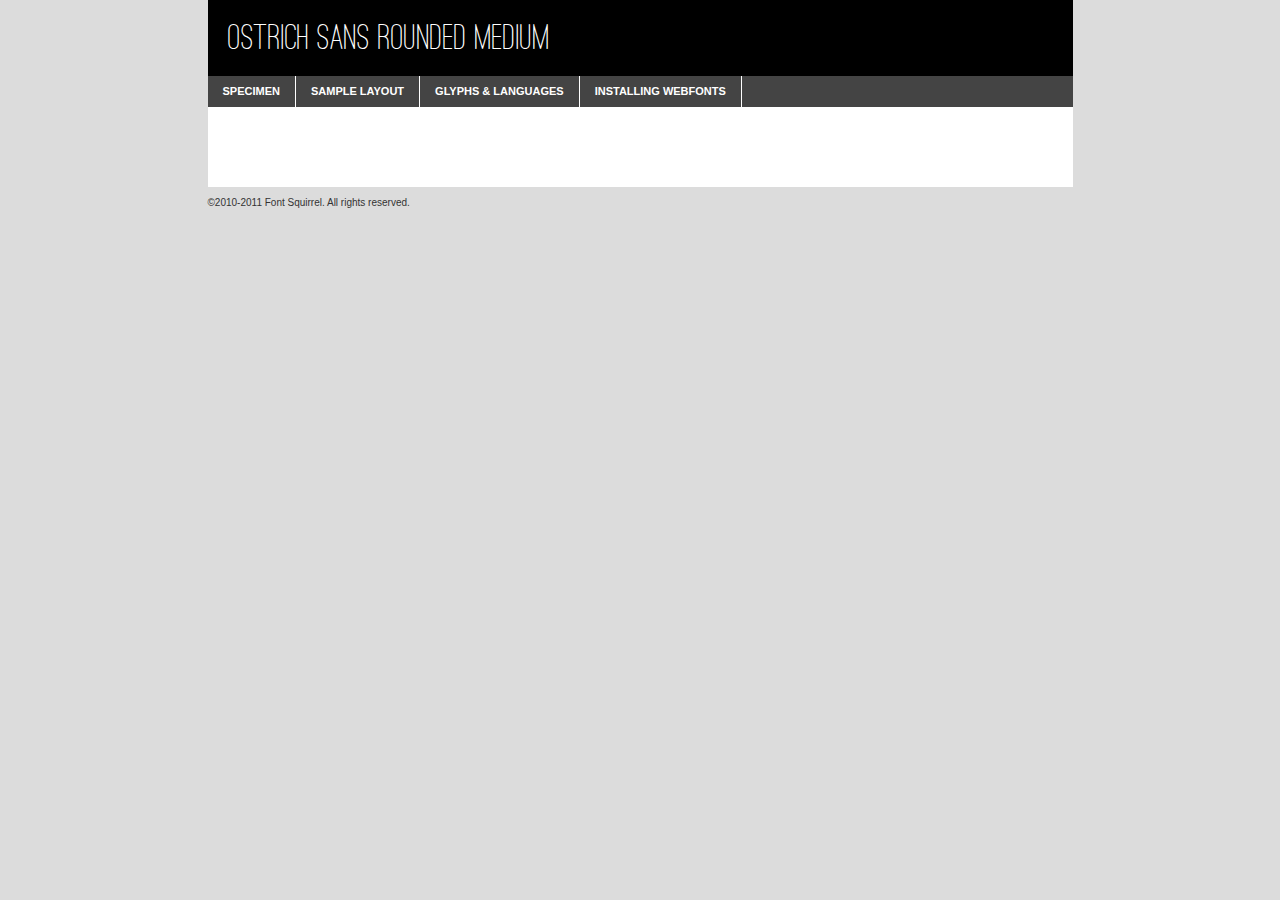
<file: font/ostrich-rounded-demo.html>
<!DOCTYPE html PUBLIC "-//W3C//DTD XHTML 1.0 Transitional//EN"
	"http://www.w3.org/TR/xhtml1/DTD/xhtml1-transitional.dtd">

<html xmlns="http://www.w3.org/1999/xhtml" xml:lang="en" lang="en">
<head>
	<meta http-equiv="Content-Type" content="text/html; charset=utf-8" />
	<script src="http://ajax.googleapis.com/ajax/libs/jquery/1.7.2/jquery.min.js" type="text/javascript" charset="utf-8"></script>
	<script src="specimen_files/easytabs.js" type="text/javascript" charset="utf-8"></script>
	<link rel="stylesheet" href="specimen_files/specimen_stylesheet.css" type="text/css" charset="utf-8" />
	<link rel="stylesheet" href="stylesheet.css" type="text/css" charset="utf-8" />

	<style type="text/css">
					body{
				font-family: 'ostrich_sans_roundedmedium';
							}
		</style>

	<title>Ostrich Sans Rounded Medium Specimen</title>
	
	
	<script type="text/javascript" charset="utf-8">
		$(document).ready(function() {
			$('#container').easyTabs({defaultContent:1});
		});
	</script>
</head>

<body>
<div id="container">
	<div id="header">
		Ostrich Sans Rounded Medium	</div>
	<ul class="tabs">
		<li><a href="#specimen">Specimen</a></li>
		<li><a href="#layout">Sample Layout</a></li>
				<li><a href="#glyphs">Glyphs &amp; Languages</a></li>
		<li><a href="#installing">Installing Webfonts</a></li>
		
	</ul>
	
	<div id="main_content">

		
			<div id="specimen">
		
				<div class="section">
					<div class="grid12 firstcol">
						<div class="huge">AaBb</div>
					</div>
				</div>
		
				<div class="section">
					<div class="glyph_range">A&#x200B;B&#x200b;C&#x200b;D&#x200b;E&#x200b;F&#x200b;G&#x200b;H&#x200b;I&#x200b;J&#x200b;K&#x200b;L&#x200b;M&#x200b;N&#x200b;O&#x200b;P&#x200b;Q&#x200b;R&#x200b;S&#x200b;T&#x200b;U&#x200b;V&#x200b;W&#x200b;X&#x200b;Y&#x200b;Z&#x200b;a&#x200b;b&#x200b;c&#x200b;d&#x200b;e&#x200b;f&#x200b;g&#x200b;h&#x200b;i&#x200b;j&#x200b;k&#x200b;l&#x200b;m&#x200b;n&#x200b;o&#x200b;p&#x200b;q&#x200b;r&#x200b;s&#x200b;t&#x200b;u&#x200b;v&#x200b;w&#x200b;x&#x200b;y&#x200b;z&#x200b;1&#x200b;2&#x200b;3&#x200b;4&#x200b;5&#x200b;6&#x200b;7&#x200b;8&#x200b;9&#x200b;0&#x200b;&amp;&#x200b;.&#x200b;,&#x200b;?&#x200b;!&#x200b;&#64;&#x200b;(&#x200b;)&#x200b;#&#x200b;$&#x200b;%&#x200b;*&#x200b;+&#x200b;-&#x200b;=&#x200b;:&#x200b;;</div>
				</div>
				<div class="section">
					<div class="grid12 firstcol">
						<table class="sample_table">
							<tr><td>10</td><td class="size10">abcdefghijklmnopqrstuvwxyzABCDEFGHIJKLMNOPQRSTUVWXYZ0123456789abcdefghijklmnopqrstuvwxyzABCDEFGHIJKLMNOPQRSTUVWXYZ0123456789abcdefghijklmnopqrstuvwxyzABCDEFGHIJKLMNOPQRSTUVWXYZ</td></tr>
							<tr><td>11</td><td class="size11">abcdefghijklmnopqrstuvwxyzABCDEFGHIJKLMNOPQRSTUVWXYZ0123456789abcdefghijklmnopqrstuvwxyzABCDEFGHIJKLMNOPQRSTUVWXYZ0123456789abcdefghijklmnopqrstuvwxyzABCDEFGHIJKLMNOPQRSTUVWXYZ</td></tr>
							<tr><td>12</td><td class="size12">abcdefghijklmnopqrstuvwxyzABCDEFGHIJKLMNOPQRSTUVWXYZ0123456789abcdefghijklmnopqrstuvwxyzABCDEFGHIJKLMNOPQRSTUVWXYZ0123456789abcdefghijklmnopqrstuvwxyzABCDEFGHIJKLMNOPQRSTUVWXYZ</td></tr>
							<tr><td>13</td><td class="size13">abcdefghijklmnopqrstuvwxyzABCDEFGHIJKLMNOPQRSTUVWXYZ0123456789abcdefghijklmnopqrstuvwxyzABCDEFGHIJKLMNOPQRSTUVWXYZ0123456789abcdefghijklmnopqrstuvwxyzABCDEFGHIJKLMNOPQRSTUVWXYZ</td></tr>
							<tr><td>14</td><td class="size14">abcdefghijklmnopqrstuvwxyzABCDEFGHIJKLMNOPQRSTUVWXYZ0123456789abcdefghijklmnopqrstuvwxyzABCDEFGHIJKLMNOPQRSTUVWXYZ0123456789abcdefghijklmnopqrstuvwxyzABCDEFGHIJKLMNOPQRSTUVWXYZ</td></tr>
							<tr><td>16</td><td class="size16">abcdefghijklmnopqrstuvwxyzABCDEFGHIJKLMNOPQRSTUVWXYZ0123456789abcdefghijklmnopqrstuvwxyzABCDEFGHIJKLMNOPQRSTUVWXYZ</td></tr>
							<tr><td>18</td><td class="size18">abcdefghijklmnopqrstuvwxyzABCDEFGHIJKLMNOPQRSTUVWXYZ0123456789abcdefghijklmnopqrstuvwxyzABCDEFGHIJKLMNOPQRSTUVWXYZ</td></tr>
							<tr><td>20</td><td class="size20">abcdefghijklmnopqrstuvwxyzABCDEFGHIJKLMNOPQRSTUVWXYZ0123456789abcdefghijklmnopqrstuvwxyzABCDEFGHIJKLMNOPQRSTUVWXYZ</td></tr>
							<tr><td>24</td><td class="size24">abcdefghijklmnopqrstuvwxyzABCDEFGHIJKLMNOPQRSTUVWXYZ0123456789abcdefghijklmnopqrstuvwxyzABCDEFGHIJKLMNOPQRSTUVWXYZ</td></tr>
							<tr><td>30</td><td class="size30">abcdefghijklmnopqrstuvwxyzABCDEFGHIJKLMNOPQRSTUVWXYZ0123456789abcdefghijklmnopqrstuvwxyzABCDEFGHIJKLMNOPQRSTUVWXYZ</td></tr>
							<tr><td>36</td><td class="size36">abcdefghijklmnopqrstuvwxyzABCDEFGHIJKLMNOPQRSTUVWXYZ0123456789abcdefghijklmnopqrstuvwxyzABCDEFGHIJKLMNOPQRSTUVWXYZ</td></tr>
							<tr><td>48</td><td class="size48">abcdefghijklmnopqrstuvwxyzABCDEFGHIJKLMNOPQRSTUVWXYZ0123456789abcdefghijklmnopqrstuvwxyzABCDEFGHIJKLMNOPQRSTUVWXYZ</td></tr>
							<tr><td>60</td><td class="size60">abcdefghijklmnopqrstuvwxyzABCDEFGHIJKLMNOPQRSTUVWXYZ0123456789abcdefghijklmnopqrstuvwxyzABCDEFGHIJKLMNOPQRSTUVWXYZ</td></tr>
							<tr><td>72</td><td class="size72">abcdefghijklmnopqrstuvwxyzABCDEFGHIJKLMNOPQRSTUVWXYZ0123456789abcdefghijklmnopqrstuvwxyzABCDEFGHIJKLMNOPQRSTUVWXYZ</td></tr>
							<tr><td>90</td><td class="size90">abcdefghijklmnopqrstuvwxyzABCDEFGHIJKLMNOPQRSTUVWXYZ0123456789abcdefghijklmnopqrstuvwxyzABCDEFGHIJKLMNOPQRSTUVWXYZ</td></tr>
						</table>
				
					</div>
			
				</div>
		
		
		
								<div class="section" id="bodycomparison">


										<div id="xheight">
				<div class="fontbody">&#xE000;&#xE000;&#xE000;&#xE000;&#xE000;&#xE000;&#xE000;&#xE000;&#xE000;&#xE000;&#xE000;&#xE000;&#xE000;&#xE000;&#xE000;&#xE000;&#xE000;&#xE000;&#xE000;&#xE000;&#xE000;&#xE000;&#xE000;&#xE000;&#xE000;&#xE000;&#xE000;&#xE000;&#xE000;&#xE000;&#xE000;&#xE000;&#xE000;&#xE000;&#xE000;&#xE000;&#xE000;&#xE000;&#xE000;&#xE000;&#xE000;&#xE000;&#xE000;&#xE000;&#xE000;&#xE000;&#xE000;&#xE000;&#xE000;&#xE000;&#xE000;&#xE000;&#xE000;&#xE000;&#xE000;&#xE000;&#xE000;&#xE000;&#xE000;&#xE000;&#xE000;&#xE000;&#xE000;&#xE000;&#xE000;&#xE000;&#xE000;&#xE000;&#xE000;&#xE000;&#xE000;&#xE000;&#xE000;&#xE000;&#xE000;&#xE000;&#xE000;&#xE000;&#xE000;&#xE000;&#xE000;&#xE000;&#xE000;&#xE000;&#xE000;&#xE000;&#xE000;&#xE000;&#xE000;&#xE000;&#xE000;&#xE000;&#xE000;&#xE000;&#xE000;&#xE000;&#xE000;&#xE000;&#xE000;body</div><div class="arialbody">body</div><div class="verdanabody">body</div><div class="georgiabody">body</div></div>
										<div class="fontbody" style="z-index:1">
											body<span>Ostrich Sans Rounded Medium</span>
										</div>
										<div class="arialbody" style="z-index:1">
											body<span>Arial</span>
										</div>
										<div class="verdanabody" style="z-index:1">
											body<span>Verdana</span>
										</div>
										<div class="georgiabody" style="z-index:1">
											body<span>Georgia</span>
										</div>



								</div>
		
		
				<div class="section psample psample_row1" id="">
					
					<div class="grid2 firstcol">
						<p class="size10"><span>10.</span>Aenean lacinia bibendum nulla sed consectetur. Fusce dapibus, tellus ac cursus commodo, tortor mauris condimentum nibh, ut fermentum massa justo sit amet risus. Nullam id dolor id nibh ultricies vehicula ut id elit. Cum sociis natoque penatibus et magnis dis parturient montes, nascetur ridiculus mus. Nulla vitae elit libero, a pharetra augue.</p>
			
					</div>
					<div class="grid3">
						<p class="size11"><span>11.</span>Aenean lacinia bibendum nulla sed consectetur. Fusce dapibus, tellus ac cursus commodo, tortor mauris condimentum nibh, ut fermentum massa justo sit amet risus. Nullam id dolor id nibh ultricies vehicula ut id elit. Cum sociis natoque penatibus et magnis dis parturient montes, nascetur ridiculus mus. Nulla vitae elit libero, a pharetra augue.</p>
			
					</div>
					<div class="grid3">
						<p class="size12"><span>12.</span>Aenean lacinia bibendum nulla sed consectetur. Fusce dapibus, tellus ac cursus commodo, tortor mauris condimentum nibh, ut fermentum massa justo sit amet risus. Nullam id dolor id nibh ultricies vehicula ut id elit. Cum sociis natoque penatibus et magnis dis parturient montes, nascetur ridiculus mus. Nulla vitae elit libero, a pharetra augue.</p>
			
					</div>
					<div class="grid4">
						<p class="size13"><span>13.</span>Aenean lacinia bibendum nulla sed consectetur. Fusce dapibus, tellus ac cursus commodo, tortor mauris condimentum nibh, ut fermentum massa justo sit amet risus. Nullam id dolor id nibh ultricies vehicula ut id elit. Cum sociis natoque penatibus et magnis dis parturient montes, nascetur ridiculus mus. Nulla vitae elit libero, a pharetra augue.</p>
			
					</div>
					<div class="white_blend"></div>
					
				</div>
				<div class="section psample psample_row2" id="">
					<div class="grid3 firstcol">
						<p class="size14"><span>14.</span>Aenean lacinia bibendum nulla sed consectetur. Fusce dapibus, tellus ac cursus commodo, tortor mauris condimentum nibh, ut fermentum massa justo sit amet risus. Nullam id dolor id nibh ultricies vehicula ut id elit. Cum sociis natoque penatibus et magnis dis parturient montes, nascetur ridiculus mus. Nulla vitae elit libero, a pharetra augue.</p>
			
					</div>
					<div class="grid4">
						<p class="size16"><span>16.</span>Aenean lacinia bibendum nulla sed consectetur. Fusce dapibus, tellus ac cursus commodo, tortor mauris condimentum nibh, ut fermentum massa justo sit amet risus. Nullam id dolor id nibh ultricies vehicula ut id elit. Cum sociis natoque penatibus et magnis dis parturient montes, nascetur ridiculus mus. Nulla vitae elit libero, a pharetra augue.</p>
			
					</div>
					<div class="grid5">
						<p class="size18"><span>18.</span>Aenean lacinia bibendum nulla sed consectetur. Fusce dapibus, tellus ac cursus commodo, tortor mauris condimentum nibh, ut fermentum massa justo sit amet risus. Nullam id dolor id nibh ultricies vehicula ut id elit. Cum sociis natoque penatibus et magnis dis parturient montes, nascetur ridiculus mus. Nulla vitae elit libero, a pharetra augue.</p>
			
					</div>

					<div class="white_blend"></div>

				</div>
				
				<div class="section psample psample_row3" id="">
					<div class="grid5 firstcol">
						<p class="size20"><span>20.</span>Aenean lacinia bibendum nulla sed consectetur. Fusce dapibus, tellus ac cursus commodo, tortor mauris condimentum nibh, ut fermentum massa justo sit amet risus. Nullam id dolor id nibh ultricies vehicula ut id elit. Cum sociis natoque penatibus et magnis dis parturient montes, nascetur ridiculus mus. Nulla vitae elit libero, a pharetra augue.</p>
					</div>
					<div class="grid7">
						<p class="size24"><span>24.</span>Aenean lacinia bibendum nulla sed consectetur. Fusce dapibus, tellus ac cursus commodo, tortor mauris condimentum nibh, ut fermentum massa justo sit amet risus. Nullam id dolor id nibh ultricies vehicula ut id elit. Cum sociis natoque penatibus et magnis dis parturient montes, nascetur ridiculus mus. Nulla vitae elit libero, a pharetra augue.</p>
					</div>
					
					<div class="white_blend"></div>
					
				</div>
				
				<div class="section psample psample_row4" id="">
					<div class="grid12 firstcol">
						<p class="size30"><span>30.</span>Aenean lacinia bibendum nulla sed consectetur. Fusce dapibus, tellus ac cursus commodo, tortor mauris condimentum nibh, ut fermentum massa justo sit amet risus. Nullam id dolor id nibh ultricies vehicula ut id elit. Cum sociis natoque penatibus et magnis dis parturient montes, nascetur ridiculus mus. Nulla vitae elit libero, a pharetra augue.</p>
					</div>
					<div class="white_blend"></div>
					
				</div>
				
				
				
				<div class="section psample psample_row1 fullreverse">
					<div class="grid2 firstcol">
						<p class="size10"><span>10.</span>Aenean lacinia bibendum nulla sed consectetur. Fusce dapibus, tellus ac cursus commodo, tortor mauris condimentum nibh, ut fermentum massa justo sit amet risus. Nullam id dolor id nibh ultricies vehicula ut id elit. Cum sociis natoque penatibus et magnis dis parturient montes, nascetur ridiculus mus. Nulla vitae elit libero, a pharetra augue.</p>
			
					</div>
					<div class="grid3">
						<p class="size11"><span>11.</span>Aenean lacinia bibendum nulla sed consectetur. Fusce dapibus, tellus ac cursus commodo, tortor mauris condimentum nibh, ut fermentum massa justo sit amet risus. Nullam id dolor id nibh ultricies vehicula ut id elit. Cum sociis natoque penatibus et magnis dis parturient montes, nascetur ridiculus mus. Nulla vitae elit libero, a pharetra augue.</p>
			
					</div>
					<div class="grid3">
						<p class="size12"><span>12.</span>Aenean lacinia bibendum nulla sed consectetur. Fusce dapibus, tellus ac cursus commodo, tortor mauris condimentum nibh, ut fermentum massa justo sit amet risus. Nullam id dolor id nibh ultricies vehicula ut id elit. Cum sociis natoque penatibus et magnis dis parturient montes, nascetur ridiculus mus. Nulla vitae elit libero, a pharetra augue.</p>
			
					</div>
					<div class="grid4">
						<p class="size13"><span>13.</span>Aenean lacinia bibendum nulla sed consectetur. Fusce dapibus, tellus ac cursus commodo, tortor mauris condimentum nibh, ut fermentum massa justo sit amet risus. Nullam id dolor id nibh ultricies vehicula ut id elit. Cum sociis natoque penatibus et magnis dis parturient montes, nascetur ridiculus mus. Nulla vitae elit libero, a pharetra augue.</p>
			
					</div>
					<div class="black_blend"></div>
					
				</div>
				
				<div class="section psample psample_row2 fullreverse">
					<div class="grid3 firstcol">
						<p class="size14"><span>14.</span>Aenean lacinia bibendum nulla sed consectetur. Fusce dapibus, tellus ac cursus commodo, tortor mauris condimentum nibh, ut fermentum massa justo sit amet risus. Nullam id dolor id nibh ultricies vehicula ut id elit. Cum sociis natoque penatibus et magnis dis parturient montes, nascetur ridiculus mus. Nulla vitae elit libero, a pharetra augue.</p>
			
					</div>
					<div class="grid4">
						<p class="size16"><span>16.</span>Aenean lacinia bibendum nulla sed consectetur. Fusce dapibus, tellus ac cursus commodo, tortor mauris condimentum nibh, ut fermentum massa justo sit amet risus. Nullam id dolor id nibh ultricies vehicula ut id elit. Cum sociis natoque penatibus et magnis dis parturient montes, nascetur ridiculus mus. Nulla vitae elit libero, a pharetra augue.</p>
			
					</div>
					<div class="grid5">
						<p class="size18"><span>18.</span>Aenean lacinia bibendum nulla sed consectetur. Fusce dapibus, tellus ac cursus commodo, tortor mauris condimentum nibh, ut fermentum massa justo sit amet risus. Nullam id dolor id nibh ultricies vehicula ut id elit. Cum sociis natoque penatibus et magnis dis parturient montes, nascetur ridiculus mus. Nulla vitae elit libero, a pharetra augue.</p>
			
					</div>
					<div class="black_blend"></div>

				</div>
				
				<div class="section psample fullreverse psample_row3" id="">
					<div class="grid5 firstcol">
						<p class="size20"><span>20.</span>Aenean lacinia bibendum nulla sed consectetur. Fusce dapibus, tellus ac cursus commodo, tortor mauris condimentum nibh, ut fermentum massa justo sit amet risus. Nullam id dolor id nibh ultricies vehicula ut id elit. Cum sociis natoque penatibus et magnis dis parturient montes, nascetur ridiculus mus. Nulla vitae elit libero, a pharetra augue.</p>
					</div>
					<div class="grid7">
						<p class="size24"><span>24.</span>Aenean lacinia bibendum nulla sed consectetur. Fusce dapibus, tellus ac cursus commodo, tortor mauris condimentum nibh, ut fermentum massa justo sit amet risus. Nullam id dolor id nibh ultricies vehicula ut id elit. Cum sociis natoque penatibus et magnis dis parturient montes, nascetur ridiculus mus. Nulla vitae elit libero, a pharetra augue.</p>
					</div>
					
					<div class="black_blend"></div>
					
				</div>
				
				<div class="section psample fullreverse psample_row4" id="" style="border-bottom: 20px #000 solid;">
					<div class="grid12 firstcol">
						<p class="size30"><span>30.</span>Aenean lacinia bibendum nulla sed consectetur. Fusce dapibus, tellus ac cursus commodo, tortor mauris condimentum nibh, ut fermentum massa justo sit amet risus. Nullam id dolor id nibh ultricies vehicula ut id elit. Cum sociis natoque penatibus et magnis dis parturient montes, nascetur ridiculus mus. Nulla vitae elit libero, a pharetra augue.</p>
					</div>
					<div class="black_blend"></div>
					
				</div>
				
				
				
				
			</div>
			
			<div id="layout">
				
				<div class="section">
					
					<div class="grid12 firstcol">
						<h1>Lorem Ipsum Dolor</h1>
						<h2>Etiam porta sem malesuada magna mollis euismod</h2>
						
						<p class="byline">By <a href="#link">Aenean Lacinia</a></p>
					</div>
				</div>
				<div class="section">
					<div class="grid8 firstcol">
						<p class="large">Donec sed odio dui. Morbi leo risus, porta ac consectetur ac, vestibulum at eros. Fusce dapibus, tellus ac cursus commodo, tortor mauris condimentum nibh, ut fermentum massa justo sit amet risus. </p>

						
						<h3>Pellentesque ornare sem</h3>

						<p>Maecenas sed diam eget risus varius blandit sit amet non magna. Maecenas faucibus mollis interdum. Donec ullamcorper nulla non metus auctor fringilla. Nullam id dolor id nibh ultricies vehicula ut id elit. Nullam id dolor id nibh ultricies vehicula ut id elit. </p>

						<p>Aenean eu leo quam. Pellentesque ornare sem lacinia quam venenatis vestibulum. Lorem ipsum dolor sit amet, consectetur adipiscing elit. Cum sociis natoque penatibus et magnis dis parturient montes, nascetur ridiculus mus. </p>

						<p>Nulla vitae elit libero, a pharetra augue. Praesent commodo cursus magna, vel scelerisque nisl consectetur et. Aenean lacinia bibendum nulla sed consectetur. </p>

						<p>Nullam quis risus eget urna mollis ornare vel eu leo. Nullam quis risus eget urna mollis ornare vel eu leo. Maecenas sed diam eget risus varius blandit sit amet non magna. Donec ullamcorper nulla non metus auctor fringilla. </p>

						<h3>Cras mattis consectetur</h3>

						<p>Aenean eu leo quam. Pellentesque ornare sem lacinia quam venenatis vestibulum. Aenean lacinia bibendum nulla sed consectetur. Integer posuere erat a ante venenatis dapibus posuere velit aliquet. Cras mattis consectetur purus sit amet fermentum. </p>

						<p>Nullam id dolor id nibh ultricies vehicula ut id elit. Nullam quis risus eget urna mollis ornare vel eu leo. Cras mattis consectetur purus sit amet fermentum.</p>
					</div>
					
					<div class="grid4 sidebar">
						
						<div class="box reverse">
							<p class="last">Nullam quis risus eget urna mollis ornare vel eu leo. Donec ullamcorper nulla non metus auctor fringilla. Cras mattis consectetur purus sit amet fermentum. Sed posuere consectetur est at lobortis. Lorem ipsum dolor sit amet, consectetur adipiscing elit. </p>
						</div>
						
						<p class="caption">Maecenas sed diam eget risus varius.</p>

						<p>Vestibulum id ligula porta felis euismod semper. Integer posuere erat a ante venenatis dapibus posuere velit aliquet. Vestibulum id ligula porta felis euismod semper. Sed posuere consectetur est at lobortis. Maecenas sed diam eget risus varius blandit sit amet non magna. Fusce dapibus, tellus ac cursus commodo, tortor mauris condimentum nibh, ut fermentum massa justo sit amet risus. </p>

					

						<p>Duis mollis, est non commodo luctus, nisi erat porttitor ligula, eget lacinia odio sem nec elit. Aenean lacinia bibendum nulla sed consectetur. Vivamus sagittis lacus vel augue laoreet rutrum faucibus dolor auctor. Aenean lacinia bibendum nulla sed consectetur. Nullam quis risus eget urna mollis ornare vel eu leo. </p>

						<p>Praesent commodo cursus magna, vel scelerisque nisl consectetur et. Donec ullamcorper nulla non metus auctor fringilla. Maecenas faucibus mollis interdum. Fusce dapibus, tellus ac cursus commodo, tortor mauris condimentum nibh, ut fermentum massa justo sit amet risus. </p>

					</div>
				</div>
				
			</div>


			



		<div id="glyphs">
			<div class="section">
				<div class="grid12 firstcol">
			
				<h1>Language Support</h1>
				<p>The subset of Ostrich Sans Rounded Medium in this kit supports the following languages:<br />
			
					English				</p>
				<h1>Glyph Chart</h1>
				<p>The subset of Ostrich Sans Rounded Medium in this kit includes all the glyphs listed below. Unicode entities are included above each glyph to help you insert individual characters into your layout.</p>
				<div id="glyph_chart">
			
																														 <div><p>&amp;#13;</p>&#13;</div>
																				 <div><p>&amp;#32;</p>&#32;</div>
																				 <div><p>&amp;#33;</p>&#33;</div>
																				 <div><p>&amp;#34;</p>&#34;</div>
																				 <div><p>&amp;#35;</p>&#35;</div>
																				 <div><p>&amp;#36;</p>&#36;</div>
																				 <div><p>&amp;#37;</p>&#37;</div>
																				 <div><p>&amp;#38;</p>&#38;</div>
																				 <div><p>&amp;#39;</p>&#39;</div>
																				 <div><p>&amp;#40;</p>&#40;</div>
																				 <div><p>&amp;#41;</p>&#41;</div>
																				 <div><p>&amp;#42;</p>&#42;</div>
																				 <div><p>&amp;#43;</p>&#43;</div>
																				 <div><p>&amp;#44;</p>&#44;</div>
																				 <div><p>&amp;#45;</p>&#45;</div>
																				 <div><p>&amp;#46;</p>&#46;</div>
																				 <div><p>&amp;#47;</p>&#47;</div>
																				 <div><p>&amp;#48;</p>&#48;</div>
																				 <div><p>&amp;#49;</p>&#49;</div>
																				 <div><p>&amp;#50;</p>&#50;</div>
																				 <div><p>&amp;#51;</p>&#51;</div>
																				 <div><p>&amp;#52;</p>&#52;</div>
																				 <div><p>&amp;#53;</p>&#53;</div>
																				 <div><p>&amp;#54;</p>&#54;</div>
																				 <div><p>&amp;#55;</p>&#55;</div>
																				 <div><p>&amp;#56;</p>&#56;</div>
																				 <div><p>&amp;#57;</p>&#57;</div>
																				 <div><p>&amp;#58;</p>&#58;</div>
																				 <div><p>&amp;#59;</p>&#59;</div>
																				 <div><p>&amp;#60;</p>&#60;</div>
																				 <div><p>&amp;#61;</p>&#61;</div>
																				 <div><p>&amp;#62;</p>&#62;</div>
																				 <div><p>&amp;#63;</p>&#63;</div>
																				 <div><p>&amp;#64;</p>&#64;</div>
																				 <div><p>&amp;#65;</p>&#65;</div>
																				 <div><p>&amp;#66;</p>&#66;</div>
																				 <div><p>&amp;#67;</p>&#67;</div>
																				 <div><p>&amp;#68;</p>&#68;</div>
																				 <div><p>&amp;#69;</p>&#69;</div>
																				 <div><p>&amp;#70;</p>&#70;</div>
																				 <div><p>&amp;#71;</p>&#71;</div>
																				 <div><p>&amp;#72;</p>&#72;</div>
																				 <div><p>&amp;#73;</p>&#73;</div>
																				 <div><p>&amp;#74;</p>&#74;</div>
																				 <div><p>&amp;#75;</p>&#75;</div>
																				 <div><p>&amp;#76;</p>&#76;</div>
																				 <div><p>&amp;#77;</p>&#77;</div>
																				 <div><p>&amp;#78;</p>&#78;</div>
																				 <div><p>&amp;#79;</p>&#79;</div>
																				 <div><p>&amp;#80;</p>&#80;</div>
																				 <div><p>&amp;#81;</p>&#81;</div>
																				 <div><p>&amp;#82;</p>&#82;</div>
																				 <div><p>&amp;#83;</p>&#83;</div>
																				 <div><p>&amp;#84;</p>&#84;</div>
																				 <div><p>&amp;#85;</p>&#85;</div>
																				 <div><p>&amp;#86;</p>&#86;</div>
																				 <div><p>&amp;#87;</p>&#87;</div>
																				 <div><p>&amp;#88;</p>&#88;</div>
																				 <div><p>&amp;#89;</p>&#89;</div>
																				 <div><p>&amp;#90;</p>&#90;</div>
																				 <div><p>&amp;#91;</p>&#91;</div>
																				 <div><p>&amp;#92;</p>&#92;</div>
																				 <div><p>&amp;#93;</p>&#93;</div>
																				 <div><p>&amp;#94;</p>&#94;</div>
																				 <div><p>&amp;#95;</p>&#95;</div>
																				 <div><p>&amp;#96;</p>&#96;</div>
																				 <div><p>&amp;#97;</p>&#97;</div>
																				 <div><p>&amp;#98;</p>&#98;</div>
																				 <div><p>&amp;#99;</p>&#99;</div>
																				 <div><p>&amp;#100;</p>&#100;</div>
																				 <div><p>&amp;#101;</p>&#101;</div>
																				 <div><p>&amp;#102;</p>&#102;</div>
																				 <div><p>&amp;#103;</p>&#103;</div>
																				 <div><p>&amp;#104;</p>&#104;</div>
																				 <div><p>&amp;#105;</p>&#105;</div>
																				 <div><p>&amp;#106;</p>&#106;</div>
																				 <div><p>&amp;#107;</p>&#107;</div>
																				 <div><p>&amp;#108;</p>&#108;</div>
																				 <div><p>&amp;#109;</p>&#109;</div>
																				 <div><p>&amp;#110;</p>&#110;</div>
																				 <div><p>&amp;#111;</p>&#111;</div>
																				 <div><p>&amp;#112;</p>&#112;</div>
																				 <div><p>&amp;#113;</p>&#113;</div>
																				 <div><p>&amp;#114;</p>&#114;</div>
																				 <div><p>&amp;#115;</p>&#115;</div>
																				 <div><p>&amp;#116;</p>&#116;</div>
																				 <div><p>&amp;#117;</p>&#117;</div>
																				 <div><p>&amp;#118;</p>&#118;</div>
																				 <div><p>&amp;#119;</p>&#119;</div>
																				 <div><p>&amp;#120;</p>&#120;</div>
																				 <div><p>&amp;#121;</p>&#121;</div>
																				 <div><p>&amp;#122;</p>&#122;</div>
																				 <div><p>&amp;#123;</p>&#123;</div>
																				 <div><p>&amp;#124;</p>&#124;</div>
																				 <div><p>&amp;#125;</p>&#125;</div>
																				 <div><p>&amp;#126;</p>&#126;</div>
																				 <div><p>&amp;#160;</p>&#160;</div>
																				 <div><p>&amp;#169;</p>&#169;</div>
																				 <div><p>&amp;#173;</p>&#173;</div>
																				 <div><p>&amp;#174;</p>&#174;</div>
																				 <div><p>&amp;#710;</p>&#710;</div>
																				 <div><p>&amp;#732;</p>&#732;</div>
																				 <div><p>&amp;#8192;</p>&#8192;</div>
																				 <div><p>&amp;#8193;</p>&#8193;</div>
																				 <div><p>&amp;#8194;</p>&#8194;</div>
																				 <div><p>&amp;#8195;</p>&#8195;</div>
																				 <div><p>&amp;#8196;</p>&#8196;</div>
																				 <div><p>&amp;#8197;</p>&#8197;</div>
																				 <div><p>&amp;#8198;</p>&#8198;</div>
																				 <div><p>&amp;#8199;</p>&#8199;</div>
																				 <div><p>&amp;#8200;</p>&#8200;</div>
																				 <div><p>&amp;#8201;</p>&#8201;</div>
																				 <div><p>&amp;#8202;</p>&#8202;</div>
																				 <div><p>&amp;#8208;</p>&#8208;</div>
																				 <div><p>&amp;#8209;</p>&#8209;</div>
																				 <div><p>&amp;#8210;</p>&#8210;</div>
																				 <div><p>&amp;#8211;</p>&#8211;</div>
																				 <div><p>&amp;#8212;</p>&#8212;</div>
																				 <div><p>&amp;#8216;</p>&#8216;</div>
																				 <div><p>&amp;#8217;</p>&#8217;</div>
																				 <div><p>&amp;#8220;</p>&#8220;</div>
																				 <div><p>&amp;#8221;</p>&#8221;</div>
																				 <div><p>&amp;#8226;</p>&#8226;</div>
																				 <div><p>&amp;#8239;</p>&#8239;</div>
																				 <div><p>&amp;#8287;</p>&#8287;</div>
																				 <div><p>&amp;#8482;</p>&#8482;</div>
																				 <div><p>&amp;#57344;</p>&#57344;</div>
																												</div>	
				</div>
		
		
			</div>
		</div>
		
		
		<div id="specs">
			
		</div>
	
		<div id="installing">
			<div class="section">
				<div class="grid7 firstcol">
					<h1>Installing Webfonts</h1>
					
					<p>Webfonts are supported by all major browser platforms but not all in the same way. There are currently four different font formats that must be included in order to target all browsers. This includes TTF, WOFF, EOT and SVG.</p>
					
					<h2>1. Upload your webfonts</h2>
					<p>You must upload your webfont kit to your website. They should be in or near the same directory as your CSS files.</p>
					
					<h2>2. Include the webfont stylesheet</h2>
					<p>A special CSS @font-face declaration helps the various browsers select the appropriate font it needs without causing you a bunch of headaches. Learn more about this syntax by reading the <a href="http://www.fontspring.com/blog/further-hardening-of-the-bulletproof-syntax">Fontspring blog post</a> about it. The code for it is as follows:</p>


<code>
@font-face{ 
	font-family: 'MyWebFont';
	src: url('WebFont.eot');
	src: url('WebFont.eot?#iefix') format('embedded-opentype'),
	     url('WebFont.woff') format('woff'),
	     url('WebFont.ttf') format('truetype'),
	     url('WebFont.svg#webfont') format('svg');
}
</code>

	<p>We've already gone ahead and generated the code for you. All you have to do is link to the stylesheet in your HTML, like this:</p>
	<code>&lt;link rel=&quot;stylesheet&quot; href=&quot;stylesheet.css&quot; type=&quot;text/css&quot; charset=&quot;utf-8&quot; /&gt;</code>

					<h2>3. Modify your own stylesheet</h2>
					<p>To take advantage of your new fonts, you must tell your stylesheet to use them. Look at the original @font-face declaration above and find the property called "font-family." The name linked there will be what you use to reference the font. Prepend that webfont name to the font stack in the "font-family" property, inside the selector you want to change. For example:</p>
<code>p { font-family: 'WebFont', Arial, sans-serif; }</code>

<h2>4. Test</h2>
<p>Getting webfonts to work cross-browser <em>can</em> be tricky. Use the information in the sidebar to help you if you find that fonts aren't loading in a particular browser.</p>
				</div>
				
				<div class="grid5 sidebar">
					<div class="box">
						<h2>Troubleshooting<br />Font-Face Problems</h2>
						<p>Having trouble getting your webfonts to load in your new website? Here are some tips to sort out what might be the problem.</p>

						<h3>Fonts not showing in any browser</h3>

						<p>This sounds like you need to work on the plumbing. You either did not upload the fonts to the correct directory, or you did not link the fonts properly in the CSS. If you've confirmed that all this is correct and you still have a problem, take a look at your .htaccess file and see if requests are getting intercepted.</p>

						<h3>Fonts not loading in iPhone or iPad</h3>

						<p>The most common problem here is that you are serving the fonts from an IIS server. IIS refuses to serve files that have unknown MIME types. If that is the case, you must set the MIME type for SVG to "image/svg+xml" in the server settings. Follow these instructions from Microsoft if you need help.</p>

						<h3>Fonts not loading in Firefox</h3>

						<p>The primary reason for this failure? You are still using a version Firefox older than 3.5. So upgrade already! If that isn't it, then you are very likely serving fonts from a different domain. Firefox requires that all font assets be served from the same domain. Lastly it is possible that you need to add WOFF to your list of MIME types (if you are serving via IIS.)</p>

						<h3>Fonts not loading in IE</h3>

						<p>Are you looking at Internet Explorer on an actual Windows machine or are you cheating by using a service like Adobe BrowserLab? Many of these screenshot services do not render @font-face for IE. Best to test it on a real machine.</p>

						<h3>Fonts not loading in IE9</h3>

						<p>IE9, like Firefox, requires that fonts be served from the same domain as the website. Make sure that is the case.</p>
					</div>
				</div>
			</div>
			
		</div>
	
	</div>
	<div id="footer">
		<p>&copy;2010-2011 Font Squirrel. All rights reserved.</p>
	</div>
</div>
</body>
</html>
</file>
<file: css/prettyPhoto.css>
div.pp_default .pp_top,div.pp_default .pp_top .pp_middle,div.pp_default .pp_top .pp_left,div.pp_default .pp_top .pp_right,div.pp_default .pp_bottom,div.pp_default .pp_bottom .pp_left,div.pp_default .pp_bottom .pp_middle,div.pp_default .pp_bottom .pp_right{height:13px}
div.pp_default .pp_top .pp_left{background:url(../images/prettyPhoto/default/sprite.png) -78px -93px no-repeat}
div.pp_default .pp_top .pp_middle{background:url(../images/prettyPhoto/default/sprite_x.png) top left repeat-x}
div.pp_default .pp_top .pp_right{background:url(../images/prettyPhoto/default/sprite.png) -112px -93px no-repeat}
div.pp_default .pp_content .ppt{color:#f8f8f8}
div.pp_default .pp_content_container .pp_left{background:url(../images/prettyPhoto/default/sprite_y.png) -7px 0 repeat-y;padding-left:13px}
div.pp_default .pp_content_container .pp_right{background:url(../images/prettyPhoto/default/sprite_y.png) top right repeat-y;padding-right:13px}
div.pp_default .pp_next:hover{background:url(../images/prettyPhoto/default/sprite_next.png) center right no-repeat;cursor:pointer}
div.pp_default .pp_previous:hover{background:url(../images/prettyPhoto/default/sprite_prev.png) center left no-repeat;cursor:pointer}
div.pp_default .pp_expand{background:url(../images/prettyPhoto/default/sprite.png) 0 -29px no-repeat;cursor:pointer;width:28px;height:28px}
div.pp_default .pp_expand:hover{background:url(../images/prettyPhoto/default/sprite.png) 0 -56px no-repeat;cursor:pointer}
div.pp_default .pp_contract{background:url(../images/prettyPhoto/default/sprite.png) 0 -84px no-repeat;cursor:pointer;width:28px;height:28px}
div.pp_default .pp_contract:hover{background:url(../images/prettyPhoto/default/sprite.png) 0 -113px no-repeat;cursor:pointer}
div.pp_default .pp_close{width:30px;height:30px;background:url(../images/prettyPhoto/default/sprite.png) 2px 1px no-repeat;cursor:pointer}
div.pp_default .pp_gallery ul li a{background:url(../images/prettyPhoto/default/default_thumb.png) center center #f8f8f8;border:1px solid #aaa}
div.pp_default .pp_social{margin-top:7px}
div.pp_default .pp_gallery a.pp_arrow_previous,div.pp_default .pp_gallery a.pp_arrow_next{position:static;left:auto}
div.pp_default .pp_nav .pp_play,div.pp_default .pp_nav .pp_pause{background:url(../images/prettyPhoto/default/sprite.png) -51px 1px no-repeat;height:30px;width:30px}
div.pp_default .pp_nav .pp_pause{background-position:-51px -29px}
div.pp_default a.pp_arrow_previous,div.pp_default a.pp_arrow_next{background:url(../images/prettyPhoto/default/sprite.png) -31px -3px no-repeat;height:20px;width:20px;margin:4px 0 0}
div.pp_default a.pp_arrow_next{left:52px;background-position:-82px -3px}
div.pp_default .pp_content_container .pp_details{margin-top:5px}
div.pp_default .pp_nav{clear:none;height:30px;width:110px;position:relative}
div.pp_default .pp_nav .currentTextHolder{font-family:Georgia;font-style:italic;color:#999;font-size:11px;left:75px;line-height:25px;position:absolute;top:2px;margin:0;padding:0 0 0 10px}
div.pp_default .pp_close:hover,div.pp_default .pp_nav .pp_play:hover,div.pp_default .pp_nav .pp_pause:hover,div.pp_default .pp_arrow_next:hover,div.pp_default .pp_arrow_previous:hover{opacity:0.7}
div.pp_default .pp_description{font-size:11px;font-weight:700;line-height:14px;margin:5px 50px 5px 0}
div.pp_default .pp_bottom .pp_left{background:url(../images/prettyPhoto/default/sprite.png) -78px -127px no-repeat}
div.pp_default .pp_bottom .pp_middle{background:url(../images/prettyPhoto/default/sprite_x.png) bottom left repeat-x}
div.pp_default .pp_bottom .pp_right{background:url(../images/prettyPhoto/default/sprite.png) -112px -127px no-repeat}
div.pp_default .pp_loaderIcon{background:url(../images/prettyPhoto/default/loader.gif) center center no-repeat}
div.light_rounded .pp_top .pp_left{background:url(../images/prettyPhoto/light_rounded/sprite.png) -88px -53px no-repeat}
div.light_rounded .pp_top .pp_right{background:url(../images/prettyPhoto/light_rounded/sprite.png) -110px -53px no-repeat}
div.light_rounded .pp_next:hover{background:url(../images/prettyPhoto/light_rounded/btnNext.png) center right no-repeat;cursor:pointer}
div.light_rounded .pp_previous:hover{background:url(../images/prettyPhoto/light_rounded/btnPrevious.png) center left no-repeat;cursor:pointer}
div.light_rounded .pp_expand{background:url(../images/prettyPhoto/light_rounded/sprite.png) -31px -26px no-repeat;cursor:pointer}
div.light_rounded .pp_expand:hover{background:url(../images/prettyPhoto/light_rounded/sprite.png) -31px -47px no-repeat;cursor:pointer}
div.light_rounded .pp_contract{background:url(../images/prettyPhoto/light_rounded/sprite.png) 0 -26px no-repeat;cursor:pointer}
div.light_rounded .pp_contract:hover{background:url(../images/prettyPhoto/light_rounded/sprite.png) 0 -47px no-repeat;cursor:pointer}
div.light_rounded .pp_close{width:75px;height:22px;background:url(../images/prettyPhoto/light_rounded/sprite.png) -1px -1px no-repeat;cursor:pointer}
div.light_rounded .pp_nav .pp_play{background:url(../images/prettyPhoto/light_rounded/sprite.png) -1px -100px no-repeat;height:15px;width:14px}
div.light_rounded .pp_nav .pp_pause{background:url(../images/prettyPhoto/light_rounded/sprite.png) -24px -100px no-repeat;height:15px;width:14px}
div.light_rounded .pp_arrow_previous{background:url(../images/prettyPhoto/light_rounded/sprite.png) 0 -71px no-repeat}
div.light_rounded .pp_arrow_next{background:url(../images/prettyPhoto/light_rounded/sprite.png) -22px -71px no-repeat}
div.light_rounded .pp_bottom .pp_left{background:url(../images/prettyPhoto/light_rounded/sprite.png) -88px -80px no-repeat}
div.light_rounded .pp_bottom .pp_right{background:url(../images/prettyPhoto/light_rounded/sprite.png) -110px -80px no-repeat}
div.dark_rounded .pp_top .pp_left{background:url(../images/prettyPhoto/dark_rounded/sprite.png) -88px -53px no-repeat}
div.dark_rounded .pp_top .pp_right{background:url(../images/prettyPhoto/dark_rounded/sprite.png) -110px -53px no-repeat}
div.dark_rounded .pp_content_container .pp_left{background:url(../images/prettyPhoto/dark_rounded/contentPattern.png) top left repeat-y}
div.dark_rounded .pp_content_container .pp_right{background:url(../images/prettyPhoto/dark_rounded/contentPattern.png) top right repeat-y}
div.dark_rounded .pp_next:hover{background:url(../images/prettyPhoto/dark_rounded/btnNext.png) center right no-repeat;cursor:pointer}
div.dark_rounded .pp_previous:hover{background:url(../images/prettyPhoto/dark_rounded/btnPrevious.png) center left no-repeat;cursor:pointer}
div.dark_rounded .pp_expand{background:url(../images/prettyPhoto/dark_rounded/sprite.png) -31px -26px no-repeat;cursor:pointer}
div.dark_rounded .pp_expand:hover{background:url(../images/prettyPhoto/dark_rounded/sprite.png) -31px -47px no-repeat;cursor:pointer}
div.dark_rounded .pp_contract{background:url(../images/prettyPhoto/dark_rounded/sprite.png) 0 -26px no-repeat;cursor:pointer}
div.dark_rounded .pp_contract:hover{background:url(../images/prettyPhoto/dark_rounded/sprite.png) 0 -47px no-repeat;cursor:pointer}
div.dark_rounded .pp_close{width:75px;height:22px;background:url(../images/prettyPhoto/dark_rounded/sprite.png) -1px -1px no-repeat;cursor:pointer}
div.dark_rounded .pp_description{margin-right:85px;color:#fff}
div.dark_rounded .pp_nav .pp_play{background:url(../images/prettyPhoto/dark_rounded/sprite.png) -1px -100px no-repeat;height:15px;width:14px}
div.dark_rounded .pp_nav .pp_pause{background:url(../images/prettyPhoto/dark_rounded/sprite.png) -24px -100px no-repeat;height:15px;width:14px}
div.dark_rounded .pp_arrow_previous{background:url(../images/prettyPhoto/dark_rounded/sprite.png) 0 -71px no-repeat}
div.dark_rounded .pp_arrow_next{background:url(../images/prettyPhoto/dark_rounded/sprite.png) -22px -71px no-repeat}
div.dark_rounded .pp_bottom .pp_left{background:url(../images/prettyPhoto/dark_rounded/sprite.png) -88px -80px no-repeat}
div.dark_rounded .pp_bottom .pp_right{background:url(../images/prettyPhoto/dark_rounded/sprite.png) -110px -80px no-repeat}
div.dark_rounded .pp_loaderIcon{background:url(../images/prettyPhoto/dark_rounded/loader.gif) center center no-repeat}
div.dark_square .pp_left,div.dark_square .pp_middle,div.dark_square .pp_right,div.dark_square .pp_content{background:#000}
div.dark_square .pp_description{color:#fff;margin:0 85px 0 0}
div.dark_square .pp_loaderIcon{background:url(../images/prettyPhoto/dark_square/loader.gif) center center no-repeat}
div.dark_square .pp_expand{background:url(../images/prettyPhoto/dark_square/sprite.png) -31px -26px no-repeat;cursor:pointer}
div.dark_square .pp_expand:hover{background:url(../images/prettyPhoto/dark_square/sprite.png) -31px -47px no-repeat;cursor:pointer}
div.dark_square .pp_contract{background:url(../images/prettyPhoto/dark_square/sprite.png) 0 -26px no-repeat;cursor:pointer}
div.dark_square .pp_contract:hover{background:url(../images/prettyPhoto/dark_square/sprite.png) 0 -47px no-repeat;cursor:pointer}
div.dark_square .pp_close{width:75px;height:22px;background:url(../images/prettyPhoto/dark_square/sprite.png) -1px -1px no-repeat;cursor:pointer}
div.dark_square .pp_nav{clear:none}
div.dark_square .pp_nav .pp_play{background:url(../images/prettyPhoto/dark_square/sprite.png) -1px -100px no-repeat;height:15px;width:14px}
div.dark_square .pp_nav .pp_pause{background:url(../images/prettyPhoto/dark_square/sprite.png) -24px -100px no-repeat;height:15px;width:14px}
div.dark_square .pp_arrow_previous{background:url(../images/prettyPhoto/dark_square/sprite.png) 0 -71px no-repeat}
div.dark_square .pp_arrow_next{background:url(../images/prettyPhoto/dark_square/sprite.png) -22px -71px no-repeat}
div.dark_square .pp_next:hover{background:url(../images/prettyPhoto/dark_square/btnNext.png) center right no-repeat;cursor:pointer}
div.dark_square .pp_previous:hover{background:url(../images/prettyPhoto/dark_square/btnPrevious.png) center left no-repeat;cursor:pointer}
div.light_square .pp_expand{background:url(../images/prettyPhoto/light_square/sprite.png) -31px -26px no-repeat;cursor:pointer}
div.light_square .pp_expand:hover{background:url(../images/prettyPhoto/light_square/sprite.png) -31px -47px no-repeat;cursor:pointer}
div.light_square .pp_contract{background:url(../images/prettyPhoto/light_square/sprite.png) 0 -26px no-repeat;cursor:pointer}
div.light_square .pp_contract:hover{background:url(../images/prettyPhoto/light_square/sprite.png) 0 -47px no-repeat;cursor:pointer}
div.light_square .pp_close{width:75px;height:22px;background:url(../images/prettyPhoto/light_square/sprite.png) -1px -1px no-repeat;cursor:pointer}
div.light_square .pp_nav .pp_play{background:url(../images/prettyPhoto/light_square/sprite.png) -1px -100px no-repeat;height:15px;width:14px}
div.light_square .pp_nav .pp_pause{background:url(../images/prettyPhoto/light_square/sprite.png) -24px -100px no-repeat;height:15px;width:14px}
div.light_square .pp_arrow_previous{background:url(../images/prettyPhoto/light_square/sprite.png) 0 -71px no-repeat}
div.light_square .pp_arrow_next{background:url(../images/prettyPhoto/light_square/sprite.png) -22px -71px no-repeat}
div.light_square .pp_next:hover{background:url(../images/prettyPhoto/light_square/btnNext.png) center right no-repeat;cursor:pointer}
div.light_square .pp_previous:hover{background:url(../images/prettyPhoto/light_square/btnPrevious.png) center left no-repeat;cursor:pointer}
div.facebook .pp_top .pp_left{background:url(../images/prettyPhoto/facebook/sprite.png) -88px -53px no-repeat}
div.facebook .pp_top .pp_middle{background:url(../images/prettyPhoto/facebook/contentPatternTop.png) top left repeat-x}
div.facebook .pp_top .pp_right{background:url(../images/prettyPhoto/facebook/sprite.png) -110px -53px no-repeat}
div.facebook .pp_content_container .pp_left{background:url(../images/prettyPhoto/facebook/contentPatternLeft.png) top left repeat-y}
div.facebook .pp_content_container .pp_right{background:url(../images/prettyPhoto/facebook/contentPatternRight.png) top right repeat-y}
div.facebook .pp_expand{background:url(../images/prettyPhoto/facebook/sprite.png) -31px -26px no-repeat;cursor:pointer}
div.facebook .pp_expand:hover{background:url(../images/prettyPhoto/facebook/sprite.png) -31px -47px no-repeat;cursor:pointer}
div.facebook .pp_contract{background:url(../images/prettyPhoto/facebook/sprite.png) 0 -26px no-repeat;cursor:pointer}
div.facebook .pp_contract:hover{background:url(../images/prettyPhoto/facebook/sprite.png) 0 -47px no-repeat;cursor:pointer}
div.facebook .pp_close{width:22px;height:22px;background:url(../images/prettyPhoto/facebook/sprite.png) -1px -1px no-repeat;cursor:pointer}
div.facebook .pp_description{margin:0 37px 0 0}
div.facebook .pp_loaderIcon{background:url(../images/prettyPhoto/facebook/loader.gif) center center no-repeat}
div.facebook .pp_arrow_previous{background:url(../images/prettyPhoto/facebook/sprite.png) 0 -71px no-repeat;height:22px;margin-top:0;width:22px}
div.facebook .pp_arrow_previous.disabled{background-position:0 -96px;cursor:default}
div.facebook .pp_arrow_next{background:url(../images/prettyPhoto/facebook/sprite.png) -32px -71px no-repeat;height:22px;margin-top:0;width:22px}
div.facebook .pp_arrow_next.disabled{background-position:-32px -96px;cursor:default}
div.facebook .pp_nav{margin-top:0}
div.facebook .pp_nav p{font-size:15px;padding:0 3px 0 4px}
div.facebook .pp_nav .pp_play{background:url(../images/prettyPhoto/facebook/sprite.png) -1px -123px no-repeat;height:22px;width:22px}
div.facebook .pp_nav .pp_pause{background:url(../images/prettyPhoto/facebook/sprite.png) -32px -123px no-repeat;height:22px;width:22px}
div.facebook .pp_next:hover{background:url(../images/prettyPhoto/facebook/btnNext.png) center right no-repeat;cursor:pointer}
div.facebook .pp_previous:hover{background:url(../images/prettyPhoto/facebook/btnPrevious.png) center left no-repeat;cursor:pointer}
div.facebook .pp_bottom .pp_left{background:url(../images/prettyPhoto/facebook/sprite.png) -88px -80px no-repeat}
div.facebook .pp_bottom .pp_middle{background:url(../images/prettyPhoto/facebook/contentPatternBottom.png) top left repeat-x}
div.facebook .pp_bottom .pp_right{background:url(../images/prettyPhoto/facebook/sprite.png) -110px -80px no-repeat}
div.pp_pic_holder a:focus{outline:none}
div.pp_overlay{background:#000;display:none;left:0;position:absolute;top:0;width:100%;z-index:9500}
div.pp_pic_holder{display:none;position:absolute;width:100px;z-index:10000}
.pp_content{height:40px;min-width:40px}
* html .pp_content{width:40px}
.pp_content_container{position:relative;text-align:left;width:100%}
.pp_content_container .pp_left{padding-left:20px}
.pp_content_container .pp_right{padding-right:20px}
.pp_content_container .pp_details{float:left;margin:10px 0 2px}
.pp_description{display:none;margin:0}
.pp_social{float:left;margin:0}
.pp_social .facebook{float:left;margin-left:5px;width:55px;overflow:hidden}
.pp_social .twitter{float:left}
.pp_nav{clear:right;float:left;margin:3px 10px 0 0}
.pp_nav p{float:left;white-space:nowrap;margin:2px 4px}
.pp_nav .pp_play,.pp_nav .pp_pause{float:left;margin-right:4px;text-indent:-10000px}
a.pp_arrow_previous,a.pp_arrow_next{display:block;float:left;height:15px;margin-top:3px;overflow:hidden;text-indent:-10000px;width:14px}
.pp_hoverContainer{position:absolute;top:0;width:100%;z-index:2000}
.pp_gallery{display:none;left:50%;margin-top:-50px;position:absolute;z-index:10000}
.pp_gallery div{float:left;overflow:hidden;position:relative}
.pp_gallery ul{float:left;height:35px;position:relative;white-space:nowrap;margin:0 0 0 5px;padding:0}
.pp_gallery ul a{border:1px rgba(0,0,0,0.5) solid;display:block;float:left;height:33px;overflow:hidden}
.pp_gallery ul a img{border:0}
.pp_gallery li{display:block;float:left;margin:0 5px 0 0;padding:0}
.pp_gallery li.default a{background:url(../images/prettyPhoto/facebook/default_thumbnail.gif) 0 0 no-repeat;display:block;height:33px;width:50px}
.pp_gallery .pp_arrow_previous,.pp_gallery .pp_arrow_next{margin-top:7px!important}
a.pp_next{background:url(../images/prettyPhoto/light_rounded/btnNext.png) 10000px 10000px no-repeat;display:block;float:right;height:100%;text-indent:-10000px;width:49%}
a.pp_previous{background:url(../images/prettyPhoto/light_rounded/btnNext.png) 10000px 10000px no-repeat;display:block;float:left;height:100%;text-indent:-10000px;width:49%}
a.pp_expand,a.pp_contract{cursor:pointer;display:none;height:20px;position:absolute;right:30px;text-indent:-10000px;top:10px;width:20px;z-index:20000}
a.pp_close{position:absolute;right:0;top:0;display:block;line-height:22px;text-indent:-10000px}
.pp_loaderIcon{display:block;height:24px;left:50%;position:absolute;top:50%;width:24px;margin:-12px 0 0 -12px}
#pp_full_res{line-height:1!important}
#pp_full_res .pp_inline{text-align:left}
#pp_full_res .pp_inline p{margin:0 0 15px}
div.ppt{color:#fff;display:none;font-size:17px;z-index:9999;margin:0 0 5px 15px}
div.pp_default .pp_content,div.light_rounded .pp_content{background-color:#fff}
div.pp_default #pp_full_res .pp_inline,div.light_rounded .pp_content .ppt,div.light_rounded #pp_full_res .pp_inline,div.light_square .pp_content .ppt,div.light_square #pp_full_res .pp_inline,div.facebook .pp_content .ppt,div.facebook #pp_full_res .pp_inline{color:#000}
div.pp_default .pp_gallery ul li a:hover,div.pp_default .pp_gallery ul li.selected a,.pp_gallery ul a:hover,.pp_gallery li.selected a{border-color:#fff}
div.pp_default .pp_details,div.light_rounded .pp_details,div.dark_rounded .pp_details,div.dark_square .pp_details,div.light_square .pp_details,div.facebook .pp_details{position:relative}
div.light_rounded .pp_top .pp_middle,div.light_rounded .pp_content_container .pp_left,div.light_rounded .pp_content_container .pp_right,div.light_rounded .pp_bottom .pp_middle,div.light_square .pp_left,div.light_square .pp_middle,div.light_square .pp_right,div.light_square .pp_content,div.facebook .pp_content{background:#fff}
div.light_rounded .pp_description,div.light_square .pp_description{margin-right:85px}
div.light_rounded .pp_gallery a.pp_arrow_previous,div.light_rounded .pp_gallery a.pp_arrow_next,div.dark_rounded .pp_gallery a.pp_arrow_previous,div.dark_rounded .pp_gallery a.pp_arrow_next,div.dark_square .pp_gallery a.pp_arrow_previous,div.dark_square .pp_gallery a.pp_arrow_next,div.light_square .pp_gallery a.pp_arrow_previous,div.light_square .pp_gallery a.pp_arrow_next{margin-top:12px!important}
div.light_rounded .pp_arrow_previous.disabled,div.dark_rounded .pp_arrow_previous.disabled,div.dark_square .pp_arrow_previous.disabled,div.light_square .pp_arrow_previous.disabled{background-position:0 -87px;cursor:default}
div.light_rounded .pp_arrow_next.disabled,div.dark_rounded .pp_arrow_next.disabled,div.dark_square .pp_arrow_next.disabled,div.light_square .pp_arrow_next.disabled{background-position:-22px -87px;cursor:default}
div.light_rounded .pp_loaderIcon,div.light_square .pp_loaderIcon{background:url(../images/prettyPhoto/light_rounded/loader.gif) center center no-repeat}
div.dark_rounded .pp_top .pp_middle,div.dark_rounded .pp_content,div.dark_rounded .pp_bottom .pp_middle{background:url(../images/prettyPhoto/dark_rounded/contentPattern.png) top left repeat}
div.dark_rounded .currentTextHolder,div.dark_square .currentTextHolder{color:#c4c4c4}
div.dark_rounded #pp_full_res .pp_inline,div.dark_square #pp_full_res .pp_inline{color:#fff}
.pp_top,.pp_bottom{height:20px;position:relative}
* html .pp_top,* html .pp_bottom{padding:0 20px}
.pp_top .pp_left,.pp_bottom .pp_left{height:20px;left:0;position:absolute;width:20px}
.pp_top .pp_middle,.pp_bottom .pp_middle{height:20px;left:20px;position:absolute;right:20px}
* html .pp_top .pp_middle,* html .pp_bottom .pp_middle{left:0;position:static}
.pp_top .pp_right,.pp_bottom .pp_right{height:20px;left:auto;position:absolute;right:0;top:0;width:20px}
.pp_fade,.pp_gallery li.default a img{display:none}
</file>
<file: font/stylesheet.css>
/* Generated by Font Squirrel (http://www.fontsquirrel.com) on February 14, 2013 */



@font-face {
    font-family: 'ostrich_sans_roundedmedium';
    src: url('ostrich-rounded-webfont.eot');
    src: url('ostrich-rounded-webfont.eot?#iefix') format('embedded-opentype'),
         url('ostrich-rounded-webfont.woff') format('woff'),
         url('ostrich-rounded-webfont.ttf') format('truetype'),
         url('ostrich-rounded-webfont.svg#ostrich_sans_roundedmedium') format('svg');
    font-weight: normal;
    font-style: normal;

}




@font-face {
    font-family: 'ostrich_sansbold';
    src: url('ostrich-bold-webfont.eot');
    src: url('ostrich-bold-webfont.eot?#iefix') format('embedded-opentype'),
         url('ostrich-bold-webfont.woff') format('woff'),
         url('ostrich-bold-webfont.ttf') format('truetype'),
         url('ostrich-bold-webfont.svg#ostrich_sansbold') format('svg');
    font-weight: normal;
    font-style: normal;

}




@font-face {
    font-family: 'ostrich_sansblack';
    src: url('ostrich-black-webfont.eot');
    src: url('ostrich-black-webfont.eot?#iefix') format('embedded-opentype'),
         url('ostrich-black-webfont.woff') format('woff'),
         url('ostrich-black-webfont.ttf') format('truetype'),
         url('ostrich-black-webfont.svg#ostrich_sansblack') format('svg');
    font-weight: normal;
    font-style: normal;

}
</file>
<file: css/sequencejs.css>
#sequence ul {
  display: none;
}

/* THEME STYLES */
#sequence-theme {
  max-width: 2560px;
  margin: 0 auto;
  position: relative;
  margin: 0 auto;
  margin-bottom:30px;
  overflow: hidden;
  -webkit-backface-visibility: hidden;
  /* prevent graphical glitches in WebKit browsers when using transitions */
}
#sequence-theme .next,
#sequence-theme .prev {
  color: white;
  cursor: pointer;
  display: none;
  font-size: 80px;
  font-weight: bold;
  position: absolute;
  padding:10px;
  top: 45%;
  height: 10px;
  width: 9px;
  z-index: 20;
	
  -webkit-transition-duration: 0.4s;
  -moz-transition-duration: 0.4s;
  -ms-transition-duration: 0.4s;
  -o-transition-duration: 0.4s;
  transition-duration: 0.4s;
}
#sequence-theme .prev {
  left: 0;
  position: absolute;
}
#sequence-theme .next {
  position: absolute;
  right: 0;
}
#sequence-theme .next:hover,
#sequence-theme .prev:hover {
  opacity: 1;
  -webkit-transform: scale(1.2);
  -moz-transform: scale(1.2);
  -ms-transform: scale(1.2);
  -o-transform: scale(1.2);
  transform: scale(1.2);
  -webkit-transition-duration: 0.4s;
  -moz-transition-duration: 0.4s;
  -ms-transition-duration: 0.4s;
  -o-transition-duration: 0.4s;
  transition-duration: 0.4s;
}
#sequence-theme #sequence li > * {
  position: absolute;
}
#sequence-theme #sequence {
  min-height: 500px;
  margin: 0 auto;
  position: relative;
  max-width: 1170px;
}

#sequence-theme .info {
  right: 150%;
  top: 0;
  width: 100%;
  text-align:center;
  z-index: 10;
  vertical-align: middle;
  -webkit-transition-duration: 4s;
  -moz-transition-duration: 4s;
  -ms-transition-duration: 4s;
  -o-transition-duration: 4s;
  transition-duration: 4s;
}
#sequence-theme .animate-in .info {
  right: 0;
  -webkit-transition-duration: 4s;
  -moz-transition-duration: 4s;
  -ms-transition-duration: 4s;
  -o-transition-duration: 4s;
  transition-duration: 4s;
}

#sequence-theme .subtitle {
  color: #fff;
  right: -100%;
  width: 100%;
  opacity: 0;
  margin-top:80px;
   -webkit-transition-duration: 4s;
  -moz-transition-duration: 4s;
  -ms-transition-duration: 4s;
  -o-transition-duration: 4s;
  transition-duration: 4s;
}
#sequence-theme .animate-in .subtitle {
  right: 0%;
  opacity: 1;
  -webkit-transition-duration: 0.5s;
  -moz-transition-duration: 0.5s;
  -ms-transition-duration: 0.5s;
  -o-transition-duration: 0.5s;
  transition-duration: 0.5s;
}

#sequence-theme .animate-out .info {
  right: -150%;
  -webkit-transition-duration: 4s;
  -moz-transition-duration: 4s;
  -ms-transition-duration: 4s;
  -o-transition-duration: 4s;
  transition-duration: 4s;
}
#sequence-theme .bottomup {
  bottom: -100%;
  width: 100%;
   text-align:center;
  margin:0 auto;
  top: 800px;
  z-index: 6;
  -webkit-transition-property: bottom top;
  -moz-transition-property: bottom top;
  -ms-transition-property: bottom top;
  -o-transition-property: bottom top;
  transition-property: bottom top;
}
#sequence-theme .animate-in .bottomup {
  bottom: 0%;
  top: 100px;
  text-align:center;
  margin:0 auto;
  margin-top:30px;
  -webkit-transition-duration: 4s;
  -moz-transition-duration: 4s;
  -ms-transition-duration: 4s;
  -o-transition-duration: 4s;
  transition-duration: 4s;

  -webkit-transition-property: bottom top -webkit-transform;
  -moz-transition-property: bottom top -moz-transform;
  -o-transition-property: bottom top -o-transform;
  -ms-transition-property: bottom top -ms-transform;
  transition-property: bottom top transform;
  z-index: 4;
}

#sequence-theme .lefttop {
  left: -100%;
  width: 100%;
  top: 800px;
  z-index: 6;
  -webkit-transition-property: left top;
  -moz-transition-property: left top;
  -ms-transition-property: left top;
  -o-transition-property: left top;
  transition-property: left top;
}
#sequence-theme .animate-in .lefttop {
  left: 0%;
  top: 100px;
  text-align:center;
  margin:0 auto;
  margin-top:30px;
  -webkit-transition-duration: 4s;
  -moz-transition-duration: 4s;
  -ms-transition-duration: 4s;
  -o-transition-duration: 4s;
  transition-duration: 4s;

  -webkit-transition-property: left top -webkit-transform;
  -moz-transition-property: left top -moz-transform;
  -o-transition-property: left top -o-transform;
  -ms-transition-property: left top -ms-transform;
  transition-property: left top transform;
  z-index: 4;
}

#sequence-theme .righttop {
  right: -100%;
  width: 100%;
  top: 800px;
  z-index: 6;
  -webkit-transition-property: right top -webkit-transform;
  -moz-transition-property: right top -moz-transform;
  -o-transition-property: right top -o-transform;
  -ms-transition-property: right top -ms-transform;
  transition-property: right top transform;
}
#sequence-theme .animate-in .righttop {
  right: 0%;
  top: 100px;
  text-align:center;
  margin:0 auto;
  margin-top:30px;
  -webkit-transition-duration: 4s;
  -moz-transition-duration: 4s;
  -ms-transition-duration: 4s;
  -o-transition-duration: 4s;
  transition-duration: 4s;

  -webkit-transition-property: right top -webkit-transform;
  -moz-transition-property: right top -moz-transform;
  -o-transition-property: right top -o-transform;
  -ms-transition-property: right top -ms-transform;
  transition-property: right top transform;
  z-index: 4;
}
#sequence-theme .animate-out .aeroplane {
  left: 70%;
  top: -900px;
  -webkit-transition-duration: 4s;
  -moz-transition-duration: 4s;
  -ms-transition-duration: 4s;
  -o-transition-duration: 4s;
  transition-duration: 4s;
  -webkit-transform: rotate(40deg);
  -moz-transform: rotate(40deg);
  -ms-transform: rotate(40deg);
  -o-transform: rotate(40deg);
  transform: rotate(40deg);
  -webkit-transition-property: left top -webkit-transform;
  -moz-transition-property: left top -moz-transform;
  -o-transition-property: left top -o-transform;
  -ms-transition-property: left top -ms-transform;
  transition-property: left top transform;
  z-index: 2;
}
#sequence-theme .sky {
  height: auto;
  width: 100%;
  left: -6%;
  opacity: 0;
  top: 0;
  vertical-align: middle;
  z-index: 1;
  -webkit-transition-property: left top;
  -moz-transition-property: left top;
  -ms-transition-property: left top;
  -o-transition-property: left top;
  transition-property: left top;
}
#sequence-theme .animate-in .sky {
  left: 0%;
  opacity: 1;
  top: 0;
  z-index: 1;
  -webkit-transition-duration: 4s;
  -moz-transition-duration: 4s;
  -ms-transition-duration: 4s;
  -o-transition-duration: 4s;
  transition-duration: 4s;
  -webkit-transition-property: left top;
  -moz-transition-property: left top;
  -ms-transition-property: left top;
  -o-transition-property: left top;
  transition-property: left top;
}
#sequence-theme .animate-out .sky {
  left: 6%;
  opacity: 0;
  top: 0;
  z-index: 1;
  -webkit-transition-duration: 4s;
  -moz-transition-duration: 4s;
  -ms-transition-duration: 4s;
  -o-transition-duration: 4s;
  transition-duration: 4s;
  -webkit-transition-property: left top;
  -moz-transition-property: left top;
  -ms-transition-property: left top;
  -o-transition-property: left top;
  transition-property: left top;
}
#sequence-theme .bottom-up {
  left: -30%;
  opacity: 0;
  max-width: 40%;
  top: 300px;
  z-index: 6;
  -webkit-transform-origin: 100%;
  -moz-transform-origin: 100%;
  -ms-transform-origin: 100%;
  -o-transform-origin: 100%;
  transform-origin: 100%;
  -webkit-transition-property: left top;
  -moz-transition-property: left top;
  -ms-transition-property: left top;
  -o-transition-property: left top;
  transition-property: left top;
}
#sequence-theme .animate-in .bottom-up {
  left: -15%;
  top: 300px;
  opacity: 1;
  z-index: 4;
  -webkit-transition-property: left top -webkit-transform;
  -moz-transition-property: left top -moz-transform;
  -o-transition-property: left top -o-transform;
  -ms-transition-property: left top -ms-transform;
  transition-property: left top transform;
  -webkit-transform-origin: 100%;
  -moz-transform-origin: 100%;
  -ms-transform-origin: 100%;
  -o-transform-origin: 100%;
  transform-origin: 100%;
  -webkit-transform: rotate(80deg);
  -moz-transform: rotate(80deg);
  -ms-transform: rotate(80deg);
  -o-transform: rotate(80deg);
  transform: rotate(80deg);
  -webkit-transition-duration: 4s;
  -moz-transition-duration: 4s;
  -ms-transition-duration: 4s;
  -o-transition-duration: 4s;
  transition-duration: 4s;
}
#sequence-theme .animate-out .bottom-up {
  left: -15%;
  opacity: 0;
  top: 300px;
  z-index: 2;
  -webkit-transition-property: left top -webkit-transform;
  -moz-transition-property: left top -moz-transform;
  -o-transition-property: left top -o-transform;
  -ms-transition-property: left top -ms-transform;
  transition-property: left top transform;
  -webkit-transform-origin: 100%;
  -moz-transform-origin: 100%;
  -ms-transform-origin: 100%;
  -o-transform-origin: 100%;
  transform-origin: 100%;
  -webkit-transform: rotate(200deg);
  -moz-transform: rotate(200deg);
  -ms-transform: rotate(200deg);
  -o-transform: rotate(200deg);
  transform: rotate(200deg);
  -webkit-transition-duration: 3s;
  -moz-transition-duration: 3s;
  -ms-transition-duration: 3s;
  -o-transition-duration: 3s;
  transition-duration: 3s;
}
#sequence-theme .sequence-fallback .animate-in .bottom-up {
  left: 20%;
  top: 200px;
}

#sequence ul {
	list-style:none;
}
</file>
<file: color/default.css>
::-moz-selection {
  background: #ef6603;
  color: #fff;
  text-shadow: none;
}
::selection {
  background: #ef6603;
  color: #fff;
  text-shadow: none;
}

a {
  color: #ef6603;
  text-decoration: none;
}

a:hover {
	color: #dc5c00;
	text-decoration: underline;
}

.tweet a {
	color:#ef6603;
}

.tweet .tweet_time a:hover i {
	color:#ef6603;
}

.folio-caption .folio-link a:hover .icon-rounded {
	background: #dc5c00;
}


/* fontawesome icons */
.icon-square:hover,
.icon-rounded:hover,
.icon-circled:hover {
    background-color: #ef6603;
}
[class^="icon-"].active,
[class*=" icon-"].active {
    background-color: #ef6603;
}




.navbar .nav > li > a:hover {
  color: #ef6603;
}


ul.nav li.current {
  background: #ef6603;
}
.dropdown-menu li > a:hover,
.dropdown-menu li > a:focus,
.dropdown-submenu:hover > a {
	background: #ef6603;
}

input:focus, textarea:focus {
	border: 1px solid #ef6603;
}
textarea:focus,
input[type="text"]:focus,
input[type="password"]:focus,
input[type="datetime"]:focus,
input[type="datetime-local"]:focus,
input[type="date"]:focus,
input[type="month"]:focus,
input[type="time"]:focus,
input[type="week"]:focus,
input[type="number"]:focus,
input[type="email"]:focus,
input[type="url"]:focus,
input[type="search"]:focus,
input[type="tel"]:focus,
input[type="color"]:focus,
.uneditable-input:focus {
  border-color: #ef6603;
}
.letter-container h2 span:hover{
	color: #ef6603;
}


/* tab */

.nav-tabs > .active > a,
.nav-tabs > .active > a:hover {
	border-top:4px solid #ef6603;
}
.nav-tabs > .active > a {
	color: #ef6603;
}

/* accordion */
.accordion-heading a:hover {
	color: #ef6603;
}
.accordion-heading .active{
	color: #ef6603;
}

.accordion-inner {

}

/* sequence slider */
#sequence-theme .next,
#sequence-theme .prev {
	background:#ef6603;
}

.special-box, .box-color{
	background: #ef6603;
}

.special-box:after{
	border-color:#000 #ef6603;
}


/* portfolio */

.thumb-wrapp{
	background:#ef6603;
}
.folio-caption{
	background:#ef6603;
}

iframe.contact-map{
  -webkit-box-shadow: 6px 6px 0px #c85c0e;
     -moz-box-shadow: 6px 6px 0px #c85c0e;
          box-shadow: 6px 6px 0px #c85c0e;
}
</file>
<file: js/google-code-prettify/prettify.css>
.com { color: #93a1a1; }
.lit { color: #195f91; }
.pun, .opn, .clo { color: #93a1a1; }
.fun { color: #dc322f; }
.str, .atv { color: #D14; }
.kwd, .prettyprint .tag { color: #1e347b; }
.typ, .atn, .dec, .var { color: teal; }
.pln { color: #48484c; }

.prettyprint {
  padding: 8px;
  background-color: #f7f7f9;
  border: 1px solid #e1e1e8;
}
.prettyprint.linenums {
  -webkit-box-shadow: inset 40px 0 0 #fbfbfc, inset 41px 0 0 #ececf0;
     -moz-box-shadow: inset 40px 0 0 #fbfbfc, inset 41px 0 0 #ececf0;
          box-shadow: inset 40px 0 0 #fbfbfc, inset 41px 0 0 #ececf0;
}

/* Specify class=linenums on a pre to get line numbering */
ol.linenums {
  margin: 0 0 0 33px; /* IE indents via margin-left */
}
ol.linenums li {
  padding-left: 12px;
  color: #bebec5;
  line-height: 20px;
  text-shadow: 0 1px 0 #fff;
}
</file>
<file: css/style.css>
/*
  Theme Name: Selecao
  Theme URL: https://bootstrapmade.com/selecao-bootstrap-template/
  Author: BootstrapMade.com
  Author URL: https://bootstrapmade.com
*/

@import url('font-awesome.css');
/* ==== overwrite bootstrap standard ==== */
@import url('overwrite.css');


/* ==== additional style for bootstrap ==== */
.well.well-primary, .bg-primary, .box-primary {
	background: #009cea;
	color:#fff;
}
.well.well-success, .bg-success, .box-success {
	background: #7cbb00;
	color:#fff;
}
.well.well-warning, .bg-warning, .box-warning {
	background: #ffbb00;
	color:#fff;
}
.well.well-danger, .bg-danger, .box-danger  {
	background: #f65314;
	color:#fff;
}

iframe, embed, object {
	border:none;
}

.video-container,.embed-container 	{ position:relative; margin:0 0 15px 0;	padding-bottom:300px; padding-top:30px; height:0; overflow:hidden; border:1px solid #ccc; }
.video-container iframe,
.embed-container iframe,
.map-container iframe,
.map-container object,
.map-container embed,
.embed-container object,
.embed-container embed,
.video-container object,
.video-container embed 					{ position:absolute; top:0; left:0; width:100%; height:100%; }

#google-map {
  height: 315px;
  margin-bottom: 20px;
}

blockquote {
  display: inline-block;
  padding-left: 18px;
  padding-bottom: 0;
  font-size: 18px;
  line-height: 27px;
  margin-left: 0;
  margin-top: 0;
  margin-bottom: 0;
  border-left: 10px solid #000;
}

.container{
	padding: 0 20px 0 20px;
}

.row{
	margin-bottom:40px;
}

.row .row, .row-fluid .row{
	margin-bottom:0;
}

header{
	position:relative;
}

.navbar {
	padding:20px 0 20px;
}

.navbar .nav {
  margin: 10px 0 0 0;

}

.navbar .nav > li > a {
  float: none;
  color: #fff;
	line-height:1em;
  text-decoration: none;
  text-shadow:none;
   z-index:100;
	outline:0;
}

.navbar .nav > li > a:focus,
.navbar .nav > li > a:hover {
  text-decoration: none;
  color:#fff;
  background-color: transparent;
  -webkit-border-radius: 25px;
     -moz-border-radius: 25px;
          border-radius: 25px;
	-webkit-transition: all 0.2s ease;
	-moz-transition: all 0.2s ease-in-out;
	-o-transition: all 0.2s ease-in-out;
	-ms-transition: all 0.2s ease-in-out;
	transition: all 0.2s ease-in-out;
}

.navbar .nav > .current {
  color:#fff;
  -webkit-border-radius: 25px;
     -moz-border-radius: 25px;
          border-radius: 25px;
}

.navbar .nav > .current a:focus, .navbar .nav > .current a:hover  {
  color:#fff;
}

.navbar .nav li.dropdown > a:hover .caret {
  text-shadow: none;
}

.navbar .nav li.dropdown > .dropdown-toggle .caret {
  text-shadow: none;
}

.navbar .nav li.dropdown.open > .dropdown-toggle,
.navbar .nav li.dropdown.active > .dropdown-toggle,
.navbar .nav li.dropdown.open.active > .dropdown-toggle {
  color: #fff;
  background-color: #cc3333;
}

.navbar .nav li.dropdown.open > .dropdown-toggle .caret,
.navbar .nav li.dropdown.active > .dropdown-toggle .caret,
.navbar .nav li.dropdown.open.active > .dropdown-toggle .caret {
  border-top-color: #ffffff;
  border-bottom-color: #ffffff;
}

.dropdown-menu li > a:hover,
.dropdown-menu li > a:focus,
.dropdown-submenu:hover > a {
  color: #ffffff;
  text-shadow:none;
  text-decoration: none;
}

ul.nav li ul.dropdown-menu {
	margin-top:20px;
}

.default {
	background:url(../img/nav-default-bg.png) repeat;
}

.fixed {
  position: fixed;
  background:#2f3040;
  top:0;
  left: 0;
  width: 100%;
  box-shadow: 0 0 40px #222;
  -webkit-box-shadow: 0 0 40px #222;
  -moz-box-shadow: 0 0 40px #222;
}

nav select {
	display:none;
}

/* ==== general style ==== */
.fade{
    position: relative;
	opacity:1;
}
section {
	padding:120px 0 40px 0;
}

/* ==== general main content style ==== */
#maincontent.section {
	padding:30px 0 40px 0;
}

/* ==== headline ==== */

.headline {
	text-align:center;
	width:100%;
}

.headline h3{
	font-family: 'ostrich_sansblack';
	text-transform:uppercase;
	padding:0;
	margin:20px 0 30px 0;
	font-size:64px;
	text-align:center;
	text-shadow: 0 1px 0 #ffffff;
}

/* ==== divider ==== */
.solid_line {
  padding:0;
  margin:20px 0 20px 0;
  width:100%;
  height:1px;
  border-top: 1px solid #eeeeee;
}

.dotted_line {
  padding:0;
  margin:20px 0 20px 0;
  width:100%;
  height:1px;
  border-bottom: 1px dotted #eeeeee;
}


/* Bootstrap code examples
-------------------------------------------------- */

/* Base class */
.bs-docs-example {
  position: relative;
  margin: 15px 0;
  padding: 39px 19px 14px;
  *padding-top: 19px;
  background-color: #fff;
  border: 1px solid #ddd;
  -webkit-border-radius: 0;
     -moz-border-radius: 0;
          border-radius: 0;
	overflow:hidden;
}

/* Echo out a label for the example */
.bs-docs-example:after {
  content: "Example";
  position: absolute;
  top: -1px;
  left: -1px;
  padding: 3px 7px;
  font-size: 12px;
  font-weight: bold;
  background-color: #f5f5f5;
  border: 1px solid #ddd;
  color: #9da0a4;
  -webkit-border-radius: 0;
     -moz-border-radius: 0;
          border-radius: 0;
}

/* Remove spacing between an example and it's code */
.bs-docs-example + .prettyprint {
  margin-top: -20px;
  padding-top: 15px;
}

/* Tweak examples
------------------------- */
.bs-docs-example > p:last-child {
  margin-bottom: 0;
}
.bs-docs-example .table,
.bs-docs-example .progress,
.bs-docs-example .well,
.bs-docs-example .alert,
.bs-docs-example .hero-unit,
.bs-docs-example .pagination,
.bs-docs-example .navbar,
.bs-docs-example > .nav,
.bs-docs-example blockquote {
  margin-bottom: 5px;
}
.bs-docs-example .pagination {
  margin-top: 0;
}
.bs-navbar-top-example,
.bs-navbar-bottom-example {
  z-index: 1;
  padding: 0;
  height: 90px;
  overflow: hidden; /* cut the drop shadows off */
}
.bs-navbar-top-example .navbar-fixed-top,
.bs-navbar-bottom-example .navbar-fixed-bottom {
  margin-left: 0;
  margin-right: 0;
}
.bs-navbar-top-example {
  -webkit-border-radius: 0;
     -moz-border-radius: 0;
          border-radius: 0;
}
.bs-navbar-top-example:after {
  top: auto;
  bottom: -1px;
  -webkit-border-radius: 0;
     -moz-border-radius: 0;
          border-radius: 0;
}
.bs-navbar-bottom-example {
  -webkit-border-radius: 0;
     -moz-border-radius: 0;
          border-radius: 0;
}
.bs-navbar-bottom-example .navbar {
  margin-bottom: 0;
}
form.bs-docs-example {
  padding-bottom: 19px;
}

/* Images */
.bs-docs-example-images img {
  margin: 10px;
  display: inline-block;
}

/* Tooltips */
.bs-docs-tooltip-examples {
  text-align: center;
  margin: 0 0 10px;
  list-style: none;
}
.bs-docs-tooltip-examples li {
  display: inline;
  padding: 0 10px;
}

/* Popovers */
.bs-docs-example-popover {
  padding-bottom: 24px;
  background-color: #f9f9f9;
}
.bs-docs-example-popover .popover {
  position: relative;
  display: block;
  float: left;
  width: 260px;
  margin: 20px;
}

/* scroll to top */
.scrollup{
    width:40px;
    height:40px;
    opacity:0.3;
    position:fixed;
    bottom:20px;
    right:20px;
    display:none;
    text-indent:-9999px;
    background: url(../img/totop.png) no-repeat;
}

.scrollup:hover {
	opacity:1;
}


/* progress bar */

.bar.bar80 {
	width:80%;
}
.bar.bar70 {
	width:70%;
}
.bar.bar65 {
	width:65%;
}
.bar.bar60 {
	width:60%;
}
.bar.bar55 {
	width:55%;
}
.bar.bar50 {
	width:50%;
}
.bar.bar45 {
	width:45%;
}
.bar.bar40 {
	width:40%;
}
.bar.bar40 {
	width:40%;
}
.bar.bar35 {
	width:35%;
}
.bar.bar30 {
	width:30%;
}
.bar.bar25 {
	width:25%;
}
.bar.bar20 {
	width:20%;
}
.bar.bar15 {
	width:15%;
}
.bar.bar10 {
	width:10%;
}

/* ============ font awesome icons ===================== */

ul.the-icons {
	list-style:none;
	margin-left:0;
}

[class^="icon-"],
[class*=" icon-"] {
    float:none;

}

.icon-square,
.icon-rounded,
.icon-plain,
.icon-circled {
    margin: 10px 10px 10px 0;
    display: inline-block !important;
    text-align: center !important;
    color: #fff;
    width: 18px;
    height: 18px;
	padding:3px;
    font-size: 12px;
    line-height: 18px;
    text-shadow:none;
    cursor: pointer;
}

.icon-rounded  {
    background-color: #444;
    border-radius: 4px;
    -moz-border-radius: 4px;
    -webkit-border-radius: 4px;
}

.icon-circled {
    background-color: #444;
    border-radius: 10px;
    -moz-border-radius: 10px;
    -webkit-border-radius: 10px;
}
.icon-square {
    background-color: #444;
}
.icon-plain {
    width: 48px;
    height: 48px;
    font-size: 47px;
    line-height: 50px;
    color: #444;
    text-shadow: 1px 1px 1px #FFF;
}

.icon-plain:hover { color: #777; }

/* circled radius */
.icon-circled {
    border-radius: 24px;
    -moz-border-radius: 24px;
    -webkit-border-radius: 24px;
}
.icon-64.icon-circled {
    border-radius: 32px;
    -moz-border-radius: 32px;
    -webkit-border-radius: 32px;
}
.icon-128.icon-circled {
    border-radius: 64px;
    -moz-border-radius: 64px;
    -webkit-border-radius: 64px;
}

.icon-light {
    background-color: #F5F5F5;
    color: #444;
    text-shadow: 1px 1px 1px #fff;
    box-shadow: inset 0 0 15px rgba(0,0,0,0.2);
    -moz-box-shadow: inset 0 0 15px rgba(0,0,0,0.2);
    -webkit-box-shadow: inset 0 0 15px rgba(0,0,0,0.2);
}


.icon-rounded:hover,
.icon-circled:hover {
    color: #fff;
    text-shadow: none;
    box-shadow: 0 0 0 rgba(0,0,0,0.2);
    -moz-box-shadow: 0 0 0 rgba(0,0,0,0.2);
    -webkit-box-shadow: 0 0 0 rgba(0,0,0,0.2);
}

.demoicon [class^="icon-"],
.demoicon [class*=" icon-"],
[class^="icon-"].left,
[class*=" icon-"].left {
    float:left;
}
[class^="icon-"].active:hover,
[class*=" icon-"].active:hover {
    background-color: rgba(0, 0, 0, 0.75);
}
[class^="icon-"],
[class*=" icon-"] {
  margin-top: 1px;
  margin-right: .3em;
}

/* custom size */
.icon-32 {
    width: 24px;
    height: 24px;
	padding:4px;
    font-size: 16px;
    line-height: 24px;
}
.icon-48 {
    width: 32px;
    height: 32px;
	padding:8px;
    font-size: 28px;
    line-height: 30px;
}
.icon-64 {
    width: 40px;
    height: 40px;
	padding:12px;
    font-size: 30px;
    line-height: 40px;
}
.icon-128 {
    width: 56px;
    height: 56px;
	padding:36px;
    font-size: 54px;
    line-height: 60px;
}


/* ================= featured ========================== */

section#featured {
	background: #000 url(../img/bg/bg-1.jpg) 50% 0 no-repeat;
	position:relative;
	width:100%;
	height:auto;
	margin:0;
	padding:140px 0 30px;
}

@media (min-width: 1024px) {
	section#featured {
		background-attachment: fixed;
	}
}

section#featured  {
	text-align:center;
}
section#featured h2  {
	color:#fff;
	font-size:64px;
}

section#featured .inner-heading h2 {
	margin-bottom:-20px;
}

section#featured h4.subtitle  {
	font-family: Arial, Tahoma, Verdana, Sans-serif;
	text-transform:none;
	color:#f8f8f8;
}

section#featured p  {
	color:#f8f8f8;
}


/* section intro */

.section-intro{
	text-align:center;
	margin-bottom:20px;
}

.section-intro p{
	font-size: 32px;
	font-family: 'ostrich_sans_roundedmedium';
	line-height:42px;
	color: #3a3a3a;
	font-weight:300;
}

/* boxed */


.boxed h3{
	margin-bottom:0;
}

.boxed h4{
	color:#a9a9a5;
	font-size: 20px;
	text-shadow: 0 1px 0 #ffffff;
	margin-bottom:10px;
}

.offer-box{
	width:20.95%;
	padding:2%;
	float:left;
	background:#000000;
	border-left:1px solid #fff;
	color:#cbcbcb;
}

.offer-box h3, .offer-box h4{
	color:#fff;
	border-bottom:1px solid #fff;
	padding-bottom:15px;
}

.offer-box-first{
	border-left:none;
}

.special-box{
	color:#fcfcfc;
	position:relative;
	border-left:none;
}

.special-box:after{
	content:"";
	display:block; /* reduce the damage in FF3.0 */
	position:absolute;
	top:0;
	right:-40px;
	width:0;
	height:0;
	border-width:0 0 30px 40px ;
	border-style:solid;
}


/* ================= About ============================= */

.ri-grid{
	margin: 0 auto 30px;
	position: relative;
	height: auto;
}

.ri-grid ul {
	list-style: none;
	display: block;
	width: 100%;
	margin: 0;
	padding: 0;
}

/* Clear floats by Nicolas Gallagher: http://nicolasgallagher.com/micro-clearfix-hack/ */

.ri-grid ul:before,
.ri-grid ul:after{
	content: '';
    display: table;
}

.ri-grid ul:after {
    clear: both;
}

.ri-grid ul {
    zoom: 1; /* For IE 6/7 (trigger hasLayout) */
}

.ri-grid ul li {
	-webkit-perspective: 400px;
	-moz-perspective: 400px;
	-o-perspective: 400px;
	-ms-perspective: 400px;
	perspective: 400px;
	margin: 0;
	padding: 0;
	float: left;
	position: relative;
	display: block;
	overflow: hidden;
	background: #000;
}

.ri-grid ul li a{
	display: block;
	outline: none;
	position: absolute;
	left: 0;
	top: 0;
	width: 100%;
	height: 100%;
	-webkit-backface-visibility: hidden;
	-moz-backface-visibility: hidden;
	-o-backface-visibility: hidden;
	-ms-backface-visibility: hidden;
	backface-visibility: hidden;
	-webkit-transform-style: preserve-3d;
	-moz-transform-style: preserve-3d;
	-o-transform-style: preserve-3d;
	-ms-transform-style: preserve-3d;
	transform-style: preserve-3d;
	-webkit-background-size: 100% 100%;
	-moz-background-size: 100% 100%;
	background-size: 100% 100%;
	background-position: center center;
	background-repeat: no-repeat;
	background-color: #333;
	-webkit-box-sizing: content-box;
	-moz-box-sizing: content-box;
	box-sizing: content-box;
}

/* Grid wrapper sizes */
.ri-grid-size-1{
	width: 55%;
}
.ri-grid-size-2{
	width: 100%;
}
.ri-grid-size-3{
	width: 100%;
	margin-top: 0px;
}

/* Shadow style */
.ri-shadow:after,
.ri-shadow:before{
	content: "";
	position: absolute;
	z-index: -2;
	bottom: 15px;
	left: 10px;
	width: 50%;
	height: 20%;
	max-width: 300px;
	max-height: 100px;
	box-shadow: 0 15px 10px rgba(0, 0, 0, 0.7);
	-webkit-transform: rotate(-3deg);
	-moz-transform: rotate(-3deg);
	-ms-transform: rotate(-3deg);
	-o-transform: rotate(-3deg);
	transform: rotate(-3deg);
}
.ri-shadow:after{
	right: 10px;
	left: auto;
	-webkit-transform: rotate(3deg);
	-moz-transform: rotate(3deg);
	-ms-transform: rotate(3deg);
	-o-transform: rotate(3deg);
	transform: rotate(3deg);
}

.ri-grid-loading:after,
.ri-grid-loading:before{
	display: none;
}

.ri-loading-image{
	display: none;
}

.ri-grid-loading .ri-loading-image{
	position: relative;
	width: 30px;
	height: 30px;
	left: 50%;
	margin: 100px 0 0 -15px;
	display: block;
}

/* carousel slider */

/* ================= services ============================ */
section#services {
	background: #000 url(../img/bg/bg-1.jpg) 50% 0 no-repeat;
	width:100%;
	height:auto;
	margin:0;
}

@media (min-width: 1024px) {
	section#services {
		background-attachment: fixed;
	}
}

#services .headline h3 {
	color:#fff;
}

#services .section-intro p {
	color:#f8f8f8;
}

.service-intro{
	width:100%;
	margin:30px 0 30px 0;
	padding-top:20px;
	text-align:center;
}

.service-intro h3{
	font-size:64px;
	margin-bottom:0;
}

/*========== works ==================*/

ul.filter {
	margin:20px 0 40px 0;
	float:left;
	list-style:none;
}

ul.filter li{
	float:left;
	margin-right:10px;
}

ul.filter li.active a {
	background:#333;
}

ul.filter li a{
	text-shadow:none;
}




.portfolio-area{
	float: left;
	width:100%;
	margin:0 0 0 15px;
	padding:0;
}

.portfolio-area li{
	float: left;
	list-style:none;
	margin:0 15px 30px 15px;
	padding:0;
}

.thumb-wrapp{
	width:270px;
	height:180px;
	position:relative;
	text-shadow:none;
	color:#fdfdfd;
  -webkit-border-radius: 4px;
     -moz-border-radius: 4px;
          border-radius: 4px;
}

.folio-image{
	width:270px;
	height:180px;
	position:absolute;
	z-index:9;
	bottom:0;
-webkit-border-top-left-radius: 4px;
-webkit-border-top-right-radius: 4px;
-moz-border-radius-topleft: 4px;
-moz-border-radius-topright: 4px;
border-top-left-radius: 4px;
border-top-right-radius: 4px;
}


.folio-caption{
	position:absolute;
	text-shadow:none;
	width:270px;
	bottom:0;
-webkit-border-bottom-right-radius: 4px;
-webkit-border-bottom-left-radius: 4px;
-moz-border-radius-bottomright: 4px;
-moz-border-radius-bottomleft: 4px;
border-bottom-right-radius: 4px;
border-bottom-left-radius: 4px;
}

.folio-caption h5{
	float:left;
	color:#fff;
	text-shadow:none;
	margin:20px 0 0 10px;
}

.folio-caption .folio-link{
	float:right;
	padding-top:10px;
}

.folio-caption .folio-link a{
	margin:10px 5px 10px 0;
}

/* ============== contact ==================== */
ul.contact-list{
	list-style:none;
	margin:0;
	padding:0;
}

ul.contact-list li{
	list-style:none;
	margin:0 0 20px 0;
	padding:0;
}

ul.contact-list li input.form_input,ul.contact-list li textarea.form_textarea {
	width: 100%;
	padding:10px 5px;
  -webkit-border-radius: 4px;
  -moz-border-radius: 4px;
  border-radius: 4px;
}

ul.contact-list li.last{
	margin-bottom:0;
}

ul.contact-list li label{
	font-size:14px;
	margin-bottom:10px;
}

.validation {
  color: red;
  display:none;
  margin: 0;
  font-weight:400;
  font-size:13px;
}

#sendmessage {
  color: green;
  border:1px solid green;
  display:none;
  text-align:center;
  padding:15px;
  font-weight:600;
  margin-bottom:15px;
}

#errormessage {
  color: red;
  display:none;
  border:1px solid red;
  text-align:center;
  padding:15px;
  font-weight:600;
  margin-bottom:15px;
}

#sendmessage.show, #errormessage.show, .show {
	display:block;
}

/* ================= bottom ========================== */

section#bottom {
	background: url(../img/bg/bg-1.jpg) 50% 0 no-repeat;
	width:100%;
	height:auto;
	margin:0;
	padding:40px 0 30px;
}

@media (min-width: 1024px) {
	section#bottom {
		background-attachment: fixed;
	}
}

/* twitter */
.tweet {
	overflow:hidden;
	padding:10px;
	color:#fff;
	font-size:34px;
}



.tweet ul {
	list-style:none;
}

#bottom .icon-twitter {
	color:#fff;
}

.tweet .tweet_time a:hover {
	text-decoration:none;
}

/* Footer */

footer{
	float:left;
	width:100%;
	background:#212121;
	color:#fff;
	margin:0;
	padding:40px 0 0 0;
}

footer .verybottom {
	padding:30px 0 10px 0;
}

.tabbable{
	padding:0;
}

.gray-shadow{
	background:url(../img/gray-gradient.png) repeat-x top left;
	width:100%;
	height:30px;
	position:absolute;
	top:0;
	left:0;
}

.video{
	border:none;
	width:100%;
	height:280px;
}

.thumbnail{
	background:#fff;
}

img.pull-left{
	margin:0 20px 20px 0;
}


/* social links */
.social-links {
	list-style:none;
	margin:0;
	margin-bottom:20px;
}
.social-links li {
	display:inline;
}
.social-links li a {
	margin:0;
}
.social-links li {
	margin:0;
}
.social-links li a:hover {
	text-decoration:none;
}


/* ===================== Components ==========================*/

/* demo class */
.demobutton a {
	margin-bottom:10px;
}


/* tab */
.nav-tabs {
	margin:0;
}
.nav-tabs > li > a {
	font-weight:bold;
}
.tab-content {
	border:1px solid #ddd;
	border-top:none;
	padding: 10px;

}

/* accordion */

.accordion-heading {
	background:#f8f8f8;
}

.accordion-heading a {
	font-weight:bold;
	color:#444;
}
.accordion-heading a:hover {
	text-decoration:none;
}
.accordion-heading {
  	border-bottom: 0;
}

.accordion-heading .accordion-toggle {
  	display: block;
  	padding: 8px 15px;
	text-decoration: none;
}

.accordion-heading .accordion-toggle i {
  	margin-right: 10px;
}

.accordion-heading .active{
	background:#fff;
}


.accordion-toggle {
  	cursor: pointer;
}

.accordion-inner {
  	padding: 9px 15px;
  	border-top: 1px solid #eee;
}

/* Align center */
.aligncenter{
	margin:0 auto;
	text-align:center;
}

.aligncenter i {
	text-align:center;
}

.aligncenter img, img.aligncenter{
	margin-bottom:20px;
}


/* spacer */

.botspacer30{
	margin-bottom:30px;
}


.letter-container h2 span {
	font-size: 64px;
	text-transform:uppercase;
	font-weight:400;
	-ms-filter: "progid:DXImageTransform.Microsoft.Alpha(Opacity=90)";
	filter: alpha(opacity=90);
	color: #fff;
   	opacity: 1;
   	text-shadow: 0px 0px 2px #444, 1px 1px 4px rgba(0,0,0,0.7);
	-webkit-transition: all 0.3s linear;
	-moz-transition: all 0.3s linear;
	-o-transition: all 0.3s linear;
	-ms-transition: all 0.3s linear;
	transition: all 0.3s linear;
	-webkit-animation: sharpen 0.6s linear backwards;
	-moz-animation: sharpen 0.6s linear backwards;
	-ms-animation: sharpen 0.6s linear backwards;
	animation: sharpen 0.6s linear backwards;
}

.letter-container h2 span:nth-child(1) {
	-webkit-animation-delay: 1.2s;
	-moz-animation-delay: 1.2s;
	-ms-animation-delay: 1.2s;
	animation-delay: 1.2s;
}
.letter-container h2 span:nth-child(2) {
	-webkit-animation-delay: 0.1s;
	-moz-animation-delay: 0.1s;
	-ms-animation-delay: 0.1s;
	animation-delay: 0.1s;
}
.letter-container h2 span:nth-child(3) {
	-webkit-animation-delay: 1s;
	-moz-animation-delay: 1s;
	-ms-animation-delay: 1s;
	animation-delay: 1s;
}
.letter-container h2 span:nth-child(4) {
	-webkit-animation-delay: 0.3s;
	-moz-animation-delay: 0.3s;
	-ms-animation-delay: 0.3s;
	animation-delay: 0.3s;
}
.letter-container h2 span:nth-child(5) {
	-webkit-animation-delay: 1.2s;
	-moz-animation-delay: 1.2s;
	-ms-animation-delay: 1.2s;
	animation-delay: 1.2s;
}
.letter-container h2 span:nth-child(6) {
	-webkit-animation-delay: 0.5s;
	-moz-animation-delay: 0.5s;
	-ms-animation-delay: 0.5s;
	animation-delay: 0.5s;
}
.letter-container h2 span:nth-child(7) {
	-webkit-animation-delay: 1.4s;
	-moz-animation-delay: 1.4s;
	-ms-animation-delay: 1.4s;
	animation-delay: 1.4s;
}
.letter-container h2 span:nth-child(8) {
	-webkit-animation-delay: 0.7s;
	-moz-animation-delay: 0.7s;
	-ms-animation-delay: 0.7s;
	animation-delay: 0.7s;
}
.letter-container h2 span:nth-child(9) {
	-webkit-animation-delay: 1.6s;
	-moz-animation-delay: 1.6s;
	-ms-animation-delay: 1.6s;
	animation-delay: 1.6s;
}
.letter-container h2 a span:nth-child(10) {
	-webkit-animation-delay: 0.9s;
	-moz-animation-delay: 0.9s;
	-ms-animation-delay: 0.9s;
	animation-delay: 0.9s;
}
.letter-container h2 span:nth-child(11) {
	-webkit-animation-delay: 0.2s;
	-moz-animation-delay: 0.2s;
	-ms-animation-delay: 0.2s;
	animation-delay: 0.2s;
}
.letter-container h2 span:nth-child(12) {
	-webkit-animation-delay: 1.1s;
	-moz-animation-delay: 1.1s;
	-ms-animation-delay: 1.1s;
	animation-delay: 1.1s;
}
.letter-container h2 span:nth-child(13) {
	-webkit-animation-delay: 0.4s;
	-moz-animation-delay: 0.4s;
	-ms-animation-delay: 0.4s;
	animation-delay: 0.4s;
}
.letter-container h2 span:nth-child(14) {
	-webkit-animation-delay: 1.3s;
	-moz-animation-delay: 1.3s;
	-ms-animation-delay: 1.3s;
	animation-delay: 1.3s;
}
.letter-container h2 span:nth-child(15) {
	-webkit-animation-delay: 0.8s;
	-moz-animation-delay: 0.8s;
	-ms-animation-delay: 0.8s;
	animation-delay: 0.8s;
}
.letter-container h2 span:nth-child(16) {
	-webkit-animation-delay: 1.5s;
	-moz-animation-delay: 1.5s;
	-ms-animation-delay: 1.5s;
	animation-delay: 1.5s;
}
@keyframes sharpen {
 0% {
   	opacity: 0;
   	text-shadow: 0px 0px 100px #444;
   	color: transparent;
 }
 90% {
   	opacity: 0.9;
   	text-shadow: 0px 0px 10px #444;
   	color: transparent;
 }
 100% {
    color: #444;
   	opacity: 1;
   	text-shadow: 0px 0px 2px #444, 1px 1px 4px rgba(0,0,0,0.7);
 }
}
@-moz-keyframes sharpen {
 0% {
   	opacity: 0;
   	text-shadow: 0px 0px 100px #444;
   	color: transparent;
 }
 90% {
   	opacity: 0.9;
   	text-shadow: 0px 0px 10px #444;
   	color: transparent;
 }
 100% {
    color: #444;
   	opacity: 1;
   	text-shadow: 0px 0px 2px #444, 1px 1px 4px rgba(0,0,0,0.7);
 }
}
@-webkit-keyframes sharpen {
 0% {
   	opacity: 0;
   	text-shadow: 0px 0px 100px #444;
   	color: transparent;
 }
 90% {
   	opacity: 0.9;
   	text-shadow: 0px 0px 10px #444;
   	color: transparent;
 }
 100% {
    color: #444;
   	opacity: 1;
   	text-shadow: 0px 0px 2px #444, 1px 1px 4px rgba(0,0,0,0.7);
 }
}
@-ms-keyframes sharpen {
 0% {
   	opacity: 0;
   	text-shadow: 0px 0px 100px #444;
   	color: transparent;
 }
 90% {
   	opacity: 0.9;
   	text-shadow: 0px 0px 10px #444;
   	color: transparent;
 }
 100% {
    color: #444;
   	opacity: 1;
   	text-shadow: 0px 0px 2px #444, 1px 1px 4px rgba(0,0,0,0.7);
 }
}


/* ==== media screen queries ==== */

@media (min-width: 768px) and (max-width: 979px) {
	.navbar-inner {
		width:100%;
	}
	#topnav .navbar-inner .container .logo {
    padding-left: 20px;
    padding-right: 20px;
    margin-left: 20px;
    margin-right: 20px;
	}
	.default {
	position: fixed;
	background:#2a2a2a;
	top:0;
	left: 0;
	width: 100%;
	}

	#sequence-theme #sequence {
		padding-right:40px;
	}
}

@media (max-width: 767px) {

	.navbar-inner {
		width:100%;
	}
	.navbar-inner .container {
	width:100%;
    padding-left: 20px;
    padding-right: 20px;
	}
	.default {
	position: fixed;
	background:#2a2a2a;
	width: 100%;
	padding-right:20px;
	}

	.fixed {
	position: fixed;
	background:#2a2a2a;
	top:0;
	left: 0;
	width: 100%;
		padding-right:20px;
	box-shadow: 0 0 40px #222;
	-webkit-box-shadow: 0 0 40px #222;
	-moz-box-shadow: 0 0 40px #222;
	}

	#topnav .navbar-inner .container .logo {
    padding-left: 20px;
    padding-right: 20px;
    margin-left: 20px;
    margin-right: 20px;
	}

	div nav ul {
		display:none;
	}
	nav ul li {
		display:none;
	}
    nav select {
      display: block;
	  width:50%;
	  float:right;
	  margin-bottom:20px;
	  color:#111;
	  margin-top:20px;
	  margin-right:20px;
	  line-height:30px;
  -webkit-border-radius: 4px;
     -moz-border-radius: 4px;
          border-radius: 4px;
		font-size:14px;
    }

    nav select  a {
		line-height:1.5em;
    }

#sequence-theme #sequence {
	width:80%;
  min-height: 400px;
	padding-right:40px;
}
#sequence ul li h4.subtitle {
	display:none;
}
#sequence ul li img {
	margin-top:30px;
}
	.well.box {
		margin-bottom:20px;
	}

	ul.filter li {
		margin-bottom:10px;
	}
	.tweet span {
		line-height:1.5em;
	}

}


@media (max-width: 480px) {

    nav select {
    display: inline-block;
	  width:85%;
	  float:none;
	  margin:20px;
	  color:#111;
	  line-height:30px;
  -webkit-border-radius: 4px;
     -moz-border-radius: 4px;
          border-radius: 4px;
		font-size:14px;
	}

section#featured{
	padding:180px 0 20px;
}

#sequence-theme #sequence {
  min-height: 300px;
  padding-right:40px;
}

#sequence ul li h4.subtitle {
	display:none;
}

.section {
	padding:180px 0 40px 0;
}

	ul.filter li {
		margin-bottom:10px;
	}

	.tweet span {
		line-height:1.5em;
	}
}

#testimonials{
	text-align: center;
	font-family: 'Lilita One', cursive;
	background-color: #ff4c68;
	color: #fff; 
	padding: 7% 15%; 
}
.testimonial-image{
	border-radius: 100%;
	width:18%;
	
	text-align: center;
}
.testimonial-img{
	border-radius: 100%;
    text-align: center;
    height: 200px;
    margin: 20px;
}
</file>
<file: font/specimen_files/specimen_stylesheet.css>
@import url('grid_12-825-55-15.css');

/*  
	CSS Reset by Eric Meyer - Released under Public Domain
    http://meyerweb.com/eric/tools/css/reset/
*/
html, body, div, span, applet, object, iframe,
h1, h2, h3, h4, h5, h6, p, blockquote, pre,
a, abbr, acronym, address, big, cite, code,
del, dfn, em, font, img, ins, kbd, q, s, samp,
small, strike, strong, sub, sup, tt, var,
b, u, i, center, dl, dt, dd, ol, ul, li,
fieldset, form, label, legend, table, 
caption, tbody, tfoot, thead, tr, th, td 
                  {margin: 0;padding: 0;border: 0;outline: 0;
                  font-size: 100%;vertical-align: baseline;
                  background: transparent;}
body              {line-height: 1;}
ol, ul            {list-style: none;}
blockquote, q     {quotes: none;}
blockquote:before, blockquote:after,
q:before, q:after {content: '';	content: none;}
:focus            {outline: 0;}
ins               {text-decoration: none;}
del               {text-decoration: line-through;}
table             {border-collapse: collapse;border-spacing: 0;}




body {
	color: #000;
	background-color: #dcdcdc;
}

a {
	text-decoration: none;
	color: #1883ba;
}

h1{
	font-size: 32px;
	font-weight: normal;
	font-style: normal;
	margin-bottom: 18px;
}

h2{
	font-size: 18px;
}

#container {
	width: 865px;
	margin: 0px auto;
}


#header {
	padding: 20px;
	font-size: 36px;
	background-color: #000;
	color: #fff;
}

#header span {
	color: #666;
}
#main_content {
	background-color: #fff;
	padding: 60px 20px 20px;
}


#footer p {
	margin: 0;
	padding-top: 10px;
	padding-bottom: 50px;
	color: #333;
	font: 10px Arial, sans-serif;
}

.tabs {
	width: 100%;
	height: 31px;
	background-color: #444;
}
.tabs li {
	float:  left;
	margin: 0;
	overflow: hidden;
	background-color: #444;
}
.tabs li a {
	display: block;
	color: #fff;
	text-decoration: none;
	font: bold 11px/11px 'Arial';
	text-transform: uppercase;
	padding: 10px 15px;
	border-right: 1px solid #fff;
}

.tabs li a:hover {
		background-color: #00b3ff;

}

.tabs li.active a {
	color:  #000;
	background-color: #fff;
}



div.huge {
	
	font-size: 300px;
	line-height: 1em;
	padding: 0;
	letter-spacing: -.02em;
	overflow: hidden;
}
div.glyph_range {
	font-size: 72px;
	line-height: 1.1em;
}

.size10{ font-size: 10px; }
.size11{ font-size: 11px; }
.size12{ font-size: 12px; }
.size13{ font-size: 13px; }
.size14{ font-size: 14px; }
.size16{ font-size: 16px; }
.size18{ font-size: 18px; }
.size20{ font-size: 20px; }
.size24{ font-size: 24px; }
.size30{ font-size: 30px; }
.size36{ font-size: 36px; }
.size48{ font-size: 48px; }
.size60{ font-size: 60px; }
.size72{ font-size: 72px; }
.size90{ font-size: 90px; }


.psample_row1 {	height: 120px;}
.psample_row1 {	height: 120px;}
.psample_row2 {	height: 160px;}
.psample_row3 {	height: 160px;}
.psample_row4 {	height: 160px;}

.psample {
	overflow: hidden;
	position: relative;
}
.psample p {
	line-height: 1.3em;
	display: block;
	overflow: hidden;
	margin: 0;
}

.psample span {
	margin-right: .5em;
}

.white_blend {
	width: 100%;
	height: 61px;
	background-image: url([data-uri]);
	position: absolute;
	bottom: 0;
}
.black_blend {
	width: 100%;
	height: 61px;
	background-image: url([data-uri]);
	position: absolute;
	bottom: 0;
}
.fullreverse {
	background:  #000 !important;
	color:  #fff !important;
	margin-left: -20px;
	padding-left: 20px;
	margin-right: -20px;
	padding-right: 20px;
	padding: 20px;
	margin-bottom:0;
}


.sample_table td {
	padding-top: 3px;
	padding-bottom:5px;
	padding-left: 5px;
	vertical-align: middle;
	line-height: 1.2em;
}

.sample_table td:first-child {
	background-color: #eee;
	text-align: right;
	padding-right: 5px;
	padding-left: 0;
	padding: 5px;
	font: 11px/12px "Courier New", Courier, mono;
}

code {
	white-space: pre;
	background-color: #eee;
	display: block;
	padding: 10px;
	margin-bottom: 18px;
	overflow: auto;
}


.bottom,.last 	{margin-bottom:0 !important; padding-bottom:0 !important;}

.box  { 
  padding: 18px; 
  margin-bottom: 18px; 
  background: #eee; 
}

.reverse,.reversed { background:  #000 !important;color:  #fff !important; border: none !important;}

#bodycomparison {
	position: relative;
	overflow: hidden;
	font-size: 72px;
	height: 90px;
	white-space: nowrap;
}

#bodycomparison div{
	font-size: 72px;
	line-height: 90px;
	display: inline;
	margin: 0 15px 0 0;
	padding: 0;
}

#bodycomparison div span{
	font: 10px Arial;
	position: absolute;
	left: 0;
}
#xheight {
	float: none;
	position: absolute;
	color: #d9f3ff;
	font-size: 72px;
	line-height: 90px;
}

.fontbody {
 position: relative;
}
.arialbody{
	font-family: Arial;
	position: relative;
}
.verdanabody{
	font-family: Verdana;
	position: relative;
}
.georgiabody{
	font-family: Georgia;
	position: relative;
}

/* @group Layout page
 */

#layout h1 {
	font-size: 36px;
	line-height: 42px;
	font-weight: normal;
	font-style: normal;
}

#layout h2 {
	font-size: 24px;
	line-height: 23px;
	font-weight: normal;
	font-style: normal;
}

#layout h3 {
	font-size: 22px;
	line-height: 1.4em;
	margin-top: 1em;
	font-weight: normal;
	font-style: normal;
}


#layout p.byline {
	font-size: 12px;
	margin-top: 18px;
	line-height: 12px;
	margin-bottom: 0;
}
#layout p {
	font-size: 14px;
	line-height: 21px;
	margin-bottom: .5em;
}

#layout p.large{
	font-size: 18px;
	line-height: 26px;
}

#layout .sidebar p{
	font-size: 12px;
	line-height: 1.4em;
}

#layout p.caption {
	font-size: 10px;
	margin-top: -16px;
	margin-bottom: 18px;
}

/* @end */

/* @group Glyphs */

#glyph_chart div{
	background-color: #d9f3ff;
	color: black;
	float: left;
	font-size: 36px;
	height: 1.2em;
	line-height: 1.2em;
	margin-bottom: 1px;
	margin-right: 1px;
	text-align: center;
	width: 1.2em;
	position: relative;
	padding: .6em .2em .2em;
}

#glyph_chart div p {
	position: absolute;
	left: 0;
	top: 0;
	display: block;
	text-align: center;
	font: bold 9px Arial, sans-serif;
	background-color: #3a768f;
	width: 100%;
	color: #fff;
	padding: 2px 0;
}


#glyphs h1 {
	font-family: Arial, sans-serif;
}
/* @end */

/* @group Installing */

#installing {
	font: 13px Arial, sans-serif;
}

#installing p,
#glyphs p{
	line-height: 1.2em;
	margin-bottom: 18px;
	font: 13px Arial, sans-serif;
}



#installing h3{
	font-size: 15px;
	margin-top: 18px;
}

/* @end */

#rendering h1 {
	font-family: Arial, sans-serif;
}
.render_table td {
	font: 11px "Courier New", Courier, mono;
	vertical-align: middle;
}
</file>
